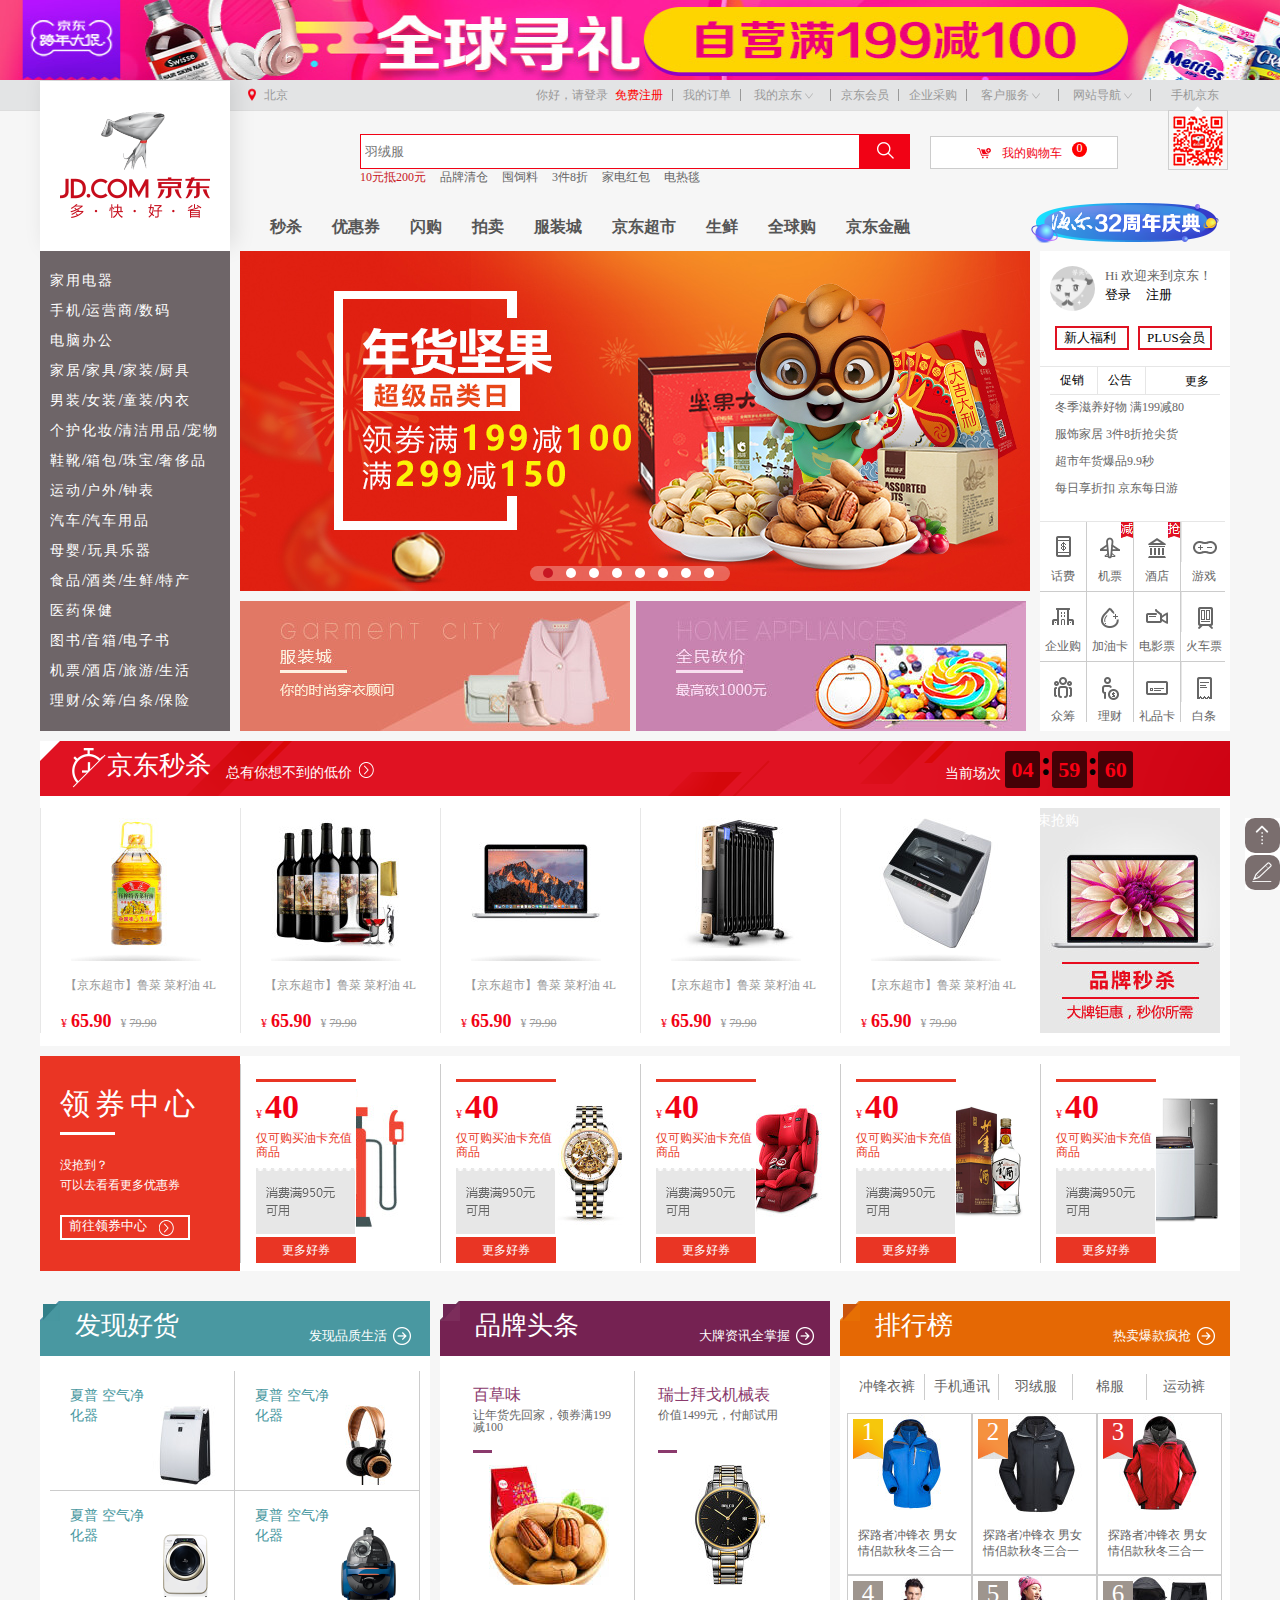
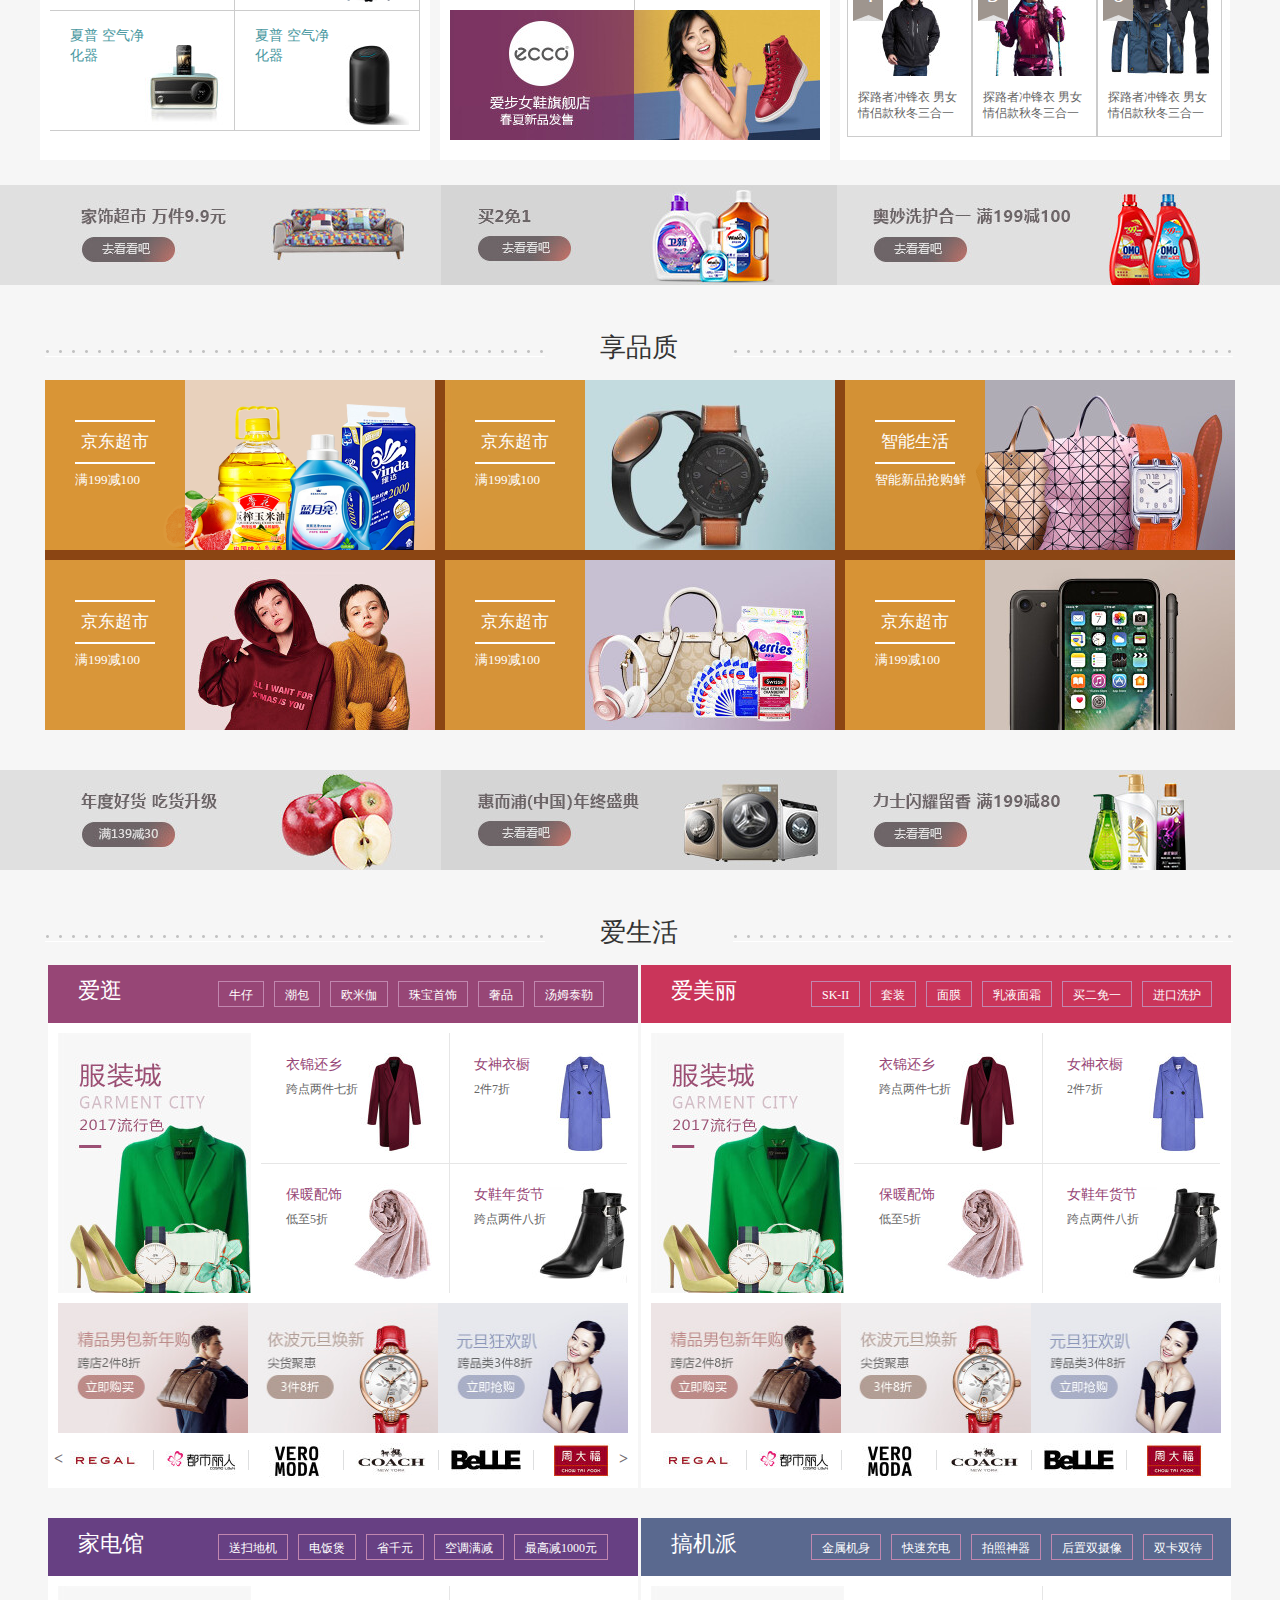
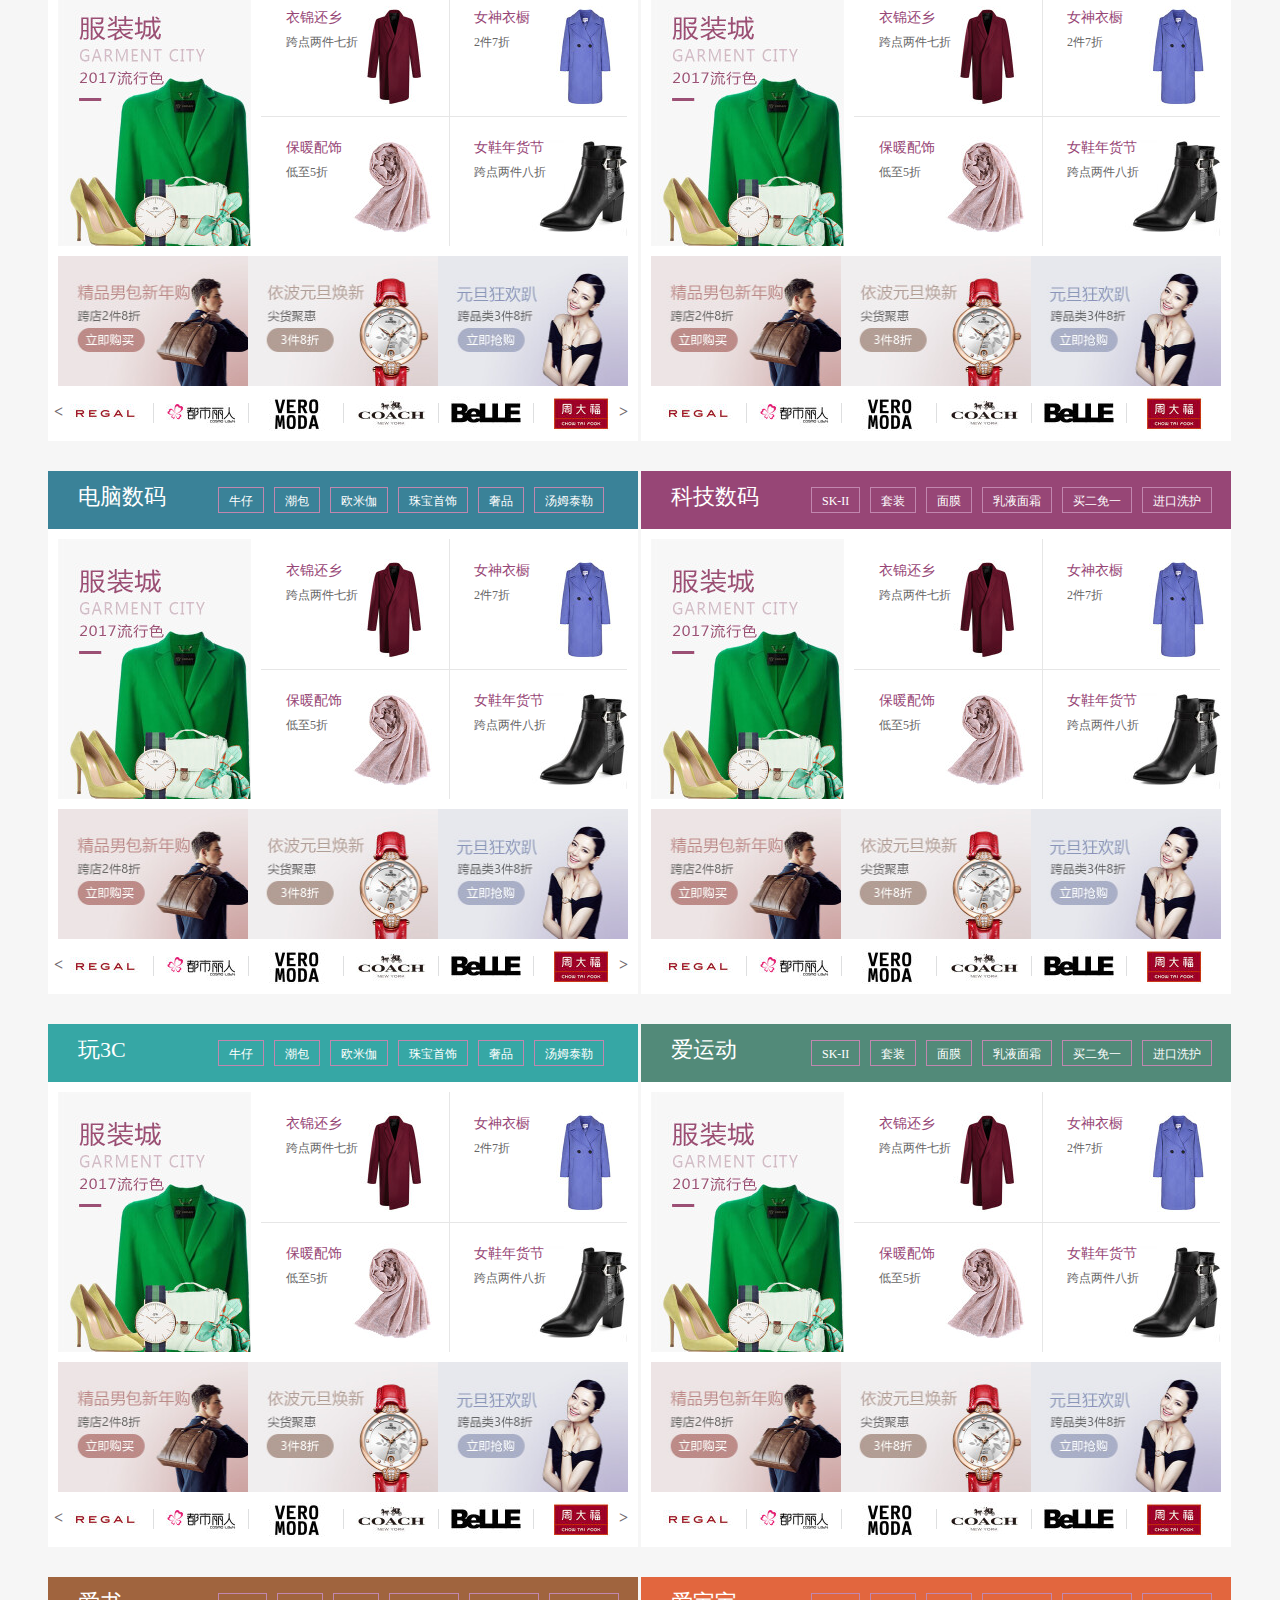
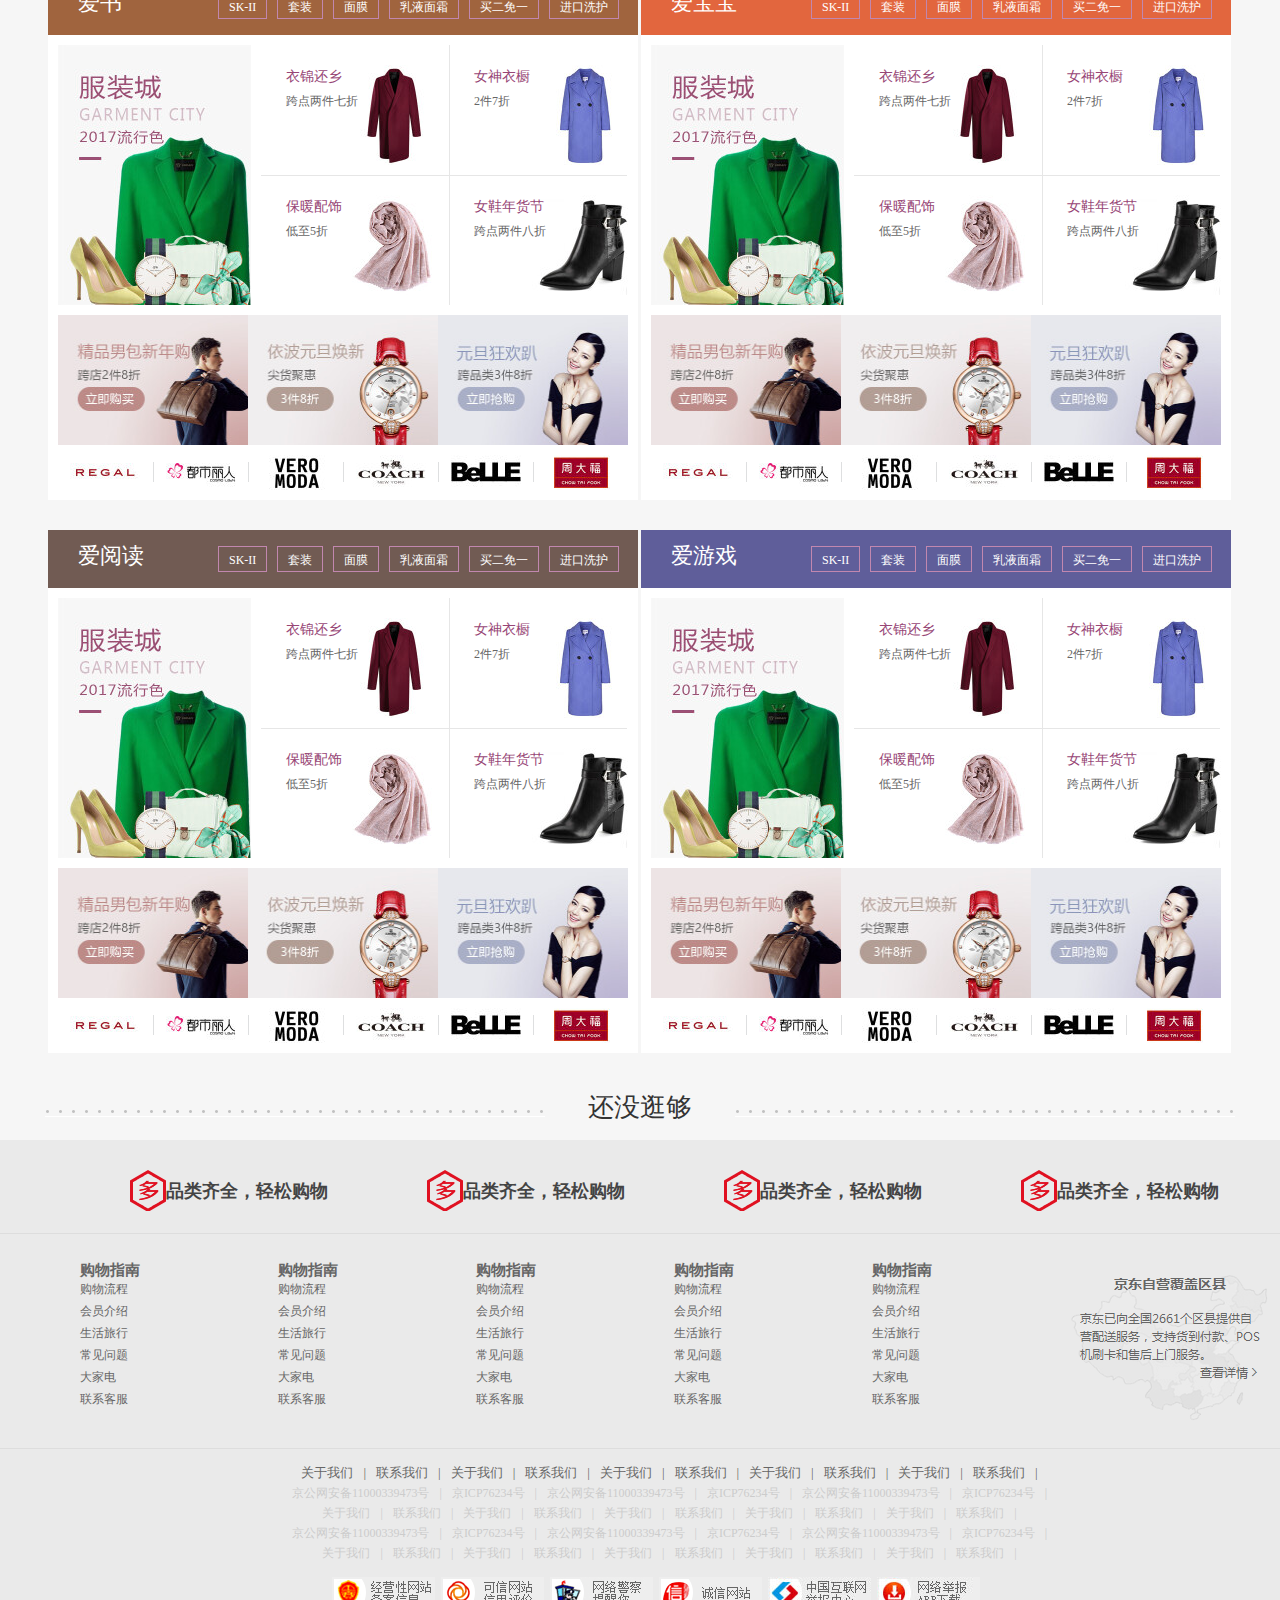
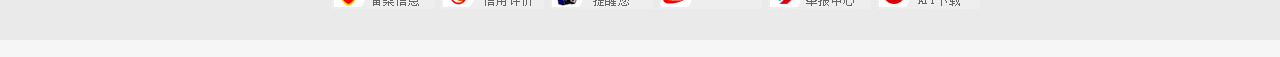
<file: 京东/index.html>
<!DOCTYPE html>
<html>
	<head>
		<meta charset="utf-8" />
		<title>京东商城</title>
		<link rel="stylesheet" type="text/css" href="css/new_file.css"/>
		<script src="js/new_file.js" type="text/javascript" charset="utf-8"></script>
	</head>
	<body>
		<div class="sco">
			<div class="scor">
				<div class="scor_left"></div>
				<input type="text" placeholder="平板电脑" class="form1_text" />
				<button><img src="img/shousuo(1).png"></button>
			</div>
		</div>
		<div class="container">
			<div class="immm">
				<img src="img-banner/58646f32Nee89df33.jpg" />
				<span class="immm_span">X</span>
			</div>
			<div class="body_top">
				<a href="#"><img src="img-banner/向上箭头.png"></a>
				<a><img src="img/bi.png"></a>
			</div>
			<div class="shortcut">
				<div class="w">
					<div class="beijing">
						<img src="img/zuobiao.png" />
						<span>北京</span>
						<div class="Bjing">
							<div class="hrr"></div>
							<div class="beijing_x">
								<ul class="item">
									<li>北京</li>
									<li>上海</li>
									<li>天津</li>
									<li>重庆</li>
									<li>河北</li>
									<li>山西</li>
									<li>河南</li>
									<li>辽宁</li>
									<li>吉林</li>
									<li>黑龙江</li>
									<li>内蒙古</li>
									<li>江苏</li>
									<li>山东</li>
									<li>安徽</li>
									<li>浙江</li>
									<li>福建</li>
									<li>湖北</li>
									<li>湖南</li>
									<li>广东</li>
									<li>广西</li>
									<li>江西</li>
									<li>四川</li>
									<li>海南</li>
									<li>贵州</li>
									<li>云南</li>
									<li>西藏</li>
									<li>陕西</li>
									<li>甘肃</li>
									<li>青海</li>
									<li>宁夏</li>
									<li>新疆</li>
									<li>港澳</li>
									<li>台湾</li>
									<li>钓鱼岛</li>
									<li>海外</li>
								</ul>
							</div>
						</div>
					</div>
					<div class="fr">
						<div class="ttbar">
							<a class="ttbar_a1">你好，请登录</a><a class="ttbar_a2">免费注册</a>
						</div>
						<div class="spacer"></div>
						<div class="ttbar_one">
							<a class="ttbar_a1">我的订单</a>
						</div>
						<div class="spacer"></div>
						<div class="ttbar_two">
							<a class="ttbar_a1">我的京东</a>
							<img src="img/三角.png" />
							<div class="my_jd">
								<div class="hr1"></div>
								<div class="my_jd_item">待处理订单</div>
								<div class="my_jd_item">消息</div>
								<div class="my_jd_item">返修退换货</div>
								<div class="my_jd_item">我的问答</div>
								<div class="my_jd_item">降价商品</div>
								<div class="my_jd_item">我的关注</div>
								<div class="my_jd_item">我的京东</div>
								<div class="my_jd_item">我的我的优惠券</div>
								<div class="my_jd_item">我的白条</div>
								<div class="my_jd_item">我的理财</div>
							</div>
						</div>
						<div class="spacer"></div>
						<div class="ttbar_three">
							<a class="ttbar_a1">京东会员</a>
						</div>
						<div class="spacer"></div>
						<div class="ttbar_four">
							<a class="ttbar_a1">企业采购</a>
						</div>
						<div class="spacer"></div>
						<div class="ttbar_five">
							<a class="ttbar_a1">客户服务</a>
							<img src="img/三角.png" />
							<div class="ttbar_five_kh">
								<div class="hr2"></div>
								<h3>客户</h3>
								<div class="ttbar_five_kh_item">帮助中心</div>
								<div class="ttbar_five_kh_item">售后服务</div>
								<div class="ttbar_five_kh_item">在线客服</div>
								<div class="ttbar_five_kh_item">意见建议</div>
								<div class="ttbar_five_kh_item">电话客服</div>
								<div class="ttbar_five_kh_item">客服邮箱</div>
								<div class="ttbar_five_kh_item">金融咨询</div>
								<div class="ttbar_five_kh_item"></div>
								<div class="ttbar_five_kh_item"></div>
								<div class="ttbar_five_kh_item"></div>
								<h3>商户</h3>
								<div class="ttbar_five_kh_item">京东学院</div>
								<div class="ttbar_five_kh_item">商家入驻</div>
							</div>
						</div>
						<div class="spacer"></div>
						<div class="ttbar_six">
							<a class="ttbar_a1">网站导航</a>
							<img src="img/三角.png" />
							<div class="ttbar_six_nav">
								<div class="hr3"></div>
								<div class="ttbar_six_nav_1">
									<h3>特色主题</h3>
									<div class="ttbar_six_nav_one">品牌头条</div>
									<div class="ttbar_six_nav_one">发现好货</div>
									<div class="ttbar_six_nav_one">京东预售</div>
									<div class="ttbar_six_nav_one">尖er货</div>
									<div class="ttbar_six_nav_one">京东试用</div>
									<div class="ttbar_six_nav_one">今日团购</div>
									<div class="ttbar_six_nav_one">优惠券</div>
									<div class="ttbar_six_nav_one">闪购</div>
									<div class="ttbar_six_nav_one">京东会员</div>
									<div class="ttbar_six_nav_one">秒杀</div>
									<div class="ttbar_six_nav_one">定期送</div>
									<div class="ttbar_six_nav_one">装机大师</div>
									<div class="ttbar_six_nav_one">新奇特</div>
									<div class="ttbar_six_nav_one">企业金融服</div>
									<div class="ttbar_six_nav_one">礼品购</div>
									<div class="ttbar_six_nav_one">智能馆</div>
									<div class="ttbar_six_nav_one">0元评测</div>
									<div class="ttbar_six_nav_one">In货推荐</div>
									<div class="ttbar_six_nav_one">北京老字号</div>
									<div class="ttbar_six_nav_one">买什么</div>
								</div>
								<div class="ttbar_six_nav_2">
									<h3>行业频道</h3>
									<div class="ttbar_six_nav_one">服装城</div>
									<div class="ttbar_six_nav_one">家用电器</div>
									<div class="ttbar_six_nav_one">电脑办公</div>
									<div class="ttbar_six_nav_one">手机</div>
									<div class="ttbar_six_nav_one">美妆馆</div>
									<div class="ttbar_six_nav_one">食品</div>
									<div class="ttbar_six_nav_one">数码</div>
									<div class="ttbar_six_nav_one">母婴</div>
									<div class="ttbar_six_nav_one">家装城</div>
									<div class="ttbar_six_nav_one">户外运动</div>
									<div class="ttbar_six_nav_one">整车</div>
									<div class="ttbar_six_nav_one">图书</div>
									<div class="ttbar_six_nav_one">农资频道</div>
									<div class="ttbar_six_nav_one">京东智能</div>
									<div class="ttbar_six_nav_one">玩3C</div>
								</div>
								<div class="ttbar_six_nav_3">
									<h3>生活服务</h3>
									<div class="ttbar_six_nav_one">京东众筹</div>
									<div class="ttbar_six_nav_one">白条</div>
									<div class="ttbar_six_nav_one">京东金融APP</div>
									<div class="ttbar_six_nav_one">京东小金库</div>
									<div class="ttbar_six_nav_one">理财</div>
									<div class="ttbar_six_nav_one">话费</div>
									<div class="ttbar_six_nav_one">旅行</div>
									<div class="ttbar_six_nav_one">彩票</div>
									<div class="ttbar_six_nav_one">游戏</div>
									<div class="ttbar_six_nav_one">机票酒店</div>
									<div class="ttbar_six_nav_one">电影票</div>
									<div class="ttbar_six_nav_one">水电煤</div>
									<div class="ttbar_six_nav_one">京东到家</div>
									<div class="ttbar_six_nav_one">京东微商</div>
									<div class="ttbar_six_nav_one">京东众测</div>
								</div>
								<div class="ttbar_six_nav_4">
									<h3>更多精品</h3>
									<div class="ttbar_six_nav_one">京东社区</div>
									<div class="ttbar_six_nav_one">京东通信</div>
									<div class="ttbar_six_nav_one">在线读书</div>
									<div class="ttbar_six_nav_one">京东E卡</div>
									<div class="ttbar_six_nav_one">智能社区</div>
									<div class="ttbar_six_nav_one">游戏社区</div>
									<div class="ttbar_six_nav_one">京友邦</div>
									<div class="ttbar_six_nav_one">卖家入驻</div>
									<div class="ttbar_six_nav_one">企业采购</div>
									<div class="ttbar_six_nav_one">服务市场</div>
									<div class="ttbar_six_nav_one">乡村招募</div>
									<div class="ttbar_six_nav_one">校园加盟</div>
									<div class="ttbar_six_nav_one">办公生活馆</div>
									<div class="ttbar_six_nav_one">知识产维权</div>
									<div class="ttbar_six_nav_one">English Site</div>
								</div>
							</div>
						</div>
						<div class="spacer"></div>
						<div class="ttbar_seven">
							<a class="ttbar_a1">手机京东</a>
							<img src="img/2016-12-26_162744.png" class="ttbar_seven_img1" />
							<img src="img/三角(1).png" class="ttbar_seven_img2"/>
							<div class="erweima">
								<img src="img/2016-12-26_164002.png" />
								<img src="img/2016-12-26_164128.png" />
								<img src="img/2016-12-26_164143.png" />
							</div> 
						</div>
					</div>
				
				</div>
			</div>
			<div class="header">
				<div class="header_mar">
					<div class="logo">
						<img src="img/logo.v2.png" />
					</div>
					<div class="form">
						<input type="text" placeholder="羽绒服" class="form_text" />
						<button><img src="img/shousuo(1).png"></button>
						<div class="gwc">
							<img src="img/加入购物车.png" />
							<span>我的购物车</span>
							<a>0</a>
							<div class="gwc_xia">
								<div class="hr4"></div>
								 <img src="img/58004d6dN2927f0f7.png" />
								 <span>购物车中还没有商品，赶紧选购吧！</span>
							</div>
						</div>
					</div>
					<div class="form_buttom">
						<ul>
							<li>10元抵200元</li>
							<li>品牌清仓</li>
							<li>囤饲料</li>
							<li>3件8折</li>
							<li>家电红包</li>
							<li>电热毯</li>
						</ul>
					</div>
					<div class="header_nav">
						<ul>
							<li>秒杀</li>
							<li>优惠券</li>
							<li>闪购</li>
							<li>拍卖</li>
							<li>服装城</li>
							<li>京东超市</li>
							<li>生鲜</li>
							<li>全球购</li>
							<li>京东金融</li>
						</ul>
					</div>
					<div class="haier"></div>
				</div>
			</div>
			<div class="fs">
				<div class="FS">	
                    <div class="cate">
						<ul>
							<li><a>家用电器</a>
								<div>
									<div class="cate_one">
										<div class="cate_one_top"><a>狂欢盛宴</a><img src="img/右三角.png"></div>
										<div class="cate_one_top"><a>家电城</a><img src="img/右三角.png"></div>
										<div class="cate_one_top"><a>品牌日</a><img src="img/右三角.png"></div>
										<div class="cate_one_top"><a>智能生活馆</a><img src="img/右三角.png"></div>
										<div class="cate_one_top"><a>京东净化管</a><img src="img/右三角.png"></div>
										<div class="cate_one_top"><a>京东服务店</a><img src="img/右三角.png"></div>
										<div class="cate_one_top"><a>家电众筹馆</a><img src="img/右三角.png"></div>
									</div>
									<div class="cate_one_body">
										
										<dl>
											<dt><a>电视</a><img src="img/sanjiao.png"></dt>
											<dd>
												<a>巅峰24H</a>
												<a>合资品牌</a>
												<a>国产产品</a>
												<a>互联网品牌</a>
											</dd>
										</dl>
										<dl>
											<dt><a>空调</a><img src="img/sanjiao.png"></dt>
											<dd>
											<a>壁挂式空调</a>
											<a>柜式空调</a>
											<a>中央空调</a>
											<a>空调配件</a>
											</dd>
										</dl>
										<dl>
											<dt><a>洗衣机</a><img src="img/sanjiao.png"></dt>
											<dd>
											<a>年终盛典</a>
											<a>滚筒洗衣机</a>
											<a>洗烘一体机</a>
											<a>波轮洗衣机</a>
											<a>迷你洗衣机</a>
											<a>洗衣机配件</a>
											</dd>
										</dl>
										<dl>
											<dt><a>冰箱</a><img src="img/sanjiao.png"></dt>
											<dd>
											<a>多门</a>
											<a>对开门</a>
											<a>三门</a>
											<a>双门</a>
											<a>冰柜/冰吧</a>
											<a>酒柜</a>
											<a>冰箱配件</a>
											</dd>
										</dl>
										<dl>
											<dt><a>厨卫大电</a><img src="img/sanjiao.png"></dt>
											<dd>
											<a>油烟机</a>
											<a>燃气灶</a>
											<a>烟灶套装</a>
											<a>消毒柜</a>
											<a>洗碗机</a>
											<a>电热水器</a>
											<a>燃气热水器</a>
											<a>嵌入式厨电</a>
											</dd>
										</dl>
										<dl style="height: 72px;">
											<dt><a>厨卫小电</a><img src="img/sanjiao.png"></dt>
											<dd>
											<a>小家电狂欢</a>
											<a>电饭煲</a>
											<a>微波炉</a>
											<a>电烤箱</a>
											<a>电磁炉</a>
											<a>电压力锅</a>
											<a>豆浆机</a>
											<a>咖啡机</a>
											<a>面包机</a>
											<a>榨汁机</a>
											<a>料理机</a>
											<a>电饼铛</1300>
											<a>养生壶/煎药壶</a>
											<a>酸奶机</a>
											<a>煮蛋机</a>
											<a>电水壶/热水器</a>
											<a>电炖锅</a>
											<a>多用途锅</a>
											<a>电烧烤炉</a>
											<a>电热饭盒</a>
											<a>其他厨房家电</a>
											</dd>
										</dl>
										<dl style="height: 72px;">
											<dt><a>生活电器</a><img src="img/sanjiao.png"></dt>
											<dd>
											<a>取暖电器</a>
											<a>除尘机</a>
											<a>净水器</a>
											<a>扫地机器人</a>
											<a>加湿机</a>
											<a>挂烫机/熨斗</a>
											<a>电风扇</a>
											<a>冷风扇</a>
											<a>插座</a>
											<a>电话机</a>
											<a>饮水机</a>
											<a>净水器</a>
											<a>除湿机</a>
											<a>干衣机</a>
											<a>清洁机</a>
											<a>录音机</a>
											<a>其他生活电器</a>
											<a>生活电器配件</a>
											</dd>
										</dl>
										<dl>
											<dt><a>个护健康</a><img src="img/sanjiao.png"></dt>
											<dd>
											<a>剃须刀</a>
											<a>口腔护理</a>
											<a>电吹风</a>
											<a>美容机</a>
											<a>卷/直发机</a>
											<a>理发器</a>
											<a>剃/脱毛机</a>
											<a>足浴盆</a>
											<a>健康秤/厨房秤</a>
											<a>按摩器</a>
											<a>按摩椅</a>
											<a>计步器/脂肪检测仪</a>
											<a>其他健康器</a>
											</dd>
										</dl>
										<dl>
											<dt><a>家庭影音</a><img src="img/sanjiao.png"></dt>
											<dd>
											<a>家庭影院</a>
											<a>迷你音箱</a>
											<a>DVD</a>
											<a>电视影音配件</a>
											</dd>
										</dl>
										<dl>
											<dt><a>进口电器</a><img src="img/sanjiao.png"></dt>
											<dd><a>进口电器</a></dd>
										</dl>
									</div>
									<div class="cate_one_head">
										<div class="cate_one_head_top">
											<img src="img/54d9ef34N7cc61f4c.jpg!q90.jpg" />
											<img src="img/562f4971Na5379aba.jpg!q90.jpg" />
											<img src="img/573c0ed1Nee530fec.jpg!q90.jpg" />
											<img src="img/574c0755Nc8f19944.jpg!q90.jpg" />
											<img src="img/57a075b6Nd3e293c2.jpg!q90.jpg" />
											<img src="img/57d6820aN3ebcb677.jpg!q90.jpg" />
											<img src="img/57f9fa89N6ddb14fc.jpg!q90.jpg" />
											<img src=" img/5849095eN731c083a.jpg!q90.jpg" />
										</div>
										<img src="img/580d6309N3dc31886.jpg!q90.jpg" />
										<img src="img/5861450dN815c8b60.jpg!q90.jpg" />
									</div>
								</div>
							</li>
							<li><a>手机</a>/<a>运营商</a>/<a>数码</a>
								<div>
									<div class="cate_one">
										<div class="cate_one_top"><a>玩3C</a><img src="img/右三角.png"></div>
										<div class="cate_one_top"><a>手机频道</a><img src="img/右三角.png"></div>
										<div class="cate_one_top"><a>网上营业厅</a><img src="img/右三角.png"></div>
										<div class="cate_one_top"><a>配件选购中心</a><img src="img/右三角.png"></div>
										<div class="cate_one_top"><a>影像Club</a><img src="img/右三角.png"></div>
										<div class="cate_one_top"><a>以旧换新</a><img src="img/右三角.png"></div>
									</div>
									<div class="cate_one_body">
										<dl>
											<dt><a>手机通讯</a><img src="img/sanjiao.png"></dt>
											<dd>
												<a>手机</a>
												<a>对讲机</a>
												<a>以旧换新</a>
												<a>手机维修</a>
											</dd>
										</dl>
										<dl>
											<dt><a>运营商</a><img src="img/sanjiao.png"></dt>
											<dd>
											<a>充话费/流量</a>
											<a>170选号</a>
											<a>合约机</a>
											<a>办套餐</a>
											<a>选号码</a>
											<a>固定宽带</a>
											<a>京东通信</a>
											<a>中国移动</a>
											<a>中国联通</a>
											<a>中国电信</a>
											</dd>
										</dl>
										<dl style="height: 72px;">
											<dt><a>手机配件</a><img src="img/sanjiao.png"></dt>
											<dd>
											<a>手机壳</a>
											<a>贴膜</a>
											<a>手机储存卡</a>
											<a>数据线</a>
											<a>充电器</a>
											<a>手机耳机</a>
											<a>创意配件</a>
											<a>手机饰品</a>
											<a>手机电池</a>
											<a>苹果周边</a>
											<a>移动电源</a>
											<a>蓝牙耳机</a>
											<a>手机支架</a>
											<a>车载配件</a>
											<a>拍照配件</a>
											</dd>
										</dl>
										<dl style="height: 72px;">
											<dt><a>摄影摄像</a><img src="img/sanjiao.png"></dt>
											<dd>
											<a>数码相机</a>
											<a>单电/微单相机</a>
											<a>单反相机</a>
											<a>拍立得</a>
											<a>运动相机</a>
											<a>摄像机</a>
											<a>镜头</a>
											<a>户外器材</a>
											<a>影棚器材</a>
											<a>冲印服务</a>
											<a>数码相框</a>
											</dd>
										</dl>
										<dl style="height: 72px;">
											<dt><a>数码配件</a><img src="img/sanjiao.png"></dt>
											<dd>
											<a>存储卡</a>
											<a>三脚架/云台</a>
											<a>相机包</a>
											<a>滤镜</a>
											<a>闪光灯/手柄</a>
											<a>相机清洁/贴膜</a>
											<a>相机附身</a>
											<a>镜头附件</a>
											<a>读卡器</a>
											<a>支架</a>
											<a>电池/充电器</a>
											</dd>
										</dl>
										<dl>
											<dt><a>影音娱乐</a><img src="img/sanjiao.png"></dt>
											<dd>
											<a>耳机/耳麦</a>
											<a>音箱/音响</a>
											<a>便携/无线音箱</a>
											<a>收音机</a>
											<a>麦克风</a>
											<a>MP3/MP4</a>
											<a>专业音频</a>
											</dd>
										</dl>
										<dl style="height: 72px;">
											<dt><a>智能设备</a><img src="img/sanjiao.png"></dt>
											<dd>
											<a>智能手环</a>
											<a>智能手表</a>
											<a>智能眼睛</a>
											<a>智能机器人</a>
											<a>运动跟踪器</a>
											<a>健康检测</a>
											<a>智能配饰</a>
											<a>智能家居</a>
											<a>体感车</a>
											<a>无人机</a>
											<a>其他配件</a>
											</dd>
										</dl>
										<dl>
											<dt><a>电子教育</a><img src="img/sanjiao.png"></dt>
											<dd>
											<a>学生平板</a>
											<a>点读机/笔</a>
											<a>早教益智</a>
											<a>录音笔</a>
											<a>电子书</a>
											<a>电子词典</a>
											<a>复读机</a>
											</dd>
										</dl>
									</div>
									<div class="cate_one_head">
										<div class="cate_one_head_top">
											<img src="img/54d9ef34N7cc61f4c.jpg!q90.jpg" />
											<img src="img/562f4971Na5379aba.jpg!q90.jpg" />
											<img src="img/573c0ed1Nee530fec.jpg!q90.jpg" />
											<img src="img/574c0755Nc8f19944.jpg!q90.jpg" />
											<img src="img/57a075b6Nd3e293c2.jpg!q90.jpg" />
											<img src="img/57d6820aN3ebcb677.jpg!q90.jpg" />
											<img src="img/57f9fa89N6ddb14fc.jpg!q90.jpg" />
											<img src=" img/5849095eN731c083a.jpg!q90.jpg" />
										</div>
										<img src="img/580d6309N3dc31886.jpg!q90.jpg" />
										<img src="img/5861450dN815c8b60.jpg!q90.jpg" />
									</div>
								</div>
							</li>
							<li><a>电脑办公</a>
								<div>
									<div class="cate_one">
										<div class="cate_one_top"><a>玩3C</a><img src="img/右三角.png"></div>
										<div class="cate_one_top"><a>本周热卖</a><img src="img/右三角.png"></div>
										<div class="cate_one_top"><a>游戏部落</a><img src="img/右三角.png"></div>
										<div class="cate_one_top"><a>GAME+</a><img src="img/右三角.png"></div>
										<div class="cate_one_top"><a>装机大师</a><img src="img/右三角.png"></div>
										<div class="cate_one_top"><a>办公生活馆</a><img src="img/右三角.png"></div>
									</div>
									<div class="cate_one_body">
										<dl>
											<dt><a>电脑热卖</a><img src="img/sanjiao.png"></dt>
											<dd>
												<a>笔记本</a>
												<a>游戏本</a>
												<a>平板电脑</a>
												<a>平板电脑配件</a>
												<a>台式机</a>
												<a>一体机</a>
												<a>服务器/工作站</a>
												<a>笔记本配件</a>
											</dd>
										</dl>
										<dl style="height: 72px;">
											<dt><a>电脑配件</a><img src="img/sanjiao.png"></dt>
											<dd>
											<a>显示器</a>
											<a>CPU</a>
											<a>主板</a>
											<a>显卡</a>
											<a>硬盘</a>
											<a>内存</a>
											<a>机箱</a>
											<a>电源</a>
											<a>散热器</a>
											<a>刻录机/光驱</a>
											<a>声卡/扩展卡</a>
											<a>装机配件</a>
											<a>SSD固态硬盘</a>
											<a>组装电脑</a>
											</dd>
										</dl>
										<dl style="height: 72px;">
											<dt><a>外设产品</a><img src="img/sanjiao.png"></dt>
											<dd>
											<a>鼠标</a>
											<a>键盘</a>
											<a>键鼠套装</a>
											<a>网络仪表仪器</a>
											<a>U盘</a>
											<a>移动硬盘</a>
											<a>鼠标垫</a>
											<a>摄像头</a>
											<a>线缆</a>
											<a>手写板</a>
											<a>硬盘盒</a>
											<a>电脑工具</a>
											<a>电脑清洁</a>
											<a>UPS电源</a>
											<a>插座</a>
											</dd>
										</dl>
										<dl>
											<dt><a>游戏设备</a><img src="img/sanjiao.png"></dt>
											<dd>
											<a>游戏机</a>
											<a>游戏耳机</a>
											<a>手柄/方向盘</a>
											<a>游戏软件</a>
											<a>游戏周边</a>
											</dd>
										</dl>
										<dl>
											<dt><a>网络产品</a><img src="img/sanjiao.png"></dt>
											<dd>
											<a>路由器</a>
											<a>网络机顶盒</a>
											<a>交换机</a>
											<a>网络存储</a>
											<a>网卡</a>
											<a>4G/3G上网</a>
											<a>网络配件</a>
											</dd>
										</dl>
										<dl style="height: 72px;">
											<dt><a>办公设备</a><img src="img/sanjiao.png"></dt>
											<dd>
											<a>投影机</a>
											<a>投影配件</a>
											<a>多功能一体机</a>
											<a>打印机</a>
											<a>传真设备</a>
											<a>验钞/点钞机</a>
											<a>扫描设备</a>
											<a>复合机</a>
											<a>碎纸机</a>
											<a>考勤机</a>
											<a>收银机</a>
											<a>会议音频视频</a>
											<a>保险柜</a>
											<a>装订/封装机</a>
											<a>安防监控</a>
											<a>办公家具</a>
											<a>白板</a>
											</dd>
										</dl>
										<dl style="height: 72px;">
											<dt><a>文具耗材</a><img src="img/sanjiao.png"></dt>
											<dd>
											<a>硒鼓/墨粉</a>
											<a>墨盒</a>
											<a>色带</a>
											<a>纸类</a>
											<a>办公文具</a>
											<a>学生文具</a>
											<a>文件管理</a>
											<a>本册/便签</a>
											<a>计算器</a>
											<a>笔类</a>
											<a>画具画材</a>
											<a>财会用品</a>
											<a>刻录碟片/附件</a>
											</dd>
										</dl>
										<dl>
											<dt><a>服务产品</a><img src="img/sanjiao.png"></dt>
											<dd>
											<a>延保服务</a>
											<a>上门安装</a>
											<a>维修保养</a>
											<a>电脑软件</a>
											</dd>
										</dl>
									</div>
									<div class="cate_one_head">
										<div class="cate_one_head_top">
											<img src="img/54d9ef34N7cc61f4c.jpg!q90.jpg" />
											<img src="img/562f4971Na5379aba.jpg!q90.jpg" />
											<img src="img/573c0ed1Nee530fec.jpg!q90.jpg" />
											<img src="img/574c0755Nc8f19944.jpg!q90.jpg" />
											<img src="img/57a075b6Nd3e293c2.jpg!q90.jpg" />
											<img src="img/57d6820aN3ebcb677.jpg!q90.jpg" />
											<img src="img/57f9fa89N6ddb14fc.jpg!q90.jpg" />
											<img src=" img/5849095eN731c083a.jpg!q90.jpg" />
										</div>
										<img src="img/580d6309N3dc31886.jpg!q90.jpg" />
										<img src="img/5861450dN815c8b60.jpg!q90.jpg" />
									</div>
								</div>
							</li>
							<li><a>家居</a>/<a>家具</a>/<a>家装</a>/<a>厨具</a>
								<div>
									<div class="cate_one">
										<div class="cate_one_top"><a>家装城</a><img src="img/右三角.png"></div>
										<div class="cate_one_top"><a>居家日用</a><img src="img/右三角.png"></div>
										<div class="cate_one_top"><a>精品家具</a><img src="img/右三角.png"></div>
										<div class="cate_one_top"><a>家装建材</a><img src="img/右三角.png"></div>
										<div class="cate_one_top"><a>厨房达人</a><img src="img/右三角.png"></div>
										<div class="cate_one_top"><a>维修服务</a><img src="img/右三角.png"></div>
									</div>
									<div class="cate_one_body">
										<dl>
											<dt><a>厨具</a><img src="img/sanjiao.png"></dt>
											<dd>
												<a>烹饪锅具</a>
												<a>刀剪菜板</a>
												<a>厨房配件</a>
												<a>水具酒具</a>
												<a>餐具</a>
												<a>茶具/咖啡机</a>
											</dd>
										</dl>
										<dl style="height: 72px;">
											<dt><a>家纺</a><img src="img/sanjiao.png"></dt>
											<dd>
											<a>床品套件</a>
											<a>被子</a>
											<a>枕芯</a>
											<a>蚊帐</a>
											<a>凉席</a>
											<a>毛巾浴巾</a>
											<a>床单被罩</a>
											<a>床垫/床褥</a>
											<a>毯子</a>
											<a>抱枕靠垫</a>
											<a>窗帘/窗纱</a>
											<a>电热毯</a>
											<a>布艺软饰</a>
											</dd>
										</dl>
										<dl>
											<dt><a>生活用品</a><img src="img/sanjiao.png"></dt>
											<dd>
											<a>收纳用品</a>
											<a>雨伞雨具</a>
											<a>净化除味</a>
											<a>浴室用品</a>
											<a>洗晒/熨烫</a>
											<a>缝纫/针织用品</a>
											<a>清洁工具</a>
											</dd>
										</dl>
										<dl>
											<dt><a>游戏设备</a><img src="img/sanjiao.png"></dt>
											<dd>
											<a>游戏机</a>
											<a>游戏耳机</a>
											<a>手柄/方向盘</a>
											<a>游戏软件</a>
											<a>游戏周边</a>
											</dd>
										</dl>
										<dl style="height: 72px;">
											<dt><a>家装软饰</a><img src="img/sanjiao.png"></dt>
											<dd>
											<a>桌布/罩件</a>
											<a>地毯地垫</a>
											<a>沙发垫套/座椅</a>
											<a>装饰字画</a>
											<a>装饰摆件</a>
											<a>手工/十字绣</a>
											<a>相框/照片墙</a>
											<a>墙贴/装饰贴</a>
											<a>水瓶花艺</a>
											<a>香薰蜡烛</a>
											<a>节庆饰品</a>
											<a>钟饰</a>
											<a>帘艺隔断</a>
											<a>创意家居</a>
											<a>保暖防护</a>
											</dd>
										</dl>
										<dl>
											<dt><a>灯具</a><img src="img/sanjiao.png"></dt>
											<dd>
											<a>台灯</a>
											<a>吸顶灯</a>
											<a>微灯射灯</a>
											<a>LED灯</a>
											<a>节能灯</a>
											<a>落地灯</a>
											<a>五金电器</a>
											<a>应急灯/手电</a>
											<a>装饰灯</a>
											<a>吊灯</a>
											<a>氛围照明</a>
											</dd>
										</dl>
										<dl style="height: 72px;">
											<dt><a>家具</a><img src="img/sanjiao.png"></dt>
											<dd>
											<a>卧室家具</a>
											<a>客厅家具</a>
											<a>餐厅家具</a>
											<a>书房家具</a>
											<a>儿童家具</a>
											<a>储物家具</a>
											<a>阳台/户外</a>
											<a>商业办公</a>
											<a>床</a>
											<a>床垫</a>
											<a>沙发</a>
											<a>电脑椅</a>
											<a>衣柜</a>
											<a>茶几</a>
											<a>电视柜</a>
											<a>餐桌</a>
											<a>电脑桌</a>
											<a>鞋架/衣帽架</a>
											</dd>
										</dl>
										<dl>
											<dt><a>家装建材</a><img src="img/sanjiao.png"></dt>
											<dd>
											<a>灯饰照明</a>
											<a>厨房卫浴</a>
											<a>五金工具</a>
											<a>电工电料</a>
											<a>墙地面/材料</a>
											<a>装饰材料</a>
											<a>维修服务</a>
											<a>吸顶灯</a>
											<a>淋浴花洒</a>
											<a>开关插座</a>
											<a>油漆涂料</a>
											<a>龙头</a>
											<a>智能马桶盖</a>
											<a>监控安防</a>
											<a>门铃</a>
											</dd>
										</dl>
									</div>
									<div class="cate_one_head">
										<div class="cate_one_head_top">
											<img src="img/54d9ef34N7cc61f4c.jpg!q90.jpg" />
											<img src="img/562f4971Na5379aba.jpg!q90.jpg" />
											<img src="img/573c0ed1Nee530fec.jpg!q90.jpg" />
											<img src="img/574c0755Nc8f19944.jpg!q90.jpg" />
											<img src="img/57a075b6Nd3e293c2.jpg!q90.jpg" />
											<img src="img/57d6820aN3ebcb677.jpg!q90.jpg" />
											<img src="img/57f9fa89N6ddb14fc.jpg!q90.jpg" />
											<img src=" img/5849095eN731c083a.jpg!q90.jpg" />
										</div>
										<img src="img/580d6309N3dc31886.jpg!q90.jpg" />
										<img src="img/5861450dN815c8b60.jpg!q90.jpg" />
									</div>
								</div>
							</li>
							<li><a>男装</a>/<a>女装</a>/<a>童装</a>/<a>内衣</a>
								<div>
									<div class="cate_one">
										<div class="cate_one_top"><a>男装</a><img src="img/右三角.png"></div>
										<div class="cate_one_top"><a>女装</a><img src="img/右三角.png"></div>
										<div class="cate_one_top"><a>内衣</a><img src="img/右三角.png"></div>
										<div class="cate_one_top"><a>童装童鞋</a><img src="img/右三角.png"></div>
										<div class="cate_one_top"><a>国际品牌</a><img src="img/右三角.png"></div>
										<div class="cate_one_top"><a>自营服装</a><img src="img/右三角.png"></div>
									</div>
									<div class="cate_one_body">
										<dl style="height: 108px;">
											<dt><a>女装</a><img src="img/sanjiao.png"></dt>
											<dd>
												<a>毛呢大衣</a>
												<a>羽绒服</a>
												<a>连衣裙</a>
												<a>针织衫</a>
												<a>卫衣</a>
												<a>牛仔裤</a>
												<a>风衣</a>
												<a>T恤</a>
												<a>衬衫</a>
												<a>短外套</a>
												<a>打底衫</a>
												<a>打底裤</a>
												<a>棉服</a>
												<a>皮草</a>
												<a>羊毛衫</a>
												<a>羊绒衫</a>
												<a>真皮皮衣</a>
												<a>小西装</a>
												<a>休闲裤</a>
												<a>大码女装</a>
												<a>中老年女装</a>
												<a>设计师/潮牌</a>
												<a>半身裙</a>
												<a>仿皮皮衣</a>
												<a>马甲</a>
												<a>正装裤</a>
												<a>加绒裤</a>
												<a>婚纱</a>
												<a>礼服</a>
												<a>旗袍/唐装</a>
												<a>雪纺衫</a>
												<a>吊带背心</a>
												<a>短裤</a>
											</dd>
										</dl>
										<dl style="height: 108px;">
											<dt><a>男装</a><img src="img/sanjiao.png"></dt>
											<dd>
											<a>羽绒服</a>
											<a>棉服</a>
											<a>针织衫</a>
											<a>夹克</a>
											<a>羊毛衫</a>
											<a>加绒裤</a>
											<a>真皮皮衣</a>
											<a>卫衣</a>
											<a>T恤</a>
											<a>马甲/背心</a>
											<a>西装套装</a>
											<a>牛仔裤</a>
											<a>休闲服</a>
											<a>衬衫</a>
											<a>毛呢大衣</a>
											<a>风衣</a>
											<a>仿皮皮衣</a>
											<a>西服</a>
											<a>西裤</a>
											<a>卫裤/运动裤</a>
											<a>POLO衫</a>
											<a>短裤</a>
											<a>中老年男装</a>
											<a>大码男装</a>
											<a>羊绒衫</a>
											<a>设计师/潮牌</a>
											<a>工牌</a>
											<a>唐装/中山装</a>
											
											</dd>
										</dl>
										<dl style="height: 108px;">
											<dt><a>内衣</a><img src="img/sanjiao.png"></dt>
											<dd>
											<a>保暖内衣</a>
											<a>球衣秋裤</a>
											<a>男士男裤</a>
											<a>女士内裤</a>
											<a>休闲棉袄</a>
											<a>上午男装</a>
											<a>吊带/背心</a>
											<a>大码内衣</a>
											<a>打底衫</a>
											<a>睡衣/家具服</a>
											<a>文胸</a>
											<a>打底裤袜</a>
											<a>连裤袜/丝袜</a>
											<a>文胸套装</a>
											<a>情侣睡衣</a>
											<a>少年女文胸</a>
											<a>抹胸</a>
											<a>内衣配饰</a>
											<a>塑身美体</a>
											<a>美腿袜</a>
											<a>泳衣</a>
											<a>情趣内衣</a>
											
											</dd>
										</dl>
										<dl style="height: 108px;">
											<dt><a>配饰</a><img src="img/sanjiao.png"></dt>
											<dd>
											<a>女士丝巾/围巾/披肩</a>
											<a>男士腰带/礼盒</a>
											<a>太阳镜</a>
											<a>光学镜架/镜片</a>
											<a>防辐射眼睛</a>
											<a>棒球帽</a>
											<a>贝雷帽</a>
											<a>鸭舌帽</a>
											<a>男士丝巾/围巾</a>
											<a>真皮手套</a>
											<a>毛线手套</a>
											<a>围巾/手套/帽子/套装</a>
											<a>老花镜</a>
											<a>礼貌</a>
											<a>遮阳帽</a>
											<a>口罩</a>
											<a>游泳镜</a>
											<a>毛线帽</a>
											<a>女士腰带/礼盒</a>
											<a>遮阳伞/雨伞</a>
											<a>毛线/布面料</a>
											<a>领带/领结/领带夹</a>
											<a>耳罩/耳包</a>
											<a>袖口</a>
											<a>钥匙扣</a>
											</dd>
										</dl>
										<dl>
											<dt><a>童装童鞋</a><img src="img/sanjiao.png"></dt>
											<dd>
											<a>羽绒服</a>
											<a>套装</a>
											<a>上衣</a>
											<a>裤子</a>
											<a>内衣</a>
											<a>配饰</a>
											<a>运动鞋</a>
											<a>靴子</a>
											<a>皮鞋/帆布鞋</a>
											<a>功能鞋</a>
											<a>亲子装</a>
											<a>运动服</a>
											<a>演出服</a>
											<a>裙子</a>
											</dd>
										</dl>
										<dl style="height: 72px;">
											<dt><a>办公设备</a><img src="img/sanjiao.png"></dt>
											<dd>
											<a>投影机</a>
											<a>投影配件</a>
											<a>多功能一体机</a>
											<a>打印机</a>
											<a>传真设备</a>
											<a>验钞/点钞机</a>
											<a>扫描设备</a>
											<a>复合机</a>
											<a>碎纸机</a>
											<a>考勤机</a>
											<a>收银机</a>
											<a>会议音频视频</a>
											<a>保险柜</a>
											<a>装订/封装机</a>
											<a>安防监控</a>
											<a>办公家具</a>
											<a>白板</a>
											</dd>
										</dl>
										<dl style="height: 72px;">
											<dt><a>文具耗材</a><img src="img/sanjiao.png"></dt>
											<dd>
											<a>硒鼓/墨粉</a>
											<a>墨盒</a>
											<a>色带</a>
											<a>纸类</a>
											<a>办公文具</a>
											<a>学生文具</a>
											<a>文件管理</a>
											<a>本册/便签</a>
											<a>计算器</a>
											<a>笔类</a>
											<a>画具画材</a>
											<a>财会用品</a>
											<a>刻录碟片/附件</a>
											</dd>
										</dl>
										<dl>
											<dt><a>服务产品</a><img src="img/sanjiao.png"></dt>
											<dd>
											<a>延保服务</a>
											<a>上门安装</a>
											<a>维修保养</a>
											<a>电脑软件</a>
											</dd>
										</dl>
									</div>
									<div class="cate_one_head">
										<div class="cate_one_head_top">
											<img src="img/54d9ef34N7cc61f4c.jpg!q90.jpg" />
											<img src="img/562f4971Na5379aba.jpg!q90.jpg" />
											<img src="img/573c0ed1Nee530fec.jpg!q90.jpg" />
											<img src="img/574c0755Nc8f19944.jpg!q90.jpg" />
											<img src="img/57a075b6Nd3e293c2.jpg!q90.jpg" />
											<img src="img/57d6820aN3ebcb677.jpg!q90.jpg" />
											<img src="img/57f9fa89N6ddb14fc.jpg!q90.jpg" />
											<img src=" img/5849095eN731c083a.jpg!q90.jpg" />
										</div>
										<img src="img/580d6309N3dc31886.jpg!q90.jpg" />
										<img src="img/5861450dN815c8b60.jpg!q90.jpg" />
									</div>
								</div>
							</li>
							<li><a>个护化妆</a>/<a>清洁用品</a>/<a>宠物</a>
								<div>
									<div class="cate_one">
										<div class="cate_one_top"><a>京东超市</a><img src="img/右三角.png"></div>
										<div class="cate_one_top"><a>清洁用品</a><img src="img/右三角.png"></div>
										<div class="cate_one_top"><a>美妆商城</a><img src="img/右三角.png"></div>
										<div class="cate_one_top"><a>官方旗舰店</a><img src="img/右三角.png"></div>
										<div class="cate_one_top"><a>美妆特卖</a><img src="img/右三角.png"></div>
										<div class="cate_one_top"><a>妆比社</a><img src="img/右三角.png"></div>
									</div>
									<div class="cate_one_body">
										<dl>
											<dt><a>面部护肤</a><img src="img/sanjiao.png"></dt>
											<dd>
												<a>美妆狂欢</a>
												<a>卸妆</a>
												<a>洁面</a>
												<a>爽肤水</a>
												<a>乳液面霜</a>
												<a>精华</a>
												<a>眼霜</a>
												<a>防晒</a>
											</dd>
										</dl>
										<dl>
											<dt><a>洗发护发</a><img src="img/sanjiao.png"></dt>
											<dd>
											<a>个护大牌</a>
											<a>洗发</a>
											<a>护发</a>
											<a>染发</a>
											<a>造型</a>
											<a>假发</a>
											<a>美发</a>
											<a>套装</a>
											</dd>
										</dl>
										<dl>
											<dt><a>身体护理</a><img src="img/sanjiao.png"></dt>
											<dd>
											<a>沐浴</a>
											<a>润肤</a>
											<a>精油</a>
											<a>颈部</a>
											<a>手足</a>
											<a>纤体塑性</a>
											<a>美胸</a>
											<a>套装</a>
											</dd>
										</dl>
										<dl>
											<dt><a>空腔护理</a><img src="img/sanjiao.png"></dt>
											<dd>
											<a>牙膏/牙粉</a>
											<a>牙刷/牙线</a>
											<a>漱口水</a>
											<a>套装</a>
											</dd>
										</dl>
										<dl>
											<dt><a>女性护理</a><img src="img/sanjiao.png"></dt>
											<dd>
											<a>卫生巾</a>
											<a>卫生护垫</a>
											<a>私密护理</a>
											<a>脱毛膏</a>
											</dd>
										</dl>
										<dl>
											<dt><a>香水彩妆</a><img src="img/sanjiao.png"></dt>
											<dd>
											<a>女士香水</a>
											<a>男士香水</a>
											<a>底妆</a>
											<a>眉笔</a>
											<a>睫毛膏</a>
											<a>眼线</a>
											<a>眼影</a>
											<a>唇膏/彩</a>
											<a>晒红</a>
											</dd>
										</dl>
										<dl>
											<dt><a>清洁用品</a><img src="img/sanjiao.png"></dt>
											<dd>
											<a>家洁团圆</a>
											<a>纸品湿巾</a>
											<a>衣物清洁</a>
											<a>清洁工具</a>
											<a>家庭清洁</a>
											<a>一次性用品</a>
											<a>除虫用品</a>
											<a>皮具护理</a>
											</dd>
										</dl>
										<dl>
											<dt><a>服务产品</a><img src="img/sanjiao.png"></dt>
											<dd>
											<a>延保服务</a>
											<a>上门安装</a>
											<a>维修保养</a>
											<a>电脑软件</a>
											</dd>
										</dl>
									</div>
									<div class="cate_one_head">
										<div class="cate_one_head_top">
											<img src="img/54d9ef34N7cc61f4c.jpg!q90.jpg" />
											<img src="img/562f4971Na5379aba.jpg!q90.jpg" />
											<img src="img/573c0ed1Nee530fec.jpg!q90.jpg" />
											<img src="img/574c0755Nc8f19944.jpg!q90.jpg" />
											<img src="img/57a075b6Nd3e293c2.jpg!q90.jpg" />
											<img src="img/57d6820aN3ebcb677.jpg!q90.jpg" />
											<img src="img/57f9fa89N6ddb14fc.jpg!q90.jpg" />
											<img src=" img/5849095eN731c083a.jpg!q90.jpg" />
										</div>
										<img src="img/580d6309N3dc31886.jpg!q90.jpg" />
										<img src="img/5861450dN815c8b60.jpg!q90.jpg" />
									</div>
								</div>
							</li>
							<li><a>鞋靴</a>/<a>箱包</a>/<a>珠宝</a>/<a>奢侈品</a>
								<div>
									<div class="cate_one">
										<div class="cate_one_top"><a>玩3C</a><img src="img/右三角.png"></div>
										<div class="cate_one_top"><a>手机频道</a><img src="img/右三角.png"></div>
										<div class="cate_one_top"><a>网上营业厅</a><img src="img/右三角.png"></div>
										<div class="cate_one_top"><a>配件选购中心</a><img src="img/右三角.png"></div>
										<div class="cate_one_top"><a>影像Club</a><img src="img/右三角.png"></div>
										<div class="cate_one_top"><a>以旧换新</a><img src="img/右三角.png"></div>
									</div>
									<div class="cate_one_body">
										<dl>
											<dt><a>手机通讯</a><img src="img/sanjiao.png"></dt>
											<dd>
												<a>手机</a>
												<a>对讲机</a>
												<a>以旧换新</a>
												<a>手机维修</a>
											</dd>
										</dl>
										<dl>
											<dt><a>运营商</a><img src="img/sanjiao.png"></dt>
											<dd>
											<a>充话费/流量</a>
											<a>170选号</a>
											<a>合约机</a>
											<a>办套餐</a>
											<a>选号码</a>
											<a>固定宽带</a>
											<a>京东通信</a>
											<a>中国移动</a>
											<a>中国联通</a>
											<a>中国电信</a>
											</dd>
										</dl>
										<dl style="height: 72px;">
											<dt><a>手机配件</a><img src="img/sanjiao.png"></dt>
											<dd>
											<a>手机壳</a>
											<a>贴膜</a>
											<a>手机储存卡</a>
											<a>数据线</a>
											<a>充电器</a>
											<a>手机耳机</a>
											<a>创意配件</a>
											<a>手机饰品</a>
											<a>手机电池</a>
											<a>苹果周边</a>
											<a>移动电源</a>
											<a>蓝牙耳机</a>
											<a>手机支架</a>
											<a>车载配件</a>
											<a>拍照配件</a>
											</dd>
										</dl>
										<dl style="height: 72px;">
											<dt><a>摄影摄像</a><img src="img/sanjiao.png"></dt>
											<dd>
											<a>数码相机</a>
											<a>单电/微单相机</a>
											<a>单反相机</a>
											<a>拍立得</a>
											<a>运动相机</a>
											<a>摄像机</a>
											<a>镜头</a>
											<a>户外器材</a>
											<a>影棚器材</a>
											<a>冲印服务</a>
											<a>数码相框</a>
											</dd>
										</dl>
										<dl style="height: 72px;">
											<dt><a>数码配件</a><img src="img/sanjiao.png"></dt>
											<dd>
											<a>存储卡</a>
											<a>三脚架/云台</a>
											<a>相机包</a>
											<a>滤镜</a>
											<a>闪光灯/手柄</a>
											<a>相机清洁/贴膜</a>
											<a>相机附身</a>
											<a>镜头附件</a>
											<a>读卡器</a>
											<a>支架</a>
											<a>电池/充电器</a>
											</dd>
										</dl>
										<dl>
											<dt><a>影音娱乐</a><img src="img/sanjiao.png"></dt>
											<dd>
											<a>耳机/耳麦</a>
											<a>音箱/音响</a>
											<a>便携/无线音箱</a>
											<a>收音机</a>
											<a>麦克风</a>
											<a>MP3/MP4</a>
											<a>专业音频</a>
											</dd>
										</dl>
										<dl style="height: 72px;">
											<dt><a>智能设备</a><img src="img/sanjiao.png"></dt>
											<dd>
											<a>智能手环</a>
											<a>智能手表</a>
											<a>智能眼睛</a>
											<a>智能机器人</a>
											<a>运动跟踪器</a>
											<a>健康检测</a>
											<a>智能配饰</a>
											<a>智能家居</a>
											<a>体感车</a>
											<a>无人机</a>
											<a>其他配件</a>
											</dd>
										</dl>
										<dl>
											<dt><a>电子教育</a><img src="img/sanjiao.png"></dt>
											<dd>
											<a>学生平板</a>
											<a>点读机/笔</a>
											<a>早教益智</a>
											<a>录音笔</a>
											<a>电子书</a>
											<a>电子词典</a>
											<a>复读机</a>
											</dd>
										</dl>
									</div>
									<div class="cate_one_head">
										<div class="cate_one_head_top">
											<img src="img/54d9ef34N7cc61f4c.jpg!q90.jpg" />
											<img src="img/562f4971Na5379aba.jpg!q90.jpg" />
											<img src="img/573c0ed1Nee530fec.jpg!q90.jpg" />
											<img src="img/574c0755Nc8f19944.jpg!q90.jpg" />
											<img src="img/57a075b6Nd3e293c2.jpg!q90.jpg" />
											<img src="img/57d6820aN3ebcb677.jpg!q90.jpg" />
											<img src="img/57f9fa89N6ddb14fc.jpg!q90.jpg" />
											<img src=" img/5849095eN731c083a.jpg!q90.jpg" />
										</div>
										<img src="img/580d6309N3dc31886.jpg!q90.jpg" />
										<img src="img/5861450dN815c8b60.jpg!q90.jpg" />
									</div>
								</div>
							</li>
							<li><a>运动</a>/<a>户外</a>/<a>钟表</a>
								<div>
									<div class="cate_one">
										<div class="cate_one_top"><a>玩3C</a><img src="img/右三角.png"></div>
										<div class="cate_one_top"><a>手机频道</a><img src="img/右三角.png"></div>
										<div class="cate_one_top"><a>网上营业厅</a><img src="img/右三角.png"></div>
										<div class="cate_one_top"><a>配件选购中心</a><img src="img/右三角.png"></div>
										<div class="cate_one_top"><a>影像Club</a><img src="img/右三角.png"></div>
										<div class="cate_one_top"><a>以旧换新</a><img src="img/右三角.png"></div>
									</div>
									<div class="cate_one_body">
										<dl>
											<dt><a>手机通讯</a><img src="img/sanjiao.png"></dt>
											<dd>
												<a>手机</a>
												<a>对讲机</a>
												<a>以旧换新</a>
												<a>手机维修</a>
											</dd>
										</dl>
										<dl>
											<dt><a>运营商</a><img src="img/sanjiao.png"></dt>
											<dd>
											<a>充话费/流量</a>
											<a>170选号</a>
											<a>合约机</a>
											<a>办套餐</a>
											<a>选号码</a>
											<a>固定宽带</a>
											<a>京东通信</a>
											<a>中国移动</a>
											<a>中国联通</a>
											<a>中国电信</a>
											</dd>
										</dl>
										<dl style="height: 72px;">
											<dt><a>手机配件</a><img src="img/sanjiao.png"></dt>
											<dd>
											<a>手机壳</a>
											<a>贴膜</a>
											<a>手机储存卡</a>
											<a>数据线</a>
											<a>充电器</a>
											<a>手机耳机</a>
											<a>创意配件</a>
											<a>手机饰品</a>
											<a>手机电池</a>
											<a>苹果周边</a>
											<a>移动电源</a>
											<a>蓝牙耳机</a>
											<a>手机支架</a>
											<a>车载配件</a>
											<a>拍照配件</a>
											</dd>
										</dl>
										<dl style="height: 72px;">
											<dt><a>摄影摄像</a><img src="img/sanjiao.png"></dt>
											<dd>
											<a>数码相机</a>
											<a>单电/微单相机</a>
											<a>单反相机</a>
											<a>拍立得</a>
											<a>运动相机</a>
											<a>摄像机</a>
											<a>镜头</a>
											<a>户外器材</a>
											<a>影棚器材</a>
											<a>冲印服务</a>
											<a>数码相框</a>
											</dd>
										</dl>
										<dl style="height: 72px;">
											<dt><a>数码配件</a><img src="img/sanjiao.png"></dt>
											<dd>
											<a>存储卡</a>
											<a>三脚架/云台</a>
											<a>相机包</a>
											<a>滤镜</a>
											<a>闪光灯/手柄</a>
											<a>相机清洁/贴膜</a>
											<a>相机附身</a>
											<a>镜头附件</a>
											<a>读卡器</a>
											<a>支架</a>
											<a>电池/充电器</a>
											</dd>
										</dl>
										<dl>
											<dt><a>影音娱乐</a><img src="img/sanjiao.png"></dt>
											<dd>
											<a>耳机/耳麦</a>
											<a>音箱/音响</a>
											<a>便携/无线音箱</a>
											<a>收音机</a>
											<a>麦克风</a>
											<a>MP3/MP4</a>
											<a>专业音频</a>
											</dd>
										</dl>
										<dl style="height: 72px;">
											<dt><a>智能设备</a><img src="img/sanjiao.png"></dt>
											<dd>
											<a>智能手环</a>
											<a>智能手表</a>
											<a>智能眼睛</a>
											<a>智能机器人</a>
											<a>运动跟踪器</a>
											<a>健康检测</a>
											<a>智能配饰</a>
											<a>智能家居</a>
											<a>体感车</a>
											<a>无人机</a>
											<a>其他配件</a>
											</dd>
										</dl>
										<dl>
											<dt><a>电子教育</a><img src="img/sanjiao.png"></dt>
											<dd>
											<a>学生平板</a>
											<a>点读机/笔</a>
											<a>早教益智</a>
											<a>录音笔</a>
											<a>电子书</a>
											<a>电子词典</a>
											<a>复读机</a>
											</dd>
										</dl>
									</div>
									<div class="cate_one_head">
										<div class="cate_one_head_top">
											<img src="img/54d9ef34N7cc61f4c.jpg!q90.jpg" />
											<img src="img/562f4971Na5379aba.jpg!q90.jpg" />
											<img src="img/573c0ed1Nee530fec.jpg!q90.jpg" />
											<img src="img/574c0755Nc8f19944.jpg!q90.jpg" />
											<img src="img/57a075b6Nd3e293c2.jpg!q90.jpg" />
											<img src="img/57d6820aN3ebcb677.jpg!q90.jpg" />
											<img src="img/57f9fa89N6ddb14fc.jpg!q90.jpg" />
											<img src=" img/5849095eN731c083a.jpg!q90.jpg" />
										</div>
										<img src="img/580d6309N3dc31886.jpg!q90.jpg" />
										<img src="img/5861450dN815c8b60.jpg!q90.jpg" />
									</div>
								</div>
							</li>
							<li><a>汽车</a>/<a>汽车用品</a>
								<div>
									<div class="cate_one">
										<div class="cate_one_top"><a>玩3C</a><img src="img/右三角.png"></div>
										<div class="cate_one_top"><a>手机频道</a><img src="img/右三角.png"></div>
										<div class="cate_one_top"><a>网上营业厅</a><img src="img/右三角.png"></div>
										<div class="cate_one_top"><a>配件选购中心</a><img src="img/右三角.png"></div>
										<div class="cate_one_top"><a>影像Club</a><img src="img/右三角.png"></div>
										<div class="cate_one_top"><a>以旧换新</a><img src="img/右三角.png"></div>
									</div>
									<div class="cate_one_body">
										<dl>
											<dt><a>手机通讯</a><img src="img/sanjiao.png"></dt>
											<dd>
												<a>手机</a>
												<a>对讲机</a>
												<a>以旧换新</a>
												<a>手机维修</a>
											</dd>
										</dl>
										<dl>
											<dt><a>运营商</a><img src="img/sanjiao.png"></dt>
											<dd>
											<a>充话费/流量</a>
											<a>170选号</a>
											<a>合约机</a>
											<a>办套餐</a>
											<a>选号码</a>
											<a>固定宽带</a>
											<a>京东通信</a>
											<a>中国移动</a>
											<a>中国联通</a>
											<a>中国电信</a>
											</dd>
										</dl>
										<dl style="height: 72px;">
											<dt><a>手机配件</a><img src="img/sanjiao.png"></dt>
											<dd>
											<a>手机壳</a>
											<a>贴膜</a>
											<a>手机储存卡</a>
											<a>数据线</a>
											<a>充电器</a>
											<a>手机耳机</a>
											<a>创意配件</a>
											<a>手机饰品</a>
											<a>手机电池</a>
											<a>苹果周边</a>
											<a>移动电源</a>
											<a>蓝牙耳机</a>
											<a>手机支架</a>
											<a>车载配件</a>
											<a>拍照配件</a>
											</dd>
										</dl>
										<dl style="height: 72px;">
											<dt><a>摄影摄像</a><img src="img/sanjiao.png"></dt>
											<dd>
											<a>数码相机</a>
											<a>单电/微单相机</a>
											<a>单反相机</a>
											<a>拍立得</a>
											<a>运动相机</a>
											<a>摄像机</a>
											<a>镜头</a>
											<a>户外器材</a>
											<a>影棚器材</a>
											<a>冲印服务</a>
											<a>数码相框</a>
											</dd>
										</dl>
										<dl style="height: 72px;">
											<dt><a>数码配件</a><img src="img/sanjiao.png"></dt>
											<dd>
											<a>存储卡</a>
											<a>三脚架/云台</a>
											<a>相机包</a>
											<a>滤镜</a>
											<a>闪光灯/手柄</a>
											<a>相机清洁/贴膜</a>
											<a>相机附身</a>
											<a>镜头附件</a>
											<a>读卡器</a>
											<a>支架</a>
											<a>电池/充电器</a>
											</dd>
										</dl>
										<dl>
											<dt><a>影音娱乐</a><img src="img/sanjiao.png"></dt>
											<dd>
											<a>耳机/耳麦</a>
											<a>音箱/音响</a>
											<a>便携/无线音箱</a>
											<a>收音机</a>
											<a>麦克风</a>
											<a>MP3/MP4</a>
											<a>专业音频</a>
											</dd>
										</dl>
										<dl style="height: 72px;">
											<dt><a>智能设备</a><img src="img/sanjiao.png"></dt>
											<dd>
											<a>智能手环</a>
											<a>智能手表</a>
											<a>智能眼睛</a>
											<a>智能机器人</a>
											<a>运动跟踪器</a>
											<a>健康检测</a>
											<a>智能配饰</a>
											<a>智能家居</a>
											<a>体感车</a>
											<a>无人机</a>
											<a>其他配件</a>
											</dd>
										</dl>
										<dl>
											<dt><a>电子教育</a><img src="img/sanjiao.png"></dt>
											<dd>
											<a>学生平板</a>
											<a>点读机/笔</a>
											<a>早教益智</a>
											<a>录音笔</a>
											<a>电子书</a>
											<a>电子词典</a>
											<a>复读机</a>
											</dd>
										</dl>
									</div>
									<div class="cate_one_head">
										<div class="cate_one_head_top">
											<img src="img/54d9ef34N7cc61f4c.jpg!q90.jpg" />
											<img src="img/562f4971Na5379aba.jpg!q90.jpg" />
											<img src="img/573c0ed1Nee530fec.jpg!q90.jpg" />
											<img src="img/574c0755Nc8f19944.jpg!q90.jpg" />
											<img src="img/57a075b6Nd3e293c2.jpg!q90.jpg" />
											<img src="img/57d6820aN3ebcb677.jpg!q90.jpg" />
											<img src="img/57f9fa89N6ddb14fc.jpg!q90.jpg" />
											<img src=" img/5849095eN731c083a.jpg!q90.jpg" />
										</div>
										<img src="img/580d6309N3dc31886.jpg!q90.jpg" />
										<img src="img/5861450dN815c8b60.jpg!q90.jpg" />
									</div>
								</div>
							</li>
							<li><a>母婴/玩具乐器</a>
								<div>
									<div class="cate_one">
										<div class="cate_one_top"><a>玩3C</a><img src="img/右三角.png"></div>
										<div class="cate_one_top"><a>手机频道</a><img src="img/右三角.png"></div>
										<div class="cate_one_top"><a>网上营业厅</a><img src="img/右三角.png"></div>
										<div class="cate_one_top"><a>配件选购中心</a><img src="img/右三角.png"></div>
										<div class="cate_one_top"><a>影像Club</a><img src="img/右三角.png"></div>
										<div class="cate_one_top"><a>以旧换新</a><img src="img/右三角.png"></div>
									</div>
									<div class="cate_one_body">
										<dl>
											<dt><a>手机通讯</a><img src="img/sanjiao.png"></dt>
											<dd>
												<a>手机</a>
												<a>对讲机</a>
												<a>以旧换新</a>
												<a>手机维修</a>
											</dd>
										</dl>
										<dl>
											<dt><a>运营商</a><img src="img/sanjiao.png"></dt>
											<dd>
											<a>充话费/流量</a>
											<a>170选号</a>
											<a>合约机</a>
											<a>办套餐</a>
											<a>选号码</a>
											<a>固定宽带</a>
											<a>京东通信</a>
											<a>中国移动</a>
											<a>中国联通</a>
											<a>中国电信</a>
											</dd>
										</dl>
										<dl style="height: 72px;">
											<dt><a>手机配件</a><img src="img/sanjiao.png"></dt>
											<dd>
											<a>手机壳</a>
											<a>贴膜</a>
											<a>手机储存卡</a>
											<a>数据线</a>
											<a>充电器</a>
											<a>手机耳机</a>
											<a>创意配件</a>
											<a>手机饰品</a>
											<a>手机电池</a>
											<a>苹果周边</a>
											<a>移动电源</a>
											<a>蓝牙耳机</a>
											<a>手机支架</a>
											<a>车载配件</a>
											<a>拍照配件</a>
											</dd>
										</dl>
										<dl style="height: 72px;">
											<dt><a>摄影摄像</a><img src="img/sanjiao.png"></dt>
											<dd>
											<a>数码相机</a>
											<a>单电/微单相机</a>
											<a>单反相机</a>
											<a>拍立得</a>
											<a>运动相机</a>
											<a>摄像机</a>
											<a>镜头</a>
											<a>户外器材</a>
											<a>影棚器材</a>
											<a>冲印服务</a>
											<a>数码相框</a>
											</dd>
										</dl>
										<dl style="height: 72px;">
											<dt><a>数码配件</a><img src="img/sanjiao.png"></dt>
											<dd>
											<a>存储卡</a>
											<a>三脚架/云台</a>
											<a>相机包</a>
											<a>滤镜</a>
											<a>闪光灯/手柄</a>
											<a>相机清洁/贴膜</a>
											<a>相机附身</a>
											<a>镜头附件</a>
											<a>读卡器</a>
											<a>支架</a>
											<a>电池/充电器</a>
											</dd>
										</dl>
										<dl>
											<dt><a>影音娱乐</a><img src="img/sanjiao.png"></dt>
											<dd>
											<a>耳机/耳麦</a>
											<a>音箱/音响</a>
											<a>便携/无线音箱</a>
											<a>收音机</a>
											<a>麦克风</a>
											<a>MP3/MP4</a>
											<a>专业音频</a>
											</dd>
										</dl>
										<dl style="height: 72px;">
											<dt><a>智能设备</a><img src="img/sanjiao.png"></dt>
											<dd>
											<a>智能手环</a>
											<a>智能手表</a>
											<a>智能眼睛</a>
											<a>智能机器人</a>
											<a>运动跟踪器</a>
											<a>健康检测</a>
											<a>智能配饰</a>
											<a>智能家居</a>
											<a>体感车</a>
											<a>无人机</a>
											<a>其他配件</a>
											</dd>
										</dl>
										<dl>
											<dt><a>电子教育</a><img src="img/sanjiao.png"></dt>
											<dd>
											<a>学生平板</a>
											<a>点读机/笔</a>
											<a>早教益智</a>
											<a>录音笔</a>
											<a>电子书</a>
											<a>电子词典</a>
											<a>复读机</a>
											</dd>
										</dl>
									</div>
									<div class="cate_one_head">
										<div class="cate_one_head_top">
											<img src="img/54d9ef34N7cc61f4c.jpg!q90.jpg" />
											<img src="img/562f4971Na5379aba.jpg!q90.jpg" />
											<img src="img/573c0ed1Nee530fec.jpg!q90.jpg" />
											<img src="img/574c0755Nc8f19944.jpg!q90.jpg" />
											<img src="img/57a075b6Nd3e293c2.jpg!q90.jpg" />
											<img src="img/57d6820aN3ebcb677.jpg!q90.jpg" />
											<img src="img/57f9fa89N6ddb14fc.jpg!q90.jpg" />
											<img src=" img/5849095eN731c083a.jpg!q90.jpg" />
										</div>
										<img src="img/580d6309N3dc31886.jpg!q90.jpg" />
										<img src="img/5861450dN815c8b60.jpg!q90.jpg" />
									</div>
								</div>
							</li>
							<li><a>食品</a>/<a>酒类</a>/<a>生鲜</a>/<a>特产</a>
								<div>
									<div class="cate_one">
										<div class="cate_one_top"><a>玩3C</a><img src="img/右三角.png"></div>
										<div class="cate_one_top"><a>手机频道</a><img src="img/右三角.png"></div>
										<div class="cate_one_top"><a>网上营业厅</a><img src="img/右三角.png"></div>
										<div class="cate_one_top"><a>配件选购中心</a><img src="img/右三角.png"></div>
										<div class="cate_one_top"><a>影像Club</a><img src="img/右三角.png"></div>
										<div class="cate_one_top"><a>以旧换新</a><img src="img/右三角.png"></div>
									</div>
									<div class="cate_one_body">
										<dl>
											<dt><a>手机通讯</a><img src="img/sanjiao.png"></dt>
											<dd>
												<a>手机</a>
												<a>对讲机</a>
												<a>以旧换新</a>
												<a>手机维修</a>
											</dd>
										</dl>
										<dl>
											<dt><a>运营商</a><img src="img/sanjiao.png"></dt>
											<dd>
											<a>充话费/流量</a>
											<a>170选号</a>
											<a>合约机</a>
											<a>办套餐</a>
											<a>选号码</a>
											<a>固定宽带</a>
											<a>京东通信</a>
											<a>中国移动</a>
											<a>中国联通</a>
											<a>中国电信</a>
											</dd>
										</dl>
										<dl style="height: 72px;">
											<dt><a>手机配件</a><img src="img/sanjiao.png"></dt>
											<dd>
											<a>手机壳</a>
											<a>贴膜</a>
											<a>手机储存卡</a>
											<a>数据线</a>
											<a>充电器</a>
											<a>手机耳机</a>
											<a>创意配件</a>
											<a>手机饰品</a>
											<a>手机电池</a>
											<a>苹果周边</a>
											<a>移动电源</a>
											<a>蓝牙耳机</a>
											<a>手机支架</a>
											<a>车载配件</a>
											<a>拍照配件</a>
											</dd>
										</dl>
										<dl style="height: 72px;">
											<dt><a>摄影摄像</a><img src="img/sanjiao.png"></dt>
											<dd>
											<a>数码相机</a>
											<a>单电/微单相机</a>
											<a>单反相机</a>
											<a>拍立得</a>
											<a>运动相机</a>
											<a>摄像机</a>
											<a>镜头</a>
											<a>户外器材</a>
											<a>影棚器材</a>
											<a>冲印服务</a>
											<a>数码相框</a>
											</dd>
										</dl>
										<dl style="height: 72px;">
											<dt><a>数码配件</a><img src="img/sanjiao.png"></dt>
											<dd>
											<a>存储卡</a>
											<a>三脚架/云台</a>
											<a>相机包</a>
											<a>滤镜</a>
											<a>闪光灯/手柄</a>
											<a>相机清洁/贴膜</a>
											<a>相机附身</a>
											<a>镜头附件</a>
											<a>读卡器</a>
											<a>支架</a>
											<a>电池/充电器</a>
											</dd>
										</dl>
										<dl>
											<dt><a>影音娱乐</a><img src="img/sanjiao.png"></dt>
											<dd>
											<a>耳机/耳麦</a>
											<a>音箱/音响</a>
											<a>便携/无线音箱</a>
											<a>收音机</a>
											<a>麦克风</a>
											<a>MP3/MP4</a>
											<a>专业音频</a>
											</dd>
										</dl>
										<dl style="height: 72px;">
											<dt><a>智能设备</a><img src="img/sanjiao.png"></dt>
											<dd>
											<a>智能手环</a>
											<a>智能手表</a>
											<a>智能眼睛</a>
											<a>智能机器人</a>
											<a>运动跟踪器</a>
											<a>健康检测</a>
											<a>智能配饰</a>
											<a>智能家居</a>
											<a>体感车</a>
											<a>无人机</a>
											<a>其他配件</a>
											</dd>
										</dl>
										<dl>
											<dt><a>电子教育</a><img src="img/sanjiao.png"></dt>
											<dd>
											<a>学生平板</a>
											<a>点读机/笔</a>
											<a>早教益智</a>
											<a>录音笔</a>
											<a>电子书</a>
											<a>电子词典</a>
											<a>复读机</a>
											</dd>
										</dl>
									</div>
									<div class="cate_one_head">
										<div class="cate_one_head_top">
											<img src="img/54d9ef34N7cc61f4c.jpg!q90.jpg" />
											<img src="img/562f4971Na5379aba.jpg!q90.jpg" />
											<img src="img/573c0ed1Nee530fec.jpg!q90.jpg" />
											<img src="img/574c0755Nc8f19944.jpg!q90.jpg" />
											<img src="img/57a075b6Nd3e293c2.jpg!q90.jpg" />
											<img src="img/57d6820aN3ebcb677.jpg!q90.jpg" />
											<img src="img/57f9fa89N6ddb14fc.jpg!q90.jpg" />
											<img src=" img/5849095eN731c083a.jpg!q90.jpg" />
										</div>
										<img src="img/580d6309N3dc31886.jpg!q90.jpg" />
										<img src="img/5861450dN815c8b60.jpg!q90.jpg" />
									</div>
								</div>
							</li>
							<li><a>医药保健</a>
								<div>
									<div class="cate_one">
										<div class="cate_one_top"><a>玩3C</a><img src="img/右三角.png"></div>
										<div class="cate_one_top"><a>手机频道</a><img src="img/右三角.png"></div>
										<div class="cate_one_top"><a>网上营业厅</a><img src="img/右三角.png"></div>
										<div class="cate_one_top"><a>配件选购中心</a><img src="img/右三角.png"></div>
										<div class="cate_one_top"><a>影像Club</a><img src="img/右三角.png"></div>
										<div class="cate_one_top"><a>以旧换新</a><img src="img/右三角.png"></div>
									</div>
									<div class="cate_one_body">
										<dl>
											<dt><a>手机通讯</a><img src="img/sanjiao.png"></dt>
											<dd>
												<a>手机</a>
												<a>对讲机</a>
												<a>以旧换新</a>
												<a>手机维修</a>
											</dd>
										</dl>
										<dl>
											<dt><a>运营商</a><img src="img/sanjiao.png"></dt>
											<dd>
											<a>充话费/流量</a>
											<a>170选号</a>
											<a>合约机</a>
											<a>办套餐</a>
											<a>选号码</a>
											<a>固定宽带</a>
											<a>京东通信</a>
											<a>中国移动</a>
											<a>中国联通</a>
											<a>中国电信</a>
											</dd>
										</dl>
										<dl style="height: 72px;">
											<dt><a>手机配件</a><img src="img/sanjiao.png"></dt>
											<dd>
											<a>手机壳</a>
											<a>贴膜</a>
											<a>手机储存卡</a>
											<a>数据线</a>
											<a>充电器</a>
											<a>手机耳机</a>
											<a>创意配件</a>
											<a>手机饰品</a>
											<a>手机电池</a>
											<a>苹果周边</a>
											<a>移动电源</a>
											<a>蓝牙耳机</a>
											<a>手机支架</a>
											<a>车载配件</a>
											<a>拍照配件</a>
											</dd>
										</dl>
										<dl style="height: 72px;">
											<dt><a>摄影摄像</a><img src="img/sanjiao.png"></dt>
											<dd>
											<a>数码相机</a>
											<a>单电/微单相机</a>
											<a>单反相机</a>
											<a>拍立得</a>
											<a>运动相机</a>
											<a>摄像机</a>
											<a>镜头</a>
											<a>户外器材</a>
											<a>影棚器材</a>
											<a>冲印服务</a>
											<a>数码相框</a>
											</dd>
										</dl>
										<dl style="height: 72px;">
											<dt><a>数码配件</a><img src="img/sanjiao.png"></dt>
											<dd>
											<a>存储卡</a>
											<a>三脚架/云台</a>
											<a>相机包</a>
											<a>滤镜</a>
											<a>闪光灯/手柄</a>
											<a>相机清洁/贴膜</a>
											<a>相机附身</a>
											<a>镜头附件</a>
											<a>读卡器</a>
											<a>支架</a>
											<a>电池/充电器</a>
											</dd>
										</dl>
										<dl>
											<dt><a>影音娱乐</a><img src="img/sanjiao.png"></dt>
											<dd>
											<a>耳机/耳麦</a>
											<a>音箱/音响</a>
											<a>便携/无线音箱</a>
											<a>收音机</a>
											<a>麦克风</a>
											<a>MP3/MP4</a>
											<a>专业音频</a>
											</dd>
										</dl>
										<dl style="height: 72px;">
											<dt><a>智能设备</a><img src="img/sanjiao.png"></dt>
											<dd>
											<a>智能手环</a>
											<a>智能手表</a>
											<a>智能眼睛</a>
											<a>智能机器人</a>
											<a>运动跟踪器</a>
											<a>健康检测</a>
											<a>智能配饰</a>
											<a>智能家居</a>
											<a>体感车</a>
											<a>无人机</a>
											<a>其他配件</a>
											</dd>
										</dl>
										<dl>
											<dt><a>电子教育</a><img src="img/sanjiao.png"></dt>
											<dd>
											<a>学生平板</a>
											<a>点读机/笔</a>
											<a>早教益智</a>
											<a>录音笔</a>
											<a>电子书</a>
											<a>电子词典</a>
											<a>复读机</a>
											</dd>
										</dl>
									</div>
									<div class="cate_one_head">
										<div class="cate_one_head_top">
											<img src="img/54d9ef34N7cc61f4c.jpg!q90.jpg" />
											<img src="img/562f4971Na5379aba.jpg!q90.jpg" />
											<img src="img/573c0ed1Nee530fec.jpg!q90.jpg" />
											<img src="img/574c0755Nc8f19944.jpg!q90.jpg" />
											<img src="img/57a075b6Nd3e293c2.jpg!q90.jpg" />
											<img src="img/57d6820aN3ebcb677.jpg!q90.jpg" />
											<img src="img/57f9fa89N6ddb14fc.jpg!q90.jpg" />
											<img src=" img/5849095eN731c083a.jpg!q90.jpg" />
										</div>
										<img src="img/580d6309N3dc31886.jpg!q90.jpg" />
										<img src="img/5861450dN815c8b60.jpg!q90.jpg" />
									</div>
								</div>
							</li>
							<li><a>图书</a>/<a>音箱</a>/<a>电子书</a>
								<div>
									<div class="cate_one">
										<div class="cate_one_top"><a>玩3C</a><img src="img/右三角.png"></div>
										<div class="cate_one_top"><a>手机频道</a><img src="img/右三角.png"></div>
										<div class="cate_one_top"><a>网上营业厅</a><img src="img/右三角.png"></div>
										<div class="cate_one_top"><a>配件选购中心</a><img src="img/右三角.png"></div>
										<div class="cate_one_top"><a>影像Club</a><img src="img/右三角.png"></div>
										<div class="cate_one_top"><a>以旧换新</a><img src="img/右三角.png"></div>
									</div>
									<div class="cate_one_body">
										<dl>
											<dt><a>手机通讯</a><img src="img/sanjiao.png"></dt>
											<dd>
												<a>手机</a>
												<a>对讲机</a>
												<a>以旧换新</a>
												<a>手机维修</a>
											</dd>
										</dl>
										<dl>
											<dt><a>运营商</a><img src="img/sanjiao.png"></dt>
											<dd>
											<a>充话费/流量</a>
											<a>170选号</a>
											<a>合约机</a>
											<a>办套餐</a>
											<a>选号码</a>
											<a>固定宽带</a>
											<a>京东通信</a>
											<a>中国移动</a>
											<a>中国联通</a>
											<a>中国电信</a>
											</dd>
										</dl>
										<dl style="height: 72px;">
											<dt><a>手机配件</a><img src="img/sanjiao.png"></dt>
											<dd>
											<a>手机壳</a>
											<a>贴膜</a>
											<a>手机储存卡</a>
											<a>数据线</a>
											<a>充电器</a>
											<a>手机耳机</a>
											<a>创意配件</a>
											<a>手机饰品</a>
											<a>手机电池</a>
											<a>苹果周边</a>
											<a>移动电源</a>
											<a>蓝牙耳机</a>
											<a>手机支架</a>
											<a>车载配件</a>
											<a>拍照配件</a>
											</dd>
										</dl>
										<dl style="height: 72px;">
											<dt><a>摄影摄像</a><img src="img/sanjiao.png"></dt>
											<dd>
											<a>数码相机</a>
											<a>单电/微单相机</a>
											<a>单反相机</a>
											<a>拍立得</a>
											<a>运动相机</a>
											<a>摄像机</a>
											<a>镜头</a>
											<a>户外器材</a>
											<a>影棚器材</a>
											<a>冲印服务</a>
											<a>数码相框</a>
											</dd>
										</dl>
										<dl style="height: 72px;">
											<dt><a>数码配件</a><img src="img/sanjiao.png"></dt>
											<dd>
											<a>存储卡</a>
											<a>三脚架/云台</a>
											<a>相机包</a>
											<a>滤镜</a>
											<a>闪光灯/手柄</a>
											<a>相机清洁/贴膜</a>
											<a>相机附身</a>
											<a>镜头附件</a>
											<a>读卡器</a>
											<a>支架</a>
											<a>电池/充电器</a>
											</dd>
										</dl>
										<dl>
											<dt><a>影音娱乐</a><img src="img/sanjiao.png"></dt>
											<dd>
											<a>耳机/耳麦</a>
											<a>音箱/音响</a>
											<a>便携/无线音箱</a>
											<a>收音机</a>
											<a>麦克风</a>
											<a>MP3/MP4</a>
											<a>专业音频</a>
											</dd>
										</dl>
										<dl style="height: 72px;">
											<dt><a>智能设备</a><img src="img/sanjiao.png"></dt>
											<dd>
											<a>智能手环</a>
											<a>智能手表</a>
											<a>智能眼睛</a>
											<a>智能机器人</a>
											<a>运动跟踪器</a>
											<a>健康检测</a>
											<a>智能配饰</a>
											<a>智能家居</a>
											<a>体感车</a>
											<a>无人机</a>
											<a>其他配件</a>
											</dd>
										</dl>
										<dl>
											<dt><a>电子教育</a><img src="img/sanjiao.png"></dt>
											<dd>
											<a>学生平板</a>
											<a>点读机/笔</a>
											<a>早教益智</a>
											<a>录音笔</a>
											<a>电子书</a>
											<a>电子词典</a>
											<a>复读机</a>
											</dd>
										</dl>
									</div>
									<div class="cate_one_head">
										<div class="cate_one_head_top">
											<img src="img/54d9ef34N7cc61f4c.jpg!q90.jpg" />
											<img src="img/562f4971Na5379aba.jpg!q90.jpg" />
											<img src="img/573c0ed1Nee530fec.jpg!q90.jpg" />
											<img src="img/574c0755Nc8f19944.jpg!q90.jpg" />
											<img src="img/57a075b6Nd3e293c2.jpg!q90.jpg" />
											<img src="img/57d6820aN3ebcb677.jpg!q90.jpg" />
											<img src="img/57f9fa89N6ddb14fc.jpg!q90.jpg" />
											<img src=" img/5849095eN731c083a.jpg!q90.jpg" />
										</div>
										<img src="img/580d6309N3dc31886.jpg!q90.jpg" />
										<img src="img/5861450dN815c8b60.jpg!q90.jpg" />
									</div>
								</div>
							</li>
							<li><a>机票</a>/<a>酒店</a>/<a>旅游</a>/<a>生活</a>
								<div>
									<div class="cate_one">
										<div class="cate_one_top"><a>玩3C</a><img src="img/右三角.png"></div>
										<div class="cate_one_top"><a>手机频道</a><img src="img/右三角.png"></div>
										<div class="cate_one_top"><a>网上营业厅</a><img src="img/右三角.png"></div>
										<div class="cate_one_top"><a>配件选购中心</a><img src="img/右三角.png"></div>
										<div class="cate_one_top"><a>影像Club</a><img src="img/右三角.png"></div>
										<div class="cate_one_top"><a>以旧换新</a><img src="img/右三角.png"></div>
									</div>
									<div class="cate_one_body">
										<dl>
											<dt><a>手机通讯</a><img src="img/sanjiao.png"></dt>
											<dd>
												<a>手机</a>
												<a>对讲机</a>
												<a>以旧换新</a>
												<a>手机维修</a>
											</dd>
										</dl>
										<dl>
											<dt><a>运营商</a><img src="img/sanjiao.png"></dt>
											<dd>
											<a>充话费/流量</a>
											<a>170选号</a>
											<a>合约机</a>
											<a>办套餐</a>
											<a>选号码</a>
											<a>固定宽带</a>
											<a>京东通信</a>
											<a>中国移动</a>
											<a>中国联通</a>
											<a>中国电信</a>
											</dd>
										</dl>
										<dl style="height: 72px;">
											<dt><a>手机配件</a><img src="img/sanjiao.png"></dt>
											<dd>
											<a>手机壳</a>
											<a>贴膜</a>
											<a>手机储存卡</a>
											<a>数据线</a>
											<a>充电器</a>
											<a>手机耳机</a>
											<a>创意配件</a>
											<a>手机饰品</a>
											<a>手机电池</a>
											<a>苹果周边</a>
											<a>移动电源</a>
											<a>蓝牙耳机</a>
											<a>手机支架</a>
											<a>车载配件</a>
											<a>拍照配件</a>
											</dd>
										</dl>
										<dl style="height: 72px;">
											<dt><a>摄影摄像</a><img src="img/sanjiao.png"></dt>
											<dd>
											<a>数码相机</a>
											<a>单电/微单相机</a>
											<a>单反相机</a>
											<a>拍立得</a>
											<a>运动相机</a>
											<a>摄像机</a>
											<a>镜头</a>
											<a>户外器材</a>
											<a>影棚器材</a>
											<a>冲印服务</a>
											<a>数码相框</a>
											</dd>
										</dl>
										<dl style="height: 72px;">
											<dt><a>数码配件</a><img src="img/sanjiao.png"></dt>
											<dd>
											<a>存储卡</a>
											<a>三脚架/云台</a>
											<a>相机包</a>
											<a>滤镜</a>
											<a>闪光灯/手柄</a>
											<a>相机清洁/贴膜</a>
											<a>相机附身</a>
											<a>镜头附件</a>
											<a>读卡器</a>
											<a>支架</a>
											<a>电池/充电器</a>
											</dd>
										</dl>
										<dl>
											<dt><a>影音娱乐</a><img src="img/sanjiao.png"></dt>
											<dd>
											<a>耳机/耳麦</a>
											<a>音箱/音响</a>
											<a>便携/无线音箱</a>
											<a>收音机</a>
											<a>麦克风</a>
											<a>MP3/MP4</a>
											<a>专业音频</a>
											</dd>
										</dl>
										<dl style="height: 72px;">
											<dt><a>智能设备</a><img src="img/sanjiao.png"></dt>
											<dd>
											<a>智能手环</a>
											<a>智能手表</a>
											<a>智能眼睛</a>
											<a>智能机器人</a>
											<a>运动跟踪器</a>
											<a>健康检测</a>
											<a>智能配饰</a>
											<a>智能家居</a>
											<a>体感车</a>
											<a>无人机</a>
											<a>其他配件</a>
											</dd>
										</dl>
										<dl>
											<dt><a>电子教育</a><img src="img/sanjiao.png"></dt>
											<dd>
											<a>学生平板</a>
											<a>点读机/笔</a>
											<a>早教益智</a>
											<a>录音笔</a>
											<a>电子书</a>
											<a>电子词典</a>
											<a>复读机</a>
											</dd>
										</dl>
									</div>
									<div class="cate_one_head">
										<div class="cate_one_head_top">
											<img src="img/54d9ef34N7cc61f4c.jpg!q90.jpg" />
											<img src="img/562f4971Na5379aba.jpg!q90.jpg" />
											<img src="img/573c0ed1Nee530fec.jpg!q90.jpg" />
											<img src="img/574c0755Nc8f19944.jpg!q90.jpg" />
											<img src="img/57a075b6Nd3e293c2.jpg!q90.jpg" />
											<img src="img/57d6820aN3ebcb677.jpg!q90.jpg" />
											<img src="img/57f9fa89N6ddb14fc.jpg!q90.jpg" />
											<img src=" img/5849095eN731c083a.jpg!q90.jpg" />
										</div>
										<img src="img/580d6309N3dc31886.jpg!q90.jpg" />
										<img src="img/5861450dN815c8b60.jpg!q90.jpg" />
									</div>
								</div></li>
							<li><a>理财</a>/<a>众筹</a>/<a>白条</a>/<a>保险</a>
								<div>
									<div class="cate_one">
										<div class="cate_one_top"><a>玩3C</a><img src="img/右三角.png"></div>
										<div class="cate_one_top"><a>手机频道</a><img src="img/右三角.png"></div>
										<div class="cate_one_top"><a>网上营业厅</a><img src="img/右三角.png"></div>
										<div class="cate_one_top"><a>配件选购中心</a><img src="img/右三角.png"></div>
										<div class="cate_one_top"><a>影像Club</a><img src="img/右三角.png"></div>
										<div class="cate_one_top"><a>以旧换新</a><img src="img/右三角.png"></div>
									</div>
									<div class="cate_one_body">
										<dl>
											<dt><a>手机通讯</a><img src="img/sanjiao.png"></dt>
											<dd>
												<a>手机</a>
												<a>对讲机</a>
												<a>以旧换新</a>
												<a>手机维修</a>
											</dd>
										</dl>
										<dl>
											<dt><a>运营商</a><img src="img/sanjiao.png"></dt>
											<dd>
											<a>充话费/流量</a>
											<a>170选号</a>
											<a>合约机</a>
											<a>办套餐</a>
											<a>选号码</a>
											<a>固定宽带</a>
											<a>京东通信</a>
											<a>中国移动</a>
											<a>中国联通</a>
											<a>中国电信</a>
											</dd>
										</dl>
										<dl style="height: 72px;">
											<dt><a>手机配件</a><img src="img/sanjiao.png"></dt>
											<dd>
											<a>手机壳</a>
											<a>贴膜</a>
											<a>手机储存卡</a>
											<a>数据线</a>
											<a>充电器</a>
											<a>手机耳机</a>
											<a>创意配件</a>
											<a>手机饰品</a>
											<a>手机电池</a>
											<a>苹果周边</a>
											<a>移动电源</a>
											<a>蓝牙耳机</a>
											<a>手机支架</a>
											<a>车载配件</a>
											<a>拍照配件</a>
											</dd>
										</dl>
										<dl style="height: 72px;">
											<dt><a>摄影摄像</a><img src="img/sanjiao.png"></dt>
											<dd>
											<a>数码相机</a>
											<a>单电/微单相机</a>
											<a>单反相机</a>
											<a>拍立得</a>
											<a>运动相机</a>
											<a>摄像机</a>
											<a>镜头</a>
											<a>户外器材</a>
											<a>影棚器材</a>
											<a>冲印服务</a>
											<a>数码相框</a>
											</dd>
										</dl>
										<dl style="height: 72px;">
											<dt><a>数码配件</a><img src="img/sanjiao.png"></dt>
											<dd>
											<a>存储卡</a>
											<a>三脚架/云台</a>
											<a>相机包</a>
											<a>滤镜</a>
											<a>闪光灯/手柄</a>
											<a>相机清洁/贴膜</a>
											<a>相机附身</a>
											<a>镜头附件</a>
											<a>读卡器</a>
											<a>支架</a>
											<a>电池/充电器</a>
											</dd>
										</dl>
										<dl>
											<dt><a>影音娱乐</a><img src="img/sanjiao.png"></dt>
											<dd>
											<a>耳机/耳麦</a>
											<a>音箱/音响</a>
											<a>便携/无线音箱</a>
											<a>收音机</a>
											<a>麦克风</a>
											<a>MP3/MP4</a>
											<a>专业音频</a>
											</dd>
										</dl>
										<dl style="height: 72px;">
											<dt><a>智能设备</a><img src="img/sanjiao.png"></dt>
											<dd>
											<a>智能手环</a>
											<a>智能手表</a>
											<a>智能眼睛</a>
											<a>智能机器人</a>
											<a>运动跟踪器</a>
											<a>健康检测</a>
											<a>智能配饰</a>
											<a>智能家居</a>
											<a>体感车</a>
											<a>无人机</a>
											<a>其他配件</a>
											</dd>
										</dl>
										<dl>
											<dt><a>电子教育</a><img src="img/sanjiao.png"></dt>
											<dd>
											<a>学生平板</a>
											<a>点读机/笔</a>
											<a>早教益智</a>
											<a>录音笔</a>
											<a>电子书</a>
											<a>电子词典</a>
											<a>复读机</a>
											</dd>
										</dl>
									</div>
									<div class="cate_one_head">
										<div class="cate_one_head_top">
											<img src="img/54d9ef34N7cc61f4c.jpg!q90.jpg" />
											<img src="img/562f4971Na5379aba.jpg!q90.jpg" />
											<img src="img/573c0ed1Nee530fec.jpg!q90.jpg" />
											<img src="img/574c0755Nc8f19944.jpg!q90.jpg" />
											<img src="img/57a075b6Nd3e293c2.jpg!q90.jpg" />
											<img src="img/57d6820aN3ebcb677.jpg!q90.jpg" />
											<img src="img/57f9fa89N6ddb14fc.jpg!q90.jpg" />
											<img src=" img/5849095eN731c083a.jpg!q90.jpg" />
										</div>
										<img src="img/580d6309N3dc31886.jpg!q90.jpg" />
										<img src="img/5861450dN815c8b60.jpg!q90.jpg" />
									</div>
								</div>
							</li>
						</ul>
					</div>
					<div class="BANNER">
					<div  class="wrapper">
						<ul class="banner">
							<li><img src="img-banner/1.jpg"></li>
							<li><img src="img-banner/2.jpg"></li>
							<li><img src="img-banner/3.jpg"></li>
							<li><img src="img-banner/4.jpg"></li>
							<li><img src="img-banner/5.jpg"></li>
							<li><img src="img-banner/6.jpg"></li>
							<li><img src="img-banner/7.jpg"></li>
							<li><img src="img-banner/8.jpg"></li>
						</ul>
						<div class="btn">
						<div class="left_btn"><</div>
						<div class="right_btn">></div>
						</div>
						<div class="list">
							<ul>
								<li></li>
								<li></li>
								<li></li>
								<li></li>
								<li></li>
								<li></li>
								<li></li>
								<li></li>
							</ul>
						</div>
					</div>
					<div class="banner_head">
						<img src="img/58380809N19952277.jpg!q90.jpg" />
						<img src="img/58380d64N94e44113.jpg!q90.jpg" />
					</div>
					</div>
					<div class="banner_right">
						<div class="banner_right_user">
							<div class="banner_right_user_top">
								<img src="img/no_login.jpg" />
								<div class="banner_right_user_to">
									<p>Hi 欢迎来到京东！</p>
									<p><a>登录</a><a>注册</a></p>
								</div>
							</div>
							<div class="banner_right_user_head">
								<a>新人福利</a>
								<a>PLUS会员</a>
							</div>
						</div>
						<div class="banner_right_news">
							<div class="banner_right_news_top">
								<ul>
									<li>促销
										<div class="div11"  style="display: block;">
											<p>冬季滋养好物 满199减80</p>
											<p>服饰家居 3件8折抢尖货</p>
											<p>超市年货爆品9.9秒</p>
											<p>每日享折扣 京东每日游</p>
										</div>
									</li>
									<li>公告
										<div style="display: none;">
											<p>京东生鲜丰富华北</p>
											<p>服饰家居 3件8折抢尖货</p>
											<p>超市年货爆品9.9秒</p>
											<p>每日享折扣 京东每日游</p>
										</div>
									</li>
									<span class="ul_p">更多</span>
								</ul>
							</div>
						</div>
						<div class="banner_right_nine">
							<ul class="ul11">
								<li class="lists"><img src="img/x1.png"><span>话费</span></li>
								<li class="lists"><img src="img/x2.png"><span>机票</span></li>
								<li class="lists"><img src="img/x3.png"><span>酒店</span></li>
								<li><img src="img/x4.png"><span>游戏</span></li>
								<li><img src="img/x5.png"><span>企业购</span></li>
								<li><img src="img/x6.png"><span>加油卡</span></li>
								<li><img src="img/x7.png"><span>电影票</span></li>
								<li><img src="img/x8.png"><span>火车票</span></li>
								<li><img src="img/x9.png"><span>众筹</span></li>
								<li><img src="img/x10.png"><span>理财</span></li>
								<li><img src="img/x11.png"><span>礼品卡</span></li>
								<li><img src="img/x12.png"><span>白条</span></li>
							</ul>
							<div class="ul22">
								<ul>
									<li>话费</li>
									<li>机票</li>
									<li>酒店</li>
									<li>游戏</li>
								</ul>
								<p class="ull_p1"><a>话费充值</a><a>流量充值</a><a>套餐变更</a></p>
								<label>号码：</label><input type="text" placeholder="移动/联通/电信"/><br /><br />
								<label>面值：</label><select>
														<option>100元</option>
														<option>10元</option>
														<option>50元</option>
													</select>
								<button>快速充值</button>
								<span class="soan">X</span>
							</div>
						</div>
					</div>
				</div>
			</div>
			<div class="MIAOS">
				<div class="MIAOS_DIV">
					<div class="miaos">
						<div class="miaos_top">
							<i class="left_top"></i>
							<img src="img/2016-12-27_215530.png" class="miaos_top_img1" />
							<h3>京东秒杀</h3>
							<a>总有你想不到的低价</a>
							<img src="img/2016-12-27_221235.png" class="miaos_top_img2" />
							<div class="timer">
								<a>当前场次</a>
								<span class="houer">04</span>
								<i>:</i>
								<span class="mins">59</span>
								<i>:</i>
								<span class="ss">60</span>
								<a>后结束抢购</a>
							</div>
						</div>
						<div class="miaos_body">
							<ul>
								<li><img src="img/583d38abNc7d3847d.jpg!q90.jpg" class="miaos_body_img"><img src="img/2016-12-27_232354.png" class="miaos_body_im1">
									<p class="miaos_p1">【京东超市】鲁菜 菜籽油 4L</p>
									<p class="miaos_p2">
										<span class="miaos_p2_sp1">
											<i>¥</i>
											<span>65.90</span>
										</span>
										<span class="miaos_p2_sp2">
											<i>¥</i>
											<del>79.90</del>
										</span>
									</p>
								</li>
								<li><img src="img/56fe2081Nb37db972.jpg!q90.jpg" class="miaos_body_img"><img src="img/2016-12-27_232354.png" class="miaos_body_im1">
								<p class="miaos_p1">【京东超市】鲁菜 菜籽油 4L</p>
									<p class="miaos_p2">
										<span class="miaos_p2_sp1">
											<i>¥</i>
											<span>65.90</span>
										</span>
										<span class="miaos_p2_sp2">
											<i>¥</i>
											<del>79.90</del>
										</span>
									</p>
								</li>
								<li><img src="img/5812672eN61ec2de7.jpg!q90.jpg" class="miaos_body_img"><img src="img/2016-12-27_232354.png" class="miaos_body_im1">
									<p class="miaos_p1">【京东超市】鲁菜 菜籽油 4L</p>
									<p class="miaos_p2">
										<span class="miaos_p2_sp1">
											<i>¥</i>
											<span>65.90</span>
										</span>
										<span class="miaos_p2_sp2">
											<i>¥</i>
											<del>79.90</del>
										</span>
									</p>
								</li>
								<li><img src="img/581b2296Na3b4f4d5.jpg!q90.jpg" class="miaos_body_img"><img src="img/2016-12-27_232354.png" class="miaos_body_im1">
									<p class="miaos_p1">【京东超市】鲁菜 菜籽油 4L</p>
									<p class="miaos_p2">
										<span class="miaos_p2_sp1">
											<i>¥</i>
											<span>65.90</span>
										</span>
										<span class="miaos_p2_sp2">
											<i>¥</i>
											<del>79.90</del>
										</span>
									</p>
								</li>
								<li><img src="img/57904815N70bf9d43.jpg!q90.jpg" class="miaos_body_img"><img src="img/2016-12-27_232354.png" class="miaos_body_im1">
									<p class="miaos_p1">【京东超市】鲁菜 菜籽油 4L</p>
									<p class="miaos_p2">
										<span class="miaos_p2_sp1">
											<i>¥</i>
											<span>65.90</span>
										</span>
										<span class="miaos_p2_sp2">
											<i>¥</i>
											<del>79.90</del>
										</span>
									</p>
								</li>
							</ul>
							<img src="img/58607a57N8fc26644.jpg!q90.jpg" />
						</div>
					</div>
				</div>
			
			</div>
			<div class="CONPON">
				<div class="conpon">
					<div class="conpon_left">
						<h3>领券中心</h3>
						<span class="conpon_left_hr"></span>
						<p>没抢到？</p>
						<p>可以去看看更多优惠券</p>
						<span class="conpon_left_spa">
							前往领券中心
							<img src="img/2016-12-28_094230.png" />
						</span>
					</div>					
					<div class="conpon_right">
						<ul>
							<li>
								<div class="conpon_right_lidiv">
									<p class="conpon_right_lidiv_p1"><i>¥</i>40</p>
									<p class="conpon_right_lidiv_p2">仅可购买油卡充值商品</p>
									<p class="conpon_right_lidiv_p3"><img src="img/2016-12-28_101413.png"></p>
									<p class="conpon_right_lidiv_p4">更多好券</p>
								</div>
								<img src="img/c1.jpg" class="conpon_right_lidiv_img" />
							</li>
							<li>
								<div class="conpon_right_lidiv">
									<p class="conpon_right_lidiv_p1"><i>¥</i>40</p>
									<p class="conpon_right_lidiv_p2">仅可购买油卡充值商品</p>
									<p class="conpon_right_lidiv_p3"><img src="img/2016-12-28_101413.png"></p>
									<p class="conpon_right_lidiv_p4">更多好券</p>
								</div>
								<img src="img/c2.jpg" class="conpon_right_lidiv_img" />
							</li>
							<li>
								<div class="conpon_right_lidiv">
									<p class="conpon_right_lidiv_p1"><i>¥</i>40</p>
									<p class="conpon_right_lidiv_p2">仅可购买油卡充值商品</p>
									<p class="conpon_right_lidiv_p3"><img src="img/2016-12-28_101413.png"></p>
									<p class="conpon_right_lidiv_p4">更多好券</p>
								</div>
								<img src="img/c3.jpg" class="conpon_right_lidiv_img" />
							</li>
							<li>
								<div class="conpon_right_lidiv">
									<p class="conpon_right_lidiv_p1"><i>¥</i>40</p>
									<p class="conpon_right_lidiv_p2">仅可购买油卡充值商品</p>
									<p class="conpon_right_lidiv_p3"><img src="img/2016-12-28_101413.png"></p>
									<p class="conpon_right_lidiv_p4">更多好券</p>
								</div>
								<img src="img/c4.png" class="conpon_right_lidiv_img" />
							</li>
							<li style="width: 190px;"><div class="conpon_right_lidiv">
									<p class="conpon_right_lidiv_p1"><i>¥</i>40</p>
									<p class="conpon_right_lidiv_p2">仅可购买油卡充值商品</p>
									<p class="conpon_right_lidiv_p3"><img src="img/2016-12-28_101413.png"></p>
									<p class="conpon_right_lidiv_p4">更多好券</p>
								</div>
								<img src="img/c5.png" class="conpon_right_lidiv_img" />
							</li>
						</ul>
					</div>
				</div>
			</div>
			<div class="F_P_P">
				<div class="f_p_p">
					<div class="fh">
						<div class="fh_top">
							<div class="fh_top_left"></div>
							<h3>发现好货</h3>
							<a>发现品质生活</a>
							<img src="img/右箭头.png">
						</div>
						<div class="fh_body">
							<!--<hr class="fh_hr1"/>
							<hr class="fh_hr2"/>
							<hr class="fh_hr3"/>-->
							<ul>
								<li>
									<p>夏普 空气净化器</p>
									<img src="img/f1.jpg" />
								</li>
								<li><p>夏普 空气净化器</p>
									<img src="img/f2.jpg" />
								</li>
								<li><p>夏普 空气净化器</p>
									<img src="img/f3.png" />
								</li>
								<li><p>夏普 空气净化器</p>
									<img src="img/f4.png" />
								</li>
								<li><p>夏普 空气净化器</p>
									<img src="img/f5.jpg" />
								</li>
								<li><p>夏普 空气净化器</p>
									<img src="img/f6.jpg" />
								</li>
							</ul>
						</div>
					</div>
					<div class="ph">
						<div class="ph_top">
							<div class="ph_top_left"></div>
							<h3>品牌头条</h3>
							<a>大牌资讯全掌握</a>
							<img src="img/右箭头.png">
						</div>
						<div class="ph_body">
							<ul>
								<li>
									<p class="ph_body_p1">百草味</p>
									<p class="ph_body_p2">让年货先回家，领券满199减100</p>
									<div class="ph_body_div"></div>
									<img src="img/58624ee1Ne16d3b8b.jpg!q90.jpg" />
								</li>
								<li style="border: 0px;">
									<p class="ph_body_p1">瑞士拜戈机械表</p>
									<p class="ph_body_p2">价值1499元，付邮试用</p>
									<div class="ph_body_div"></div>
									<img src="img/5862558cNf402a1db.jpg!q90.jpg" />
								</li>
							</ul>
							<img src="img/58625565N4a80f46e.jpg!q90.jpg" />
						</div>
					</div>
					<div class="pb">
						<div class="pb_top">
							<div class="pb_top_left"></div>
							<h3>排行榜</h3>
							<a>热卖爆款疯抢</a>
							<img src="img/右箭头.png">
						</div>
						<div class="pb_body">
							<div class="pb_body_top">
								<ul>
									<li>冲锋衣裤</li>
									<li>手机通讯</li>
									<li>羽绒服</li>
									<li>棉服</li>
									<li>运动裤</li>
								</ul>
							</div>
							<div class="pb_body_head">
								<ul>
									<li><div class="pb_body_div1"><h3>1</h3></div><img src="img/p1.jpg"><p>探路者冲锋衣 男女情侣款秋冬三合一</p></li>
									<li><div class="pb_body_div2"><h3>2</h3></div><img src="img/p2.jpg"><p>探路者冲锋衣 男女情侣款秋冬三合一</p></li>
									<li><div class="pb_body_div3"><h3>3</h3></div><img src="img/p3.jpg"><p>探路者冲锋衣 男女情侣款秋冬三合一</p></li>
									<li><div class="pb_body_div4"><h3>4</h3></div><img src="img/p4.jpg"><p>探路者冲锋衣 男女情侣款秋冬三合一</p></li>
									<li><div class="pb_body_div4"><h3>5</h3></div><img src="img/p5.jpg"><p>探路者冲锋衣 男女情侣款秋冬三合一</p></li>
									<li><div class="pb_body_div4"><h3>6</h3></div><img src="img/p6.jpg"><p>探路者冲锋衣 男女情侣款秋冬三合一</p></li>
								</ul>
							</div>
						</div>
					</div>
				</div>
			</div>
			<div class="rec">
				<ul>
					<li><img src="img-banner/5859de0eN66bd87d0.jpg!q90.jpg"></li>
					<li><img src="img-banner/585c7e1eNb0dc79a9.jpg!q90.jpg"></li>
					<li><img src="img-banner/585a4ccbNb65257c2.jpg!q90.jpg"></li>
				</ul>
			</div>
			<div class="LIFE">
				<div class="life">
					<div class="life_top">
						<img src="img-banner/2016-12-28_160820.png" />
						<h3>享品质</h3>
						<img src="img-banner/2016-12-28_160820.png" />
					</div>
					<div class="life_body">
						<ul>
							<li>
								<div class="life_body_div">
									<h4>京东超市</h4>
									<p>满199减100</p>
								</div>
								<img src="img-banner/z1.png" />
							</li>
							<li>
								<div class="life_body_div">
									<h4>京东超市</h4>
									<p>满199减100</p>
								</div>
								<img src="img-banner/z2.jpg" />
							</li>
							<li>
								<div class="life_body_div">
									<h4>智能生活</h4>
									<p>智能新品抢购鲜</p>
								</div>
								<img src="img-banner/z3.jpg" />
							</li>
							<li>
								<div class="life_body_div">
									<h4>京东超市</h4>
									<p>满199减100</p>
								</div>
								<img src="img-banner/z4.jpg" />
							</li>
							<li>
								<div class="life_body_div">
									<h4>京东超市</h4>
									<p>满199减100</p>
								</div>
								<img src="img-banner/z5.jpg" />
							</li>
							<li>
								<div class="life_body_div">
									<h4>京东超市</h4>
									<p>满199减100</p>
								</div>
								<img src="img-banner/z6.jpg" />
							</li>
						</ul>
					</div>
				</div>
			</div>
			<div class="rec">
				<ul>
					<li><img src="img-banner/5861d2a0Ne1c11104.jpg!q90.jpg"></li>
					<li><img src="img-banner/5858fa6fNeaf64cc3.jpg!q90.jpg"></li>
					<li><img src="img-banner/585b34d6N557c48a0.jpg!q90.jpg"></li>
				</ul>
			</div>
			
			<div class="PRT">
				<div class="protal">
					<div class="life_top">
						<img src="img-banner/2016-12-28_160820.png" />
						<h3>爱生活</h3>
						<img src="img-banner/2016-12-28_160820.png" />
					</div>
					<div class="protal_body">
						<div class="protal_body_left">
							<div class="protal_body_left_top1">
								<h3 class="protal_h3">爱逛</h3>
								<ul class="protal_ul">
									<li>牛仔</li>
									<li>潮包</li>
									<li>欧米伽</li>
									<li>珠宝首饰</li>
									<li>奢品</li>
									<li>汤姆泰勒</li>
								</ul>
							</div>
							<div class="protal_body_left_body">
								<div class="protal_body_left_body_1">
									<div class="protal_div_left">
										<img src="img-banner/585d6f44N1218e4dc.jpg!q90.jpg" />
									</div>
									<div class="protal_div_right">
										<span class="hr5"></span>
										<span class="hr6"></span>
										<a>
											<p>衣锦还乡</p>
											<span>跨点两件七折</span>
											<img src="img-banner/585d6fe0Naf7133c8.jpg!q90.jpg" />
										</a>
										<a>
											<p>女神衣橱</p>
											<span>2件7折</span>
											<img src="img-banner/585d7045N489314ba.jpg!q90.jpg" />
										</a>
										<a>
											<p>保暖配饰</p>
											<span>低至5折</span>
											<img src="img-banner/585d70dcNa34e09a6.jpg!q90.jpg" />
										</a>
										<a>
											<p>女鞋年货节</p>
											<span>跨点两件八折</span>
											<img src="img-banner/586229bbN252c76bb.jpg!q90.jpg" />
										</a>
									</div>
								</div>
								<div class="protal_body_left_body_2">
								<a><img src="img-banner/585cda9eNd0fc4101.jpg!q90.jpg" /></a>	
								<a><img src="img-banner/5859e3b7Nc692687a.jpg!q90.jpg" /></a>	
								<a><img src="img-banner/5858fe57N22e9b5a5.jpg!q90.jpg" /></a>	
								</div>
								<div class="protal_body_left_body_3">
									<a class="pa1">></a><a class="pa2"><</a>
									<ul class="ull1">
										<li><img src="img-banner/w1.jpg"></li>
										<li><img src="img-banner/w2.jpg"></li>
										<li><img src="img-banner/w3.jpg"></li>
										<li><img src="img-banner/w4.jpg"></li>
										<li><img src="img-banner/w5.jpg"></li>
										<li><img src="img-banner/w6.jpg"></li>
									</ul>
									<ul class="ull2">
										<li><img src="img-banner/w7.jpg"></li>
										<li><img src="img-banner/w8.jpg"></li>
										<li><img src="img-banner/w9.jpg"></li>
										<li><img src="img-banner/w10.jpg"></li>
										<li><img src="img-banner/w11.jpg"></li>
										<li><img src="img-banner/w12.jpg"></li>
									</ul>
								</div>
							</div>
						</div>
						<div class="protal_body_left">
							<div class="protal_body_left_top2">
								<h3 class="protal_h3">爱美丽</h3>
								<ul class="protal_ul">
									<li>SK-II</li>
									<li>套装</li>
									<li>面膜</li>
									<li>乳液面霜</li>
									<li>买二免一</li>
									<li>进口洗护</li>
								</ul>
							</div>
							<div class="protal_body_left_body">
								<div class="protal_body_left_body_1">
									<div class="protal_div_left">
										<img src="img-banner/585d6f44N1218e4dc.jpg!q90.jpg" />
									</div>
									<div class="protal_div_right">
										<span class="hr5"></span>
										<span class="hr6"></span>
										<a>
											<p>衣锦还乡</p>
											<span>跨点两件七折</span>
											<img src="img-banner/585d6fe0Naf7133c8.jpg!q90.jpg" />
										</a>
										<a>
											<p>女神衣橱</p>
											<span>2件7折</span>
											<img src="img-banner/585d7045N489314ba.jpg!q90.jpg" />
										</a>
										<a>
											<p>保暖配饰</p>
											<span>低至5折</span>
											<img src="img-banner/585d70dcNa34e09a6.jpg!q90.jpg" />
										</a>
										<a>
											<p>女鞋年货节</p>
											<span>跨点两件八折</span>
											<img src="img-banner/586229bbN252c76bb.jpg!q90.jpg" />
										</a>
									</div>
								</div>
								<div class="protal_body_left_body_2">
								<a><img src="img-banner/585cda9eNd0fc4101.jpg!q90.jpg" /></a>	
								<a><img src="img-banner/5859e3b7Nc692687a.jpg!q90.jpg" /></a>	
								<a><img src="img-banner/5858fe57N22e9b5a5.jpg!q90.jpg" /></a>	
								</div>
								<div class="protal_body_left_body_3">
									<ul class="ull1">
										<li><img src="img-banner/w1.jpg"></li>
										<li><img src="img-banner/w2.jpg"></li>
										<li><img src="img-banner/w3.jpg"></li>
										<li><img src="img-banner/w4.jpg"></li>
										<li><img src="img-banner/w5.jpg"></li>
										<li><img src="img-banner/w6.jpg"></li>
									</ul>
								</div>
							</div>
						</div>
						
						<div class="protal_body_left">
							<div class="protal_body_left_top3">
								<h3 class="protal_h3">家电馆</h3>
								<ul class="protal_ul">
									<li>送扫地机</li>
									<li>电饭煲</li>
									<li>省千元</li>
									<li>空调满减</li>
									<li>最高减1000元</li>
								</ul>
							</div>
							<div class="protal_body_left_body">
								<div class="protal_body_left_body_1">
									<div class="protal_div_left">
										<img src="img-banner/585d6f44N1218e4dc.jpg!q90.jpg" />
									</div>
									<div class="protal_div_right">
										<span class="hr5"></span>
										<span class="hr6"></span>
										<a>
											<p>衣锦还乡</p>
											<span>跨点两件七折</span>
											<img src="img-banner/585d6fe0Naf7133c8.jpg!q90.jpg" />
										</a>
										<a>
											<p>女神衣橱</p>
											<span>2件7折</span>
											<img src="img-banner/585d7045N489314ba.jpg!q90.jpg" />
										</a>
										<a>
											<p>保暖配饰</p>
											<span>低至5折</span>
											<img src="img-banner/585d70dcNa34e09a6.jpg!q90.jpg" />
										</a>
										<a>
											<p>女鞋年货节</p>
											<span>跨点两件八折</span>
											<img src="img-banner/586229bbN252c76bb.jpg!q90.jpg" />
										</a>
									</div>
								</div>
								<div class="protal_body_left_body_2">
								<a><img src="img-banner/585cda9eNd0fc4101.jpg!q90.jpg" /></a>	
								<a><img src="img-banner/5859e3b7Nc692687a.jpg!q90.jpg" /></a>	
								<a><img src="img-banner/5858fe57N22e9b5a5.jpg!q90.jpg" /></a>	
								</div>
								<div class="protal_body_left_body_3">
									<a class="pa1">></a><a class="pa2"><</a>
									<ul class="ull1">
										<li><img src="img-banner/w1.jpg"></li>
										<li><img src="img-banner/w2.jpg"></li>
										<li><img src="img-banner/w3.jpg"></li>
										<li><img src="img-banner/w4.jpg"></li>
										<li><img src="img-banner/w5.jpg"></li>
										<li><img src="img-banner/w6.jpg"></li>
									</ul>
								</div>
							</div>
						</div>
						<div class="protal_body_left">
							<div class="protal_body_left_top4">
								<h3 class="protal_h3">搞机派</h3>
								<ul class="protal_ul">
									<li>金属机身</li>
									<li>快速充电</li>
									<li>拍照神器</li>
									<li>后置双摄像</li>
									<li>双卡双待</li>
									
								</ul>
							</div>
							<div class="protal_body_left_body">
								<div class="protal_body_left_body_1">
									<div class="protal_div_left">
										<img src="img-banner/585d6f44N1218e4dc.jpg!q90.jpg" />
									</div>
									<div class="protal_div_right">
										<span class="hr5"></span>
										<span class="hr6"></span>
										<a>
											<p>衣锦还乡</p>
											<span>跨点两件七折</span>
											<img src="img-banner/585d6fe0Naf7133c8.jpg!q90.jpg" />
										</a>
										<a>
											<p>女神衣橱</p>
											<span>2件7折</span>
											<img src="img-banner/585d7045N489314ba.jpg!q90.jpg" />
										</a>
										<a>
											<p>保暖配饰</p>
											<span>低至5折</span>
											<img src="img-banner/585d70dcNa34e09a6.jpg!q90.jpg" />
										</a>
										<a>
											<p>女鞋年货节</p>
											<span>跨点两件八折</span>
											<img src="img-banner/586229bbN252c76bb.jpg!q90.jpg" />
										</a>
									</div>
								</div>
								<div class="protal_body_left_body_2">
								<a><img src="img-banner/585cda9eNd0fc4101.jpg!q90.jpg" /></a>	
								<a><img src="img-banner/5859e3b7Nc692687a.jpg!q90.jpg" /></a>	
								<a><img src="img-banner/5858fe57N22e9b5a5.jpg!q90.jpg" /></a>	
								</div>
								<div class="protal_body_left_body_3">
									<ul class="ull1">
										<li><img src="img-banner/w1.jpg"></li>
										<li><img src="img-banner/w2.jpg"></li>
										<li><img src="img-banner/w3.jpg"></li>
										<li><img src="img-banner/w4.jpg"></li>
										<li><img src="img-banner/w5.jpg"></li>
										<li><img src="img-banner/w6.jpg"></li>
									</ul>
								</div>
							</div>
						</div>
						<div class="protal_body_left">
							<div class="protal_body_left_top5">
								<h3 class="protal_h3">电脑数码</h3>
								<ul class="protal_ul">
									<li>牛仔</li>
									<li>潮包</li>
									<li>欧米伽</li>
									<li>珠宝首饰</li>
									<li>奢品</li>
									<li>汤姆泰勒</li>
								</ul>
							</div>
							<div class="protal_body_left_body">
								<div class="protal_body_left_body_1">
									<div class="protal_div_left">
										<img src="img-banner/585d6f44N1218e4dc.jpg!q90.jpg" />
									</div>
									<div class="protal_div_right">
										<span class="hr5"></span>
										<span class="hr6"></span>
										<a>
											<p>衣锦还乡</p>
											<span>跨点两件七折</span>
											<img src="img-banner/585d6fe0Naf7133c8.jpg!q90.jpg" />
										</a>
										<a>
											<p>女神衣橱</p>
											<span>2件7折</span>
											<img src="img-banner/585d7045N489314ba.jpg!q90.jpg" />
										</a>
										<a>
											<p>保暖配饰</p>
											<span>低至5折</span>
											<img src="img-banner/585d70dcNa34e09a6.jpg!q90.jpg" />
										</a>
										<a>
											<p>女鞋年货节</p>
											<span>跨点两件八折</span>
											<img src="img-banner/586229bbN252c76bb.jpg!q90.jpg" />
										</a>
									</div>
								</div>
								<div class="protal_body_left_body_2">
								<a><img src="img-banner/585cda9eNd0fc4101.jpg!q90.jpg" /></a>	
								<a><img src="img-banner/5859e3b7Nc692687a.jpg!q90.jpg" /></a>	
								<a><img src="img-banner/5858fe57N22e9b5a5.jpg!q90.jpg" /></a>	
								</div>
								<div class="protal_body_left_body_3">
									<a class="pa1">></a><a class="pa2"><</a>
									<ul class="ull1">
										<li><img src="img-banner/w1.jpg"></li>
										<li><img src="img-banner/w2.jpg"></li>
										<li><img src="img-banner/w3.jpg"></li>
										<li><img src="img-banner/w4.jpg"></li>
										<li><img src="img-banner/w5.jpg"></li>
										<li><img src="img-banner/w6.jpg"></li>
									</ul>
								</div>
							</div>
						</div>
						<div class="protal_body_left">
							<div class="protal_body_left_top6">
								<h3 class="protal_h3">科技数码</h3>
								<ul class="protal_ul">
									<li>SK-II</li>
									<li>套装</li>
									<li>面膜</li>
									<li>乳液面霜</li>
									<li>买二免一</li>
									<li>进口洗护</li>
								</ul>
							</div>
							<div class="protal_body_left_body">
								<div class="protal_body_left_body_1">
									<div class="protal_div_left">
										<img src="img-banner/585d6f44N1218e4dc.jpg!q90.jpg" />
									</div>
									<div class="protal_div_right">
										<span class="hr5"></span>
										<span class="hr6"></span>
										<a>
											<p>衣锦还乡</p>
											<span>跨点两件七折</span>
											<img src="img-banner/585d6fe0Naf7133c8.jpg!q90.jpg" />
										</a>
										<a>
											<p>女神衣橱</p>
											<span>2件7折</span>
											<img src="img-banner/585d7045N489314ba.jpg!q90.jpg" />
										</a>
										<a>
											<p>保暖配饰</p>
											<span>低至5折</span>
											<img src="img-banner/585d70dcNa34e09a6.jpg!q90.jpg" />
										</a>
										<a>
											<p>女鞋年货节</p>
											<span>跨点两件八折</span>
											<img src="img-banner/586229bbN252c76bb.jpg!q90.jpg" />
										</a>
									</div>
								</div>
								<div class="protal_body_left_body_2">
								<a><img src="img-banner/585cda9eNd0fc4101.jpg!q90.jpg" /></a>	
								<a><img src="img-banner/5859e3b7Nc692687a.jpg!q90.jpg" /></a>	
								<a><img src="img-banner/5858fe57N22e9b5a5.jpg!q90.jpg" /></a>	
								</div>
								<div class="protal_body_left_body_3">
									<ul class="ull1">
										<li><img src="img-banner/w1.jpg"></li>
										<li><img src="img-banner/w2.jpg"></li>
										<li><img src="img-banner/w3.jpg"></li>
										<li><img src="img-banner/w4.jpg"></li>
										<li><img src="img-banner/w5.jpg"></li>
										<li><img src="img-banner/w6.jpg"></li>
									</ul>
								</div>
							</div>
						</div>
						<div class="protal_body_left">
							<div class="protal_body_left_top7">
								<h3 class="protal_h3">玩3C</h3>
								<ul class="protal_ul">
									<li>牛仔</li>
									<li>潮包</li>
									<li>欧米伽</li>
									<li>珠宝首饰</li>
									<li>奢品</li>
									<li>汤姆泰勒</li>
								</ul>
							</div>
							<div class="protal_body_left_body">
								<div class="protal_body_left_body_1">
									<div class="protal_div_left">
										<img src="img-banner/585d6f44N1218e4dc.jpg!q90.jpg" />
									</div>
									<div class="protal_div_right">
										<span class="hr5"></span>
										<span class="hr6"></span>
										<a>
											<p>衣锦还乡</p>
											<span>跨点两件七折</span>
											<img src="img-banner/585d6fe0Naf7133c8.jpg!q90.jpg" />
										</a>
										<a>
											<p>女神衣橱</p>
											<span>2件7折</span>
											<img src="img-banner/585d7045N489314ba.jpg!q90.jpg" />
										</a>
										<a>
											<p>保暖配饰</p>
											<span>低至5折</span>
											<img src="img-banner/585d70dcNa34e09a6.jpg!q90.jpg" />
										</a>
										<a>
											<p>女鞋年货节</p>
											<span>跨点两件八折</span>
											<img src="img-banner/586229bbN252c76bb.jpg!q90.jpg" />
										</a>
									</div>
								</div>
								<div class="protal_body_left_body_2">
								<a><img src="img-banner/585cda9eNd0fc4101.jpg!q90.jpg" /></a>	
								<a><img src="img-banner/5859e3b7Nc692687a.jpg!q90.jpg" /></a>	
								<a><img src="img-banner/5858fe57N22e9b5a5.jpg!q90.jpg" /></a>	
								</div>
								<div class="protal_body_left_body_3">
									<a class="pa1">></a><a class="pa2"><</a>
									<ul class="ull1">
										<li><img src="img-banner/w1.jpg"></li>
										<li><img src="img-banner/w2.jpg"></li>
										<li><img src="img-banner/w3.jpg"></li>
										<li><img src="img-banner/w4.jpg"></li>
										<li><img src="img-banner/w5.jpg"></li>
										<li><img src="img-banner/w6.jpg"></li>
									</ul>
								</div>
							</div>
						</div>
						<div class="protal_body_left">
							<div class="protal_body_left_top8">
								<h3 class="protal_h3">爱运动</h3>
								<ul class="protal_ul">
									<li>SK-II</li>
									<li>套装</li>
									<li>面膜</li>
									<li>乳液面霜</li>
									<li>买二免一</li>
									<li>进口洗护</li>
								</ul>
							</div>
							<div class="protal_body_left_body">
								<div class="protal_body_left_body_1">
									<div class="protal_div_left">
										<img src="img-banner/585d6f44N1218e4dc.jpg!q90.jpg" />
									</div>
									<div class="protal_div_right">
										<span class="hr5"></span>
										<span class="hr6"></span>
										<a>
											<p>衣锦还乡</p>
											<span>跨点两件七折</span>
											<img src="img-banner/585d6fe0Naf7133c8.jpg!q90.jpg" />
										</a>
										<a>
											<p>女神衣橱</p>
											<span>2件7折</span>
											<img src="img-banner/585d7045N489314ba.jpg!q90.jpg" />
										</a>
										<a>
											<p>保暖配饰</p>
											<span>低至5折</span>
											<img src="img-banner/585d70dcNa34e09a6.jpg!q90.jpg" />
										</a>
										<a>
											<p>女鞋年货节</p>
											<span>跨点两件八折</span>
											<img src="img-banner/586229bbN252c76bb.jpg!q90.jpg" />
										</a>
									</div>
								</div>
								<div class="protal_body_left_body_2">
								<a><img src="img-banner/585cda9eNd0fc4101.jpg!q90.jpg" /></a>	
								<a><img src="img-banner/5859e3b7Nc692687a.jpg!q90.jpg" /></a>	
								<a><img src="img-banner/5858fe57N22e9b5a5.jpg!q90.jpg" /></a>	
								</div>
								<div class="protal_body_left_body_3">
									<ul class="ull1">
										<li><img src="img-banner/w1.jpg"></li>
										<li><img src="img-banner/w2.jpg"></li>
										<li><img src="img-banner/w3.jpg"></li>
										<li><img src="img-banner/w4.jpg"></li>
										<li><img src="img-banner/w5.jpg"></li>
										<li><img src="img-banner/w6.jpg"></li>
									</ul>
								</div>
							</div>
						</div>
						<div class="protal_body_left">
							<div class="protal_body_left_top9">
								<h3 class="protal_h3">爱书</h3>
								<ul class="protal_ul">
									<li>SK-II</li>
									<li>套装</li>
									<li>面膜</li>
									<li>乳液面霜</li>
									<li>买二免一</li>
									<li>进口洗护</li>
								</ul>
							</div>
							<div class="protal_body_left_body">
								<div class="protal_body_left_body_1">
									<div class="protal_div_left">
										<img src="img-banner/585d6f44N1218e4dc.jpg!q90.jpg" />
									</div>
									<div class="protal_div_right">
										<span class="hr5"></span>
										<span class="hr6"></span>
										<a>
											<p>衣锦还乡</p>
											<span>跨点两件七折</span>
											<img src="img-banner/585d6fe0Naf7133c8.jpg!q90.jpg" />
										</a>
										<a>
											<p>女神衣橱</p>
											<span>2件7折</span>
											<img src="img-banner/585d7045N489314ba.jpg!q90.jpg" />
										</a>
										<a>
											<p>保暖配饰</p>
											<span>低至5折</span>
											<img src="img-banner/585d70dcNa34e09a6.jpg!q90.jpg" />
										</a>
										<a>
											<p>女鞋年货节</p>
											<span>跨点两件八折</span>
											<img src="img-banner/586229bbN252c76bb.jpg!q90.jpg" />
										</a>
									</div>
								</div>
								<div class="protal_body_left_body_2">
								<a><img src="img-banner/585cda9eNd0fc4101.jpg!q90.jpg" /></a>	
								<a><img src="img-banner/5859e3b7Nc692687a.jpg!q90.jpg" /></a>	
								<a><img src="img-banner/5858fe57N22e9b5a5.jpg!q90.jpg" /></a>	
								</div>
								<div class="protal_body_left_body_3">
									<ul class="ull1">
										<li><img src="img-banner/w1.jpg"></li>
										<li><img src="img-banner/w2.jpg"></li>
										<li><img src="img-banner/w3.jpg"></li>
										<li><img src="img-banner/w4.jpg"></li>
										<li><img src="img-banner/w5.jpg"></li>
										<li><img src="img-banner/w6.jpg"></li>
									</ul>
								</div>
							</div>
						</div>
						
						
						<div class="protal_body_left">
							<div class="protal_body_left_top10">
								<h3 class="protal_h3">爱宝宝</h3>
								<ul class="protal_ul">
									<li>SK-II</li>
									<li>套装</li>
									<li>面膜</li>
									<li>乳液面霜</li>
									<li>买二免一</li>
									<li>进口洗护</li>
								</ul>
							</div>
							<div class="protal_body_left_body">
								<div class="protal_body_left_body_1">
									<div class="protal_div_left">
										<img src="img-banner/585d6f44N1218e4dc.jpg!q90.jpg" />
									</div>
									<div class="protal_div_right">
										<span class="hr5"></span>
										<span class="hr6"></span>
										<a>
											<p>衣锦还乡</p>
											<span>跨点两件七折</span>
											<img src="img-banner/585d6fe0Naf7133c8.jpg!q90.jpg" />
										</a>
										<a>
											<p>女神衣橱</p>
											<span>2件7折</span>
											<img src="img-banner/585d7045N489314ba.jpg!q90.jpg" />
										</a>
										<a>
											<p>保暖配饰</p>
											<span>低至5折</span>
											<img src="img-banner/585d70dcNa34e09a6.jpg!q90.jpg" />
										</a>
										<a>
											<p>女鞋年货节</p>
											<span>跨点两件八折</span>
											<img src="img-banner/586229bbN252c76bb.jpg!q90.jpg" />
										</a>
									</div>
								</div>
								<div class="protal_body_left_body_2">
								<a><img src="img-banner/585cda9eNd0fc4101.jpg!q90.jpg" /></a>	
								<a><img src="img-banner/5859e3b7Nc692687a.jpg!q90.jpg" /></a>	
								<a><img src="img-banner/5858fe57N22e9b5a5.jpg!q90.jpg" /></a>	
								</div>
								<div class="protal_body_left_body_3">
									<ul class="ull1">
										<li><img src="img-banner/w1.jpg"></li>
										<li><img src="img-banner/w2.jpg"></li>
										<li><img src="img-banner/w3.jpg"></li>
										<li><img src="img-banner/w4.jpg"></li>
										<li><img src="img-banner/w5.jpg"></li>
										<li><img src="img-banner/w6.jpg"></li>
									</ul>
								</div>
							</div>
						</div>
						
						<div class="protal_body_left">
							<div class="protal_body_left_top11">
								<h3 class="protal_h3">爱阅读</h3>
								<ul class="protal_ul">
									<li>SK-II</li>
									<li>套装</li>
									<li>面膜</li>
									<li>乳液面霜</li>
									<li>买二免一</li>
									<li>进口洗护</li>
								</ul>
							</div>
							<div class="protal_body_left_body">
								<div class="protal_body_left_body_1">
									<div class="protal_div_left">
										<img src="img-banner/585d6f44N1218e4dc.jpg!q90.jpg" />
									</div>
									<div class="protal_div_right">
										<span class="hr5"></span>
										<span class="hr6"></span>
										<a>
											<p>衣锦还乡</p>
											<span>跨点两件七折</span>
											<img src="img-banner/585d6fe0Naf7133c8.jpg!q90.jpg" />
										</a>
										<a>
											<p>女神衣橱</p>
											<span>2件7折</span>
											<img src="img-banner/585d7045N489314ba.jpg!q90.jpg" />
										</a>
										<a>
											<p>保暖配饰</p>
											<span>低至5折</span>
											<img src="img-banner/585d70dcNa34e09a6.jpg!q90.jpg" />
										</a>
										<a>
											<p>女鞋年货节</p>
											<span>跨点两件八折</span>
											<img src="img-banner/586229bbN252c76bb.jpg!q90.jpg" />
										</a>
									</div>
								</div>
								<div class="protal_body_left_body_2">
								<a><img src="img-banner/585cda9eNd0fc4101.jpg!q90.jpg" /></a>	
								<a><img src="img-banner/5859e3b7Nc692687a.jpg!q90.jpg" /></a>	
								<a><img src="img-banner/5858fe57N22e9b5a5.jpg!q90.jpg" /></a>	
								</div>
								<div class="protal_body_left_body_3">
									<ul class="ull1">
										<li><img src="img-banner/w1.jpg"></li>
										<li><img src="img-banner/w2.jpg"></li>
										<li><img src="img-banner/w3.jpg"></li>
										<li><img src="img-banner/w4.jpg"></li>
										<li><img src="img-banner/w5.jpg"></li>
										<li><img src="img-banner/w6.jpg"></li>
									</ul>
								</div>
							</div>
						</div>
						
						<div class="protal_body_left">
							<div class="protal_body_left_top12">
								<h3 class="protal_h3">爱游戏</h3>
								<ul class="protal_ul">
									<li>SK-II</li>
									<li>套装</li>
									<li>面膜</li>
									<li>乳液面霜</li>
									<li>买二免一</li>
									<li>进口洗护</li>
								</ul>
							</div>
							<div class="protal_body_left_body">
								<div class="protal_body_left_body_1">
									<div class="protal_div_left">
										<img src="img-banner/585d6f44N1218e4dc.jpg!q90.jpg" />
									</div>
									<div class="protal_div_right">
										<span class="hr5"></span>
										<span class="hr6"></span>
										<a>
											<p>衣锦还乡</p>
											<span>跨点两件七折</span>
											<img src="img-banner/585d6fe0Naf7133c8.jpg!q90.jpg" />
										</a>
										<a>
											<p>女神衣橱</p>
											<span>2件7折</span>
											<img src="img-banner/585d7045N489314ba.jpg!q90.jpg" />
										</a>
										<a>
											<p>保暖配饰</p>
											<span>低至5折</span>
											<img src="img-banner/585d70dcNa34e09a6.jpg!q90.jpg" />
										</a>
										<a>
											<p>女鞋年货节</p>
											<span>跨点两件八折</span>
											<img src="img-banner/586229bbN252c76bb.jpg!q90.jpg" />
										</a>
									</div>
								</div>
								<div class="protal_body_left_body_2">
								<a><img src="img-banner/585cda9eNd0fc4101.jpg!q90.jpg" /></a>	
								<a><img src="img-banner/5859e3b7Nc692687a.jpg!q90.jpg" /></a>	
								<a><img src="img-banner/5858fe57N22e9b5a5.jpg!q90.jpg" /></a>	
								</div>
								<div class="protal_body_left_body_3">
									<ul class="ull1">
										<li><img src="img-banner/w1.jpg"></li>
										<li><img src="img-banner/w2.jpg"></li>
										<li><img src="img-banner/w3.jpg"></li>
										<li><img src="img-banner/w4.jpg"></li>
										<li><img src="img-banner/w5.jpg"></li>
										<li><img src="img-banner/w6.jpg"></li>
									</ul>
								</div>
							</div>
						</div>
					</div>
				<div class="life_top">
					<img src="img-banner/2016-12-28_160820.png" />
					<h3 style="padding: 0 43px;">还没逛够</h3>
					<img src="img-banner/2016-12-28_160820.png" />
				</div>
				</div>
			</div>
			<div class="footer">
				<div class="footer_center">
				<div class="footer-top">
					<ul>
						<li>
							<img src="img-banner/du1.png" />
							<p>品类齐全，轻松购物</p>
						</li>
						<li>
							<img src="img-banner/du1.png" />
							<p>品类齐全，轻松购物</p>
						</li>
						<li>
							<img src="img-banner/du1.png" />
							<p>品类齐全，轻松购物</p>
						</li>
						<li>
							<img src="img-banner/du1.png" />
							<p>品类齐全，轻松购物</p>
						</li>
					</ul>
				</div>
				<div class="footer_body">
					<dl>
						<dt>购物指南</dt>
						<dd>购物流程</dd>
						<dd>会员介绍</dd>
						<dd>生活旅行</dd>
						<dd>常见问题</dd>
						<dd>大家电</dd>
						<dd>联系客服</dd>
					</dl>
					<dl>
						<dt>购物指南</dt>
						<dd>购物流程</dd>
						<dd>会员介绍</dd>
						<dd>生活旅行</dd>
						<dd>常见问题</dd>
						<dd>大家电</dd>
						<dd>联系客服</dd>
					</dl>
					<dl>
						<dt>购物指南</dt>
						<dd>购物流程</dd>
						<dd>会员介绍</dd>
						<dd>生活旅行</dd>
						<dd>常见问题</dd>
						<dd>大家电</dd>
						<dd>联系客服</dd>
					</dl>
					<dl>
						<dt>购物指南</dt>
						<dd>购物流程</dd>
						<dd>会员介绍</dd>
						<dd>生活旅行</dd>
						<dd>常见问题</dd>
						<dd>大家电</dd>
						<dd>联系客服</dd>
					</dl>
					<dl>
						<dt>购物指南</dt>
						<dd>购物流程</dd>
						<dd>会员介绍</dd>
						<dd>生活旅行</dd>
						<dd>常见问题</dd>
						<dd>大家电</dd>
						<dd>联系客服</dd>
					</dl>
					<div class="footer_body_cover">
						<img src="img-banner/2016-12-30_143338.png" />
					</div>
					
				</div>
				<hr class="hr7" />
				<hr class="hr8" />
				<hr class="hr9" />
				
				<div class="footer_foot">
					<p class="footer_p">关于我们<a>|</a>联系我们<a>|</a>关于我们<a>|</a>联系我们<a>|</a>关于我们<a>|</a>联系我们<a>|</a>关于我们<a>|</a>联系我们<a>|</a>关于我们<a>|</a>联系我们<a>|</a></p>
					<p class="footer_p1">京公网安备11000339473号<a>|</a>京ICP76234号<a>|</a>京公网安备11000339473号<a>|</a>京ICP76234号<a>|</a>京公网安备11000339473号<a>|</a>京ICP76234号<a>|</a></p>
					<p class="footer_p1">关于我们<a>|</a>联系我们<a>|</a>关于我们<a>|</a>联系我们<a>|</a>关于我们<a>|</a>联系我们<a>|</a>关于我们<a>|</a>联系我们<a>|</a>关于我们<a>|</a>联系我们<a>|</a></p>
					<p class="footer_p1">京公网安备11000339473号<a>|</a>京ICP76234号<a>|</a>京公网安备11000339473号<a>|</a>京ICP76234号<a>|</a>京公网安备11000339473号<a>|</a>京ICP76234号<a>|</a></p>
					<p class="footer_p1">关于我们<a>|</a>联系我们<a>|</a>关于我们<a>|</a>联系我们<a>|</a>关于我们<a>|</a>联系我们<a>|</a>关于我们<a>|</a>联系我们<a>|</a>关于我们<a>|</a>联系我们<a>|</a></p>
					<img src="img-banner/2016-12-30_150409.png" />
				</div>
				</div>
			</div>
		</div>
	</body>
</html>
</file>
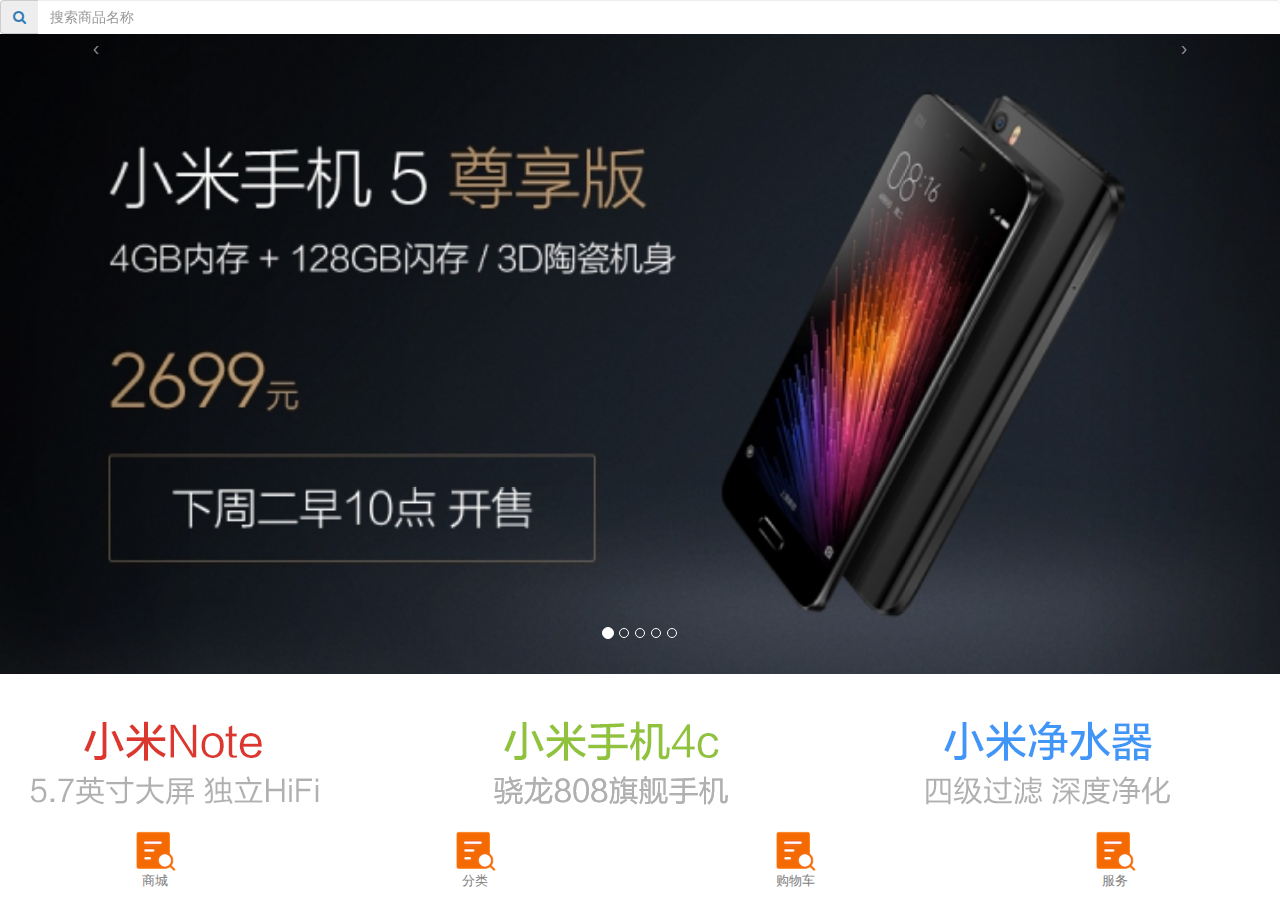
<file: 小米/frameset.html>
<!DOCTYPE html>
<html>

<head>
    <meta charset="utf-8">
    <meta name="author" content="  ">
    <link rel="shortcut icon" type="image/png" href="img/favicon.ico">
    <title>小米商城</title>
    <style>

    </style>
</head>
<frameset rows="*,70" frameborder="0">
    <frame src="商城.html" name="frame-top">
        <frame src="nav-bottom.html" noresize="noresize">
</frameset>
<html>
</file>
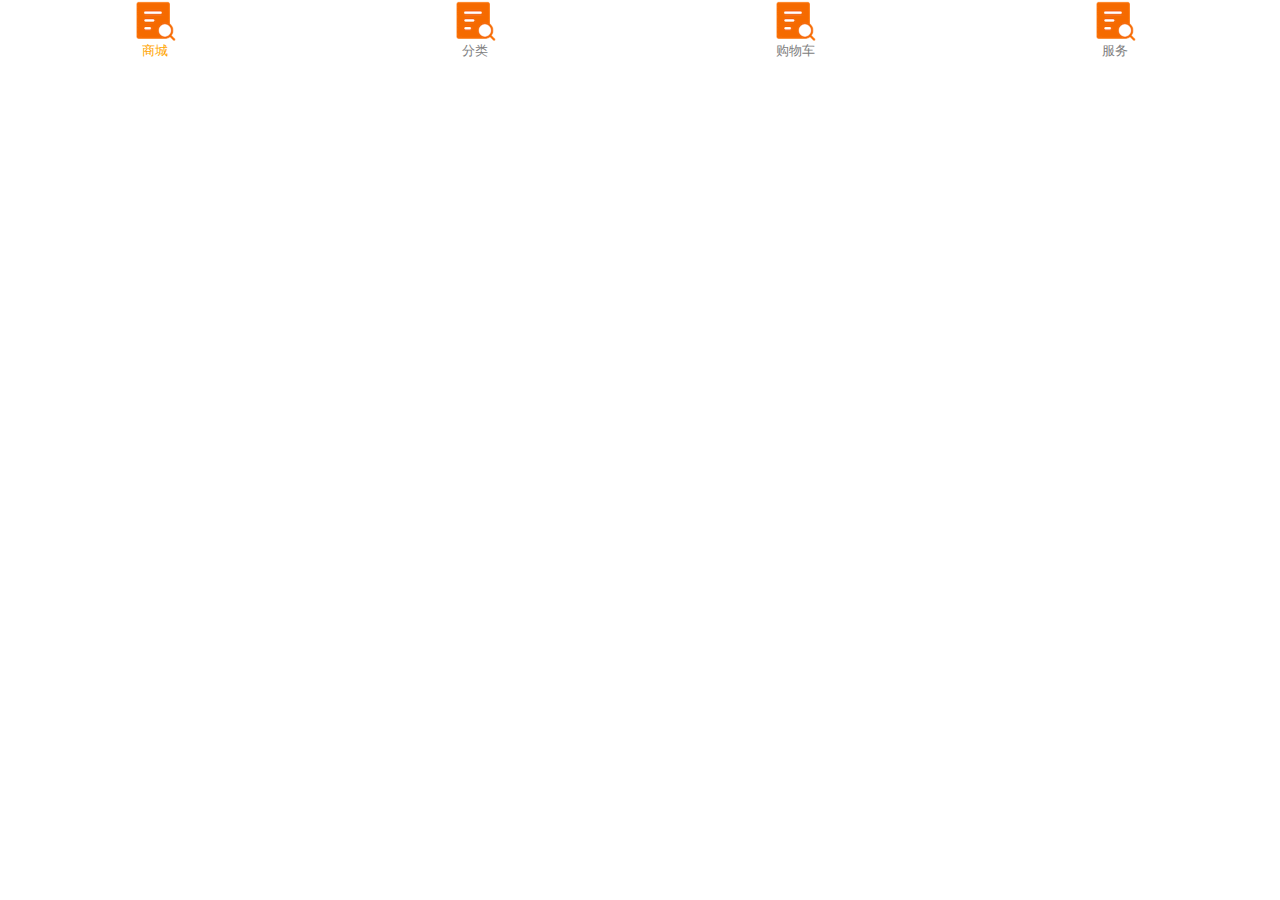
<file: 小米/nav-bottom.html>
<!DOCTYPE html>
<html>

<head>
    <meta charset="utf-8">
    <meta name="author" content="  ">
    <link rel="stylesheet" type="" href="font-awesome/css/font-awesome.min.css">
    <link rel="stylesheet" href="bootstrap/css/bootstrap.min.css">
    <link rel="shortcut icon" type="image/png" href="img/favicon.ico">
    <title>nav-top</title>
    <style>       
        ul {
            width: 100%;
            text-align: center;
            display: flex;
            list-style-type: none;
            padding: 0 0 0 0;
        }
        li {
            box-sizing: border-box;
            flex-basis: 400px;
        }
        a {
            color: gray;
            font-size: 1.3rem;
        }
        a:hover {
            color: orange;
            text-decoration: none;
        }
    </style>
</head>

<body>
    <ul class="list-inline">
        <li>
            <a href="商城.html" target="frame-top">
                <figure>
                    <img src="img/page-item.png" alt="">
                    <figcaption>商城</figcaption>
                </figure>
            </a>
        </li>
        <li>
            <a href="分类.html" target="frame-top">
                <figure>
                    <img src="img/page-item.png" alt="">
                    <figcaption>分类</figcaption>
                </figure>
            </a>
        </li>
        <li>
            <a href="购物车.html" target="frame-top">
                <figure>
                    <img src="img/page-item.png" alt="">
                    <figcaption>购物车</figcaption>
                </figure>
            </a>
        </li>
        <li>
            <a href="服务.html" target="frame-top">
                <figure>
                    <img src="img/page-item.png" alt="">
                    <figcaption>服务</figcaption>
                </figure>
            </a>
        </li>
    </ul>
    <script src="bootstrap/js/jquery.min.js"></script>
    <script src="bootstrap/js/bootstrap.min.js"></script>
</body>
<html>
</file>
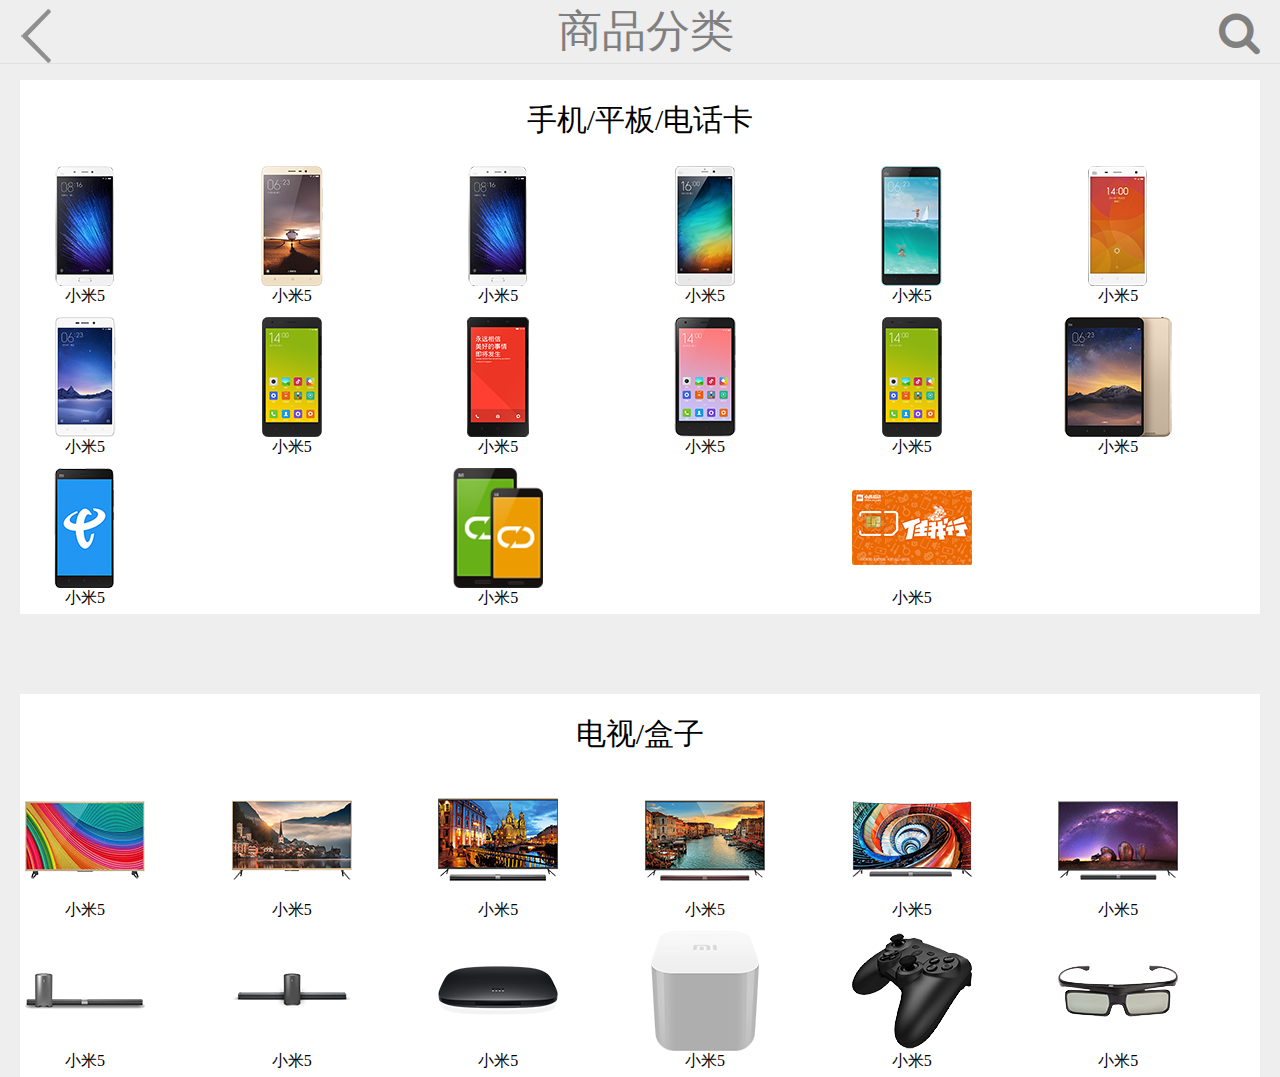
<file: 小米/分类.html>
<!DOCTYPE html>
<html>

<head>
    <meta charset="utf-8">
    <meta name="author" content="  ">
    <title>分类</title>
    <link rel="stylesheet" href="css/mi.css">
    <link rel="stylesheet" href="css/fl.css">
    <link rel="stylesheet" type="" href="font-awesome/css/font-awesome.min.css">
    <!--<link rel="stylesheet" href="bootstrap/css/bootstrap.min.css">-->
    <style>

    </style>
</head>

<body>
    <!--头-->
    <header>
        <a href="商城.html"><img src="img/icon-back.png" alt=""></a>
        <span>商品分类</span>
        <span class="fa fa-search"></span>
    </header>
    <!-- 手机/平板/电话卡-->
    <div id="lei">
        <div id="leis">手机/平板/电话卡</div>
        <main>
            <figure>
                <img src="img/fl1-1.png">
                <figcaption>小米5</figcaption>
            </figure>
            <figure>
                <img src="img/fl1-2.png">
                <figcaption>小米5</figcaption>
            </figure>
            <figure>
                <img src="img/fl1-1.png">
                <figcaption>小米5</figcaption>
            </figure>
            <figure>
                <img src="img/fl1-4.png">
                <figcaption>小米5</figcaption>
            </figure>
            <figure>
                <img src="img/fl1-5.png">
                <figcaption>小米5</figcaption>
            </figure>
            <figure>
                <img src="img/fl1-6.png">
                <figcaption>小米5</figcaption>
            </figure>
            <figure>
                <img src="img/fl1-7.png">
                <figcaption>小米5</figcaption>
            </figure>
            <figure>
                <img src="img/fl1-11.png">
                <figcaption>小米5</figcaption>
            </figure>
            <figure>
                <img src="img/fl1-9.png">
                <figcaption>小米5</figcaption>
            </figure>
            <figure>
                <img src="img/fl1-10.png">
                <figcaption>小米5</figcaption>
            </figure>
            <figure>
                <img src="img/fl1-11.png">
                <figcaption>小米5</figcaption>
            </figure>
            <figure>
                <img src="img/fl1-12.png">
                <figcaption>小米5</figcaption>
            </figure>
            <figure>
                <img src="img/fl1-13.png">
                <figcaption>小米5</figcaption>
            </figure>
            <figure>
                <img src="img/fl1-14.png">
                <figcaption>小米5</figcaption>
            </figure>
            <figure>
                <img src="img/fl1-15.png">
                <figcaption>小米5</figcaption>
            </figure>
        </main>
    </div>
    <!--电视/盒子-->
    <div id="lei">
        <div id="leis">电视/盒子</div>
        <main>
            <figure>
                <img src="img/fl2-1.png">
                <figcaption>小米5</figcaption>
            </figure>
            <figure>
                <img src="img/fl2-2.png">
                <figcaption>小米5</figcaption>
            </figure>
            <figure>
                <img src="img/fl2-3.png">
                <figcaption>小米5</figcaption>
            </figure>
            <figure>
                <img src="img/fl2-4.png">
                <figcaption>小米5</figcaption>
            </figure>
            <figure>
                <img src="img/fl2-5.png">
                <figcaption>小米5</figcaption>
            </figure>
            <figure>
                <img src="img/fl2-6.png">
                <figcaption>小米5</figcaption>
            </figure>
            <figure>
                <img src="img/fl2-7.png">
                <figcaption>小米5</figcaption>
            </figure>
            <figure>
                <img src="img/fl2-8.png">
                <figcaption>小米5</figcaption>
            </figure>
            <figure>
                <img src="img/fl2-9.png">
                <figcaption>小米5</figcaption>
            </figure>
            <figure>
                <img src="img/fl2-10.png">
                <figcaption>小米5</figcaption>
            </figure>
            <figure>
                <img src="img/fl2-11.png">
                <figcaption>小米5</figcaption>
            </figure>
            <figure>
                <img src="img/fl2-12.png">
                <figcaption>小米5</figcaption>
            </figure>
        </main>
    </div>

    <!--<script src="bootstrap/js/jquery.min.js">	</script>
    <script src="bootstrap/js/bootstrap.min.js">	</script>-->
</body>
<html>
</file>
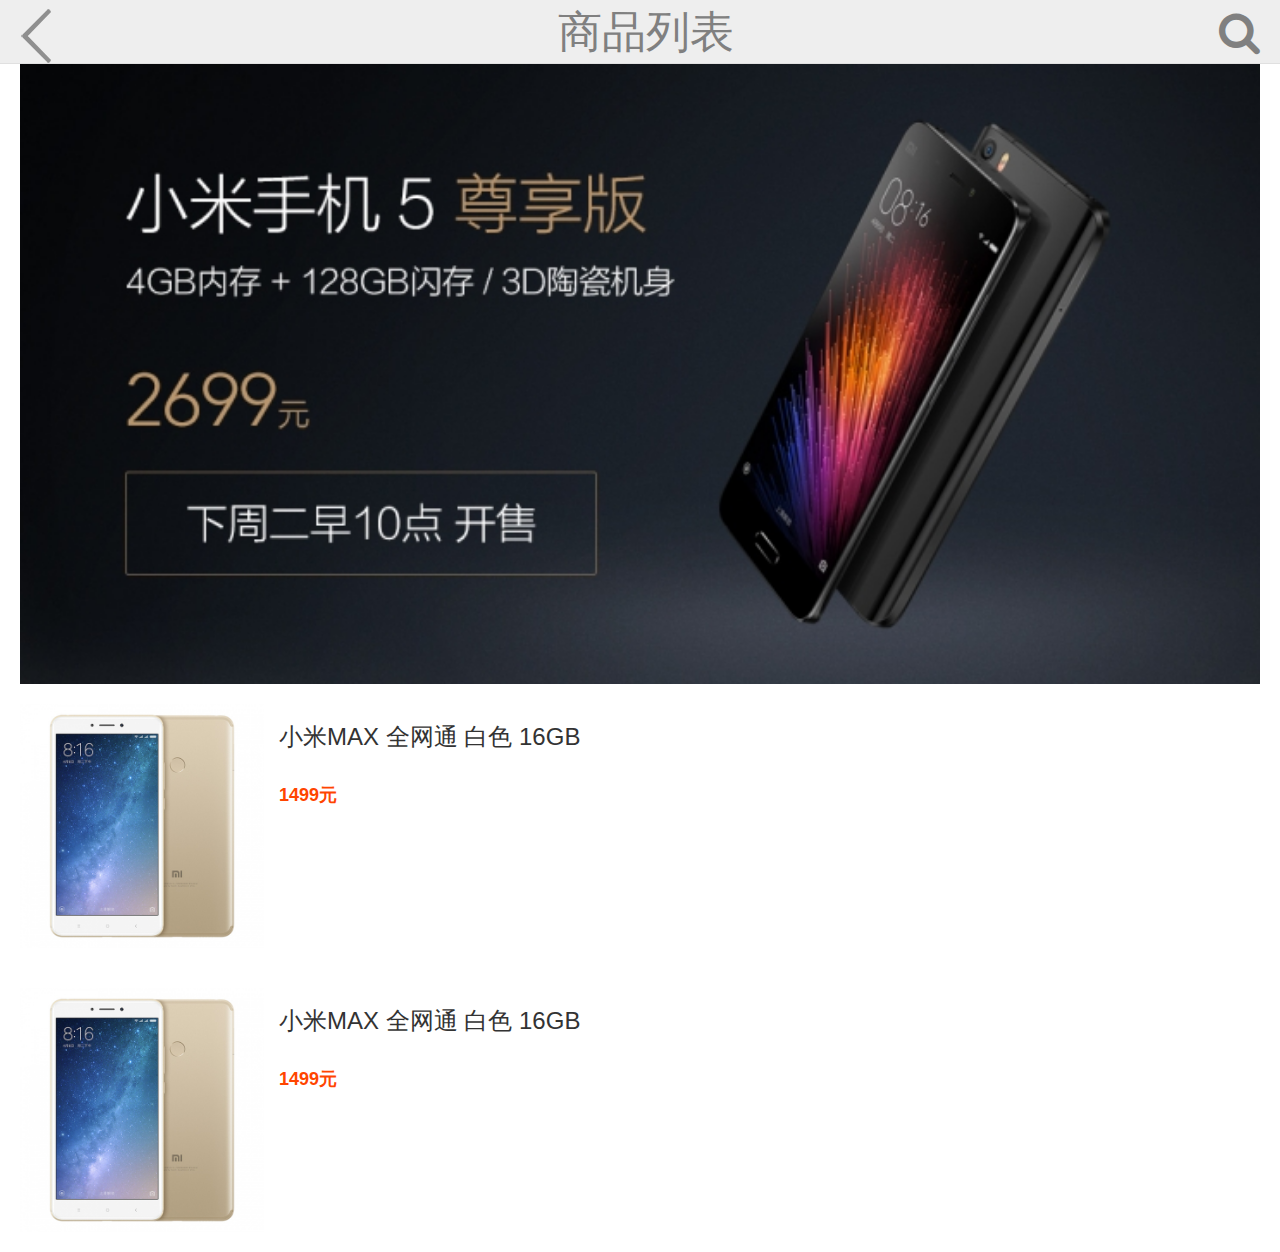
<file: 小米/商品列表.html>
<!DOCTYPE html>
<html>

<head>
    <meta charset="utf-8">
    <meta name="author" content="  ">
    <link rel="stylesheet" href="css/mi.css">
    <link rel="stylesheet" href="css/lb.css">
    <link rel="stylesheet" href="bootstrap/css/bootstrap.min.css">
    <link rel="stylesheet" type="" href="font-awesome/css/font-awesome.min.css">
    <title>商品列表</title>
    <style>

    </style>
</head>

<body>
    <!--头-->
    <header>
        <a href="商城.html"><img src="img/icon-back.png" alt=""></a>
        <span>商品列表</span>
        <span class="fa fa-search"></span>
    </header>
    <!--横幅-->
    <div class="" id="hf">
        <img src="img/lbt0.jpg" alt="">
    </div>
    <!--商品-->
    <div class="col-sm-8 col-xs-12 border" id="xmj">
        <img src="img/pms.jpg" alt="">
        <div>
            <h3>小米MAX 全网通 白色 16GB</h3>
            <p id="money">1499元</p>
        </div>
    </div>
    <div class="col-sm-8 col-xs-12 border" id="xmj">
        <img src="img/pms.jpg" alt="">
        <div>
            <h3>小米MAX 全网通 白色 16GB</h3>
            <p id="money">1499元</p>
        </div>
    </div>





    <script src="bootstrap/js/jquery.min.js"></script>
    <script src="bootstrap/js/bootstrap.min.js">

    </script>
</body>

</html>
</file>
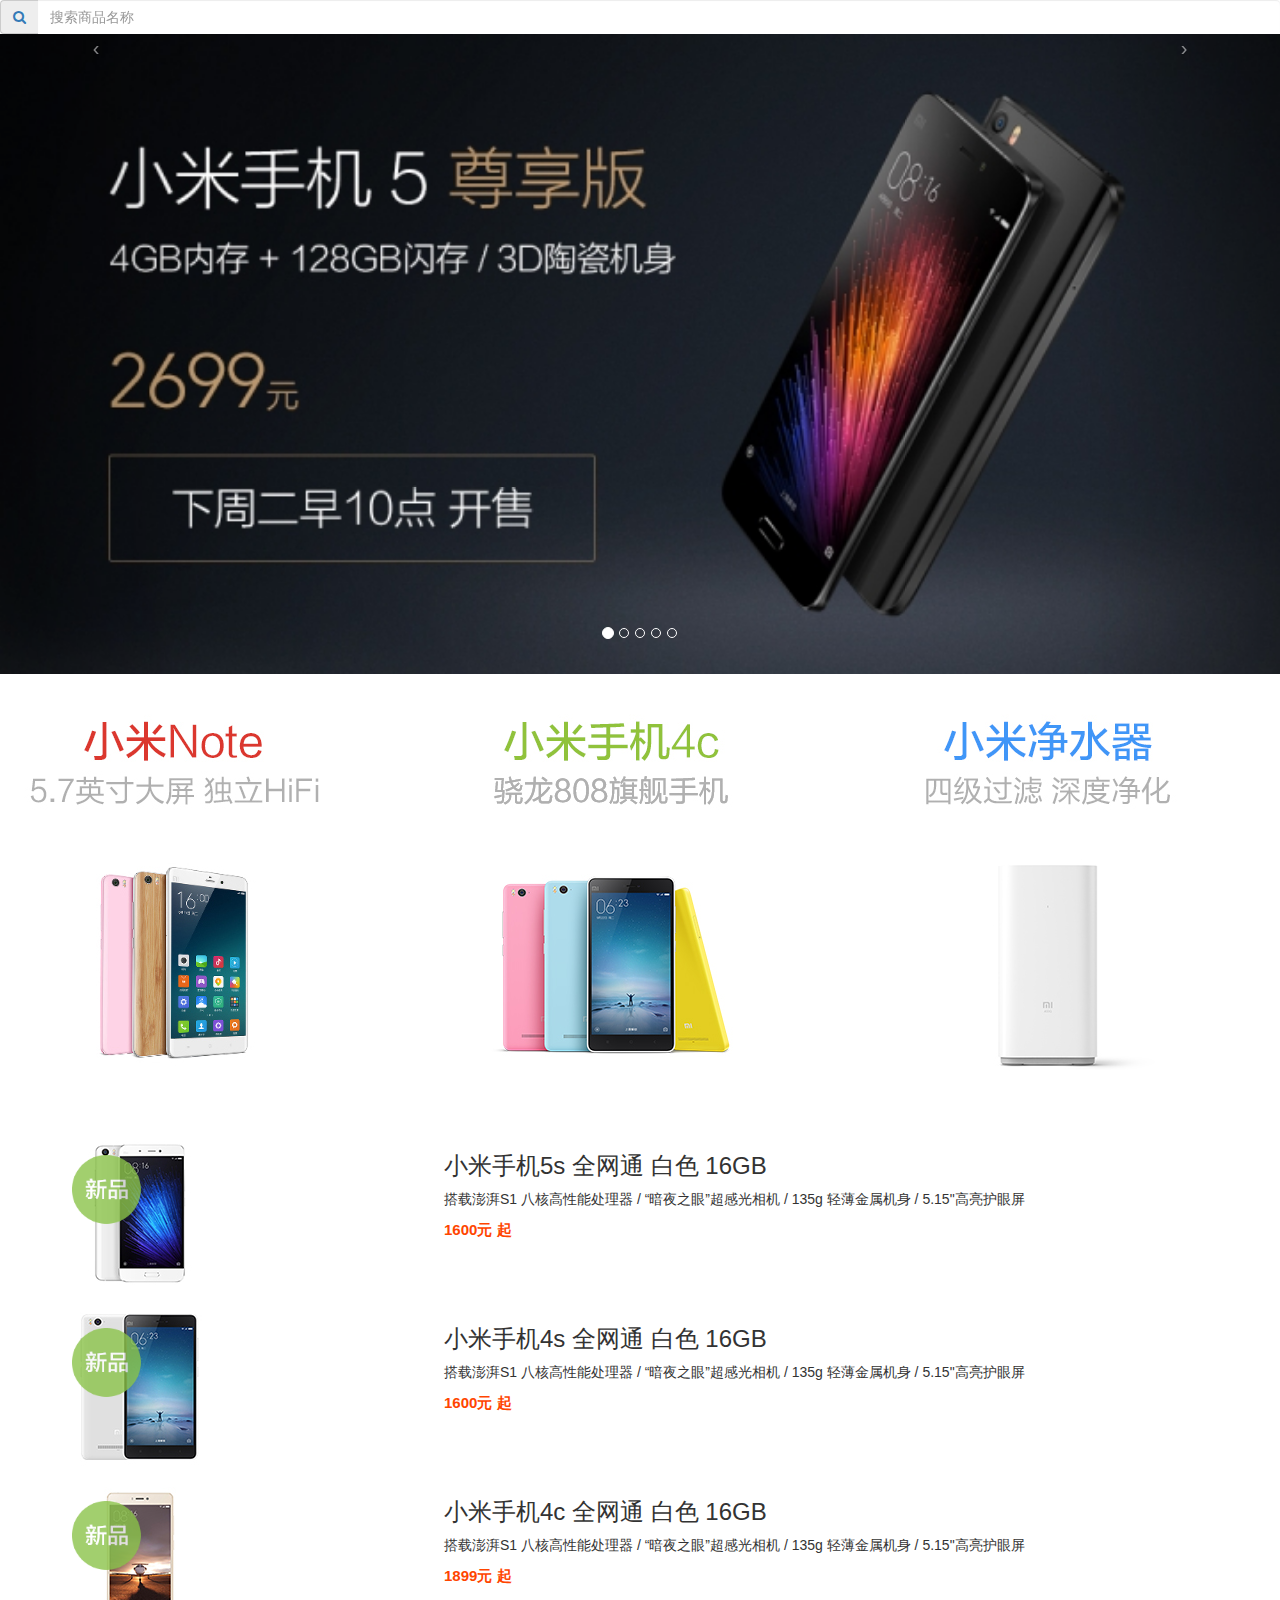
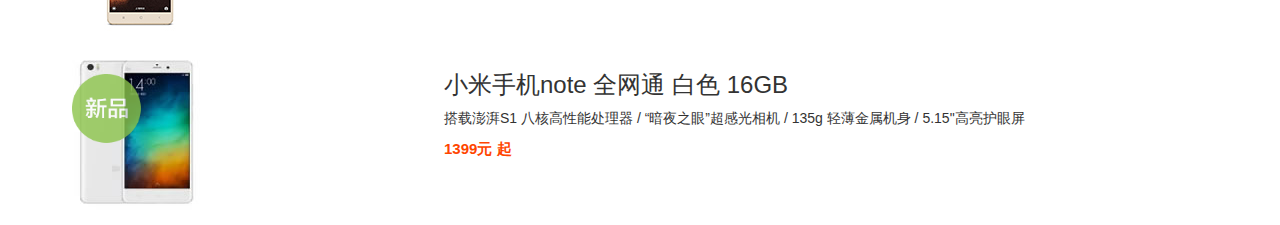
<file: 小米/商城.html>
<!DOCTYPE html>
<html>

<head>
    <meta charset="utf-8">
    <meta name="author" content="  ">
    <link rel="stylesheet" href="css/mall.css">
    <link rel="stylesheet" href="bootstrap/css/bootstrap.min.css">
    <link rel="stylesheet" type="" href="font-awesome/css/font-awesome.min.css">
    <title>小米商城</title>
    <style>

    </style>
</head>

<body>
    <!--搜索框-->
    <div class="input-group">
        <span class="input-group-addon"><a href="商品列表.html"><span class="fa fa-search"></span></a>
        </span>
        <input type="text" class="form-control" placeholder="搜索商品名称" id="ss">
    </div>
    <!--轮播-->
    <div id="myCarousel" class="carousel slide">
        <!-- 轮播（Carousel）指标 -->
        <ol class="carousel-indicators">
            <li data-target="#myCarousel" data-slide-to="0" class="active"></li>
            <li data-target="#myCarousel" data-slide-to="1"></li>
            <li data-target="#myCarousel" data-slide-to="2"></li>
            <li data-target="#myCarousel" data-slide-to="3"></li>
            <li data-target="#myCarousel" data-slide-to="4"></li>
        </ol>
        <!-- 轮播（Carousel）项目 -->
        <div class="carousel-inner" id="ca">
            <div class="item active">
                <img src="img/lbt0.jpg" alt="First slide">
            </div>
            <div class="item">
                <img src="img/lbt1.jpg" alt="Second slide">
            </div>
            <div class="item">
                <img src="img/lbt2.jpg" alt="Third slide">
            </div>
            <div class="item">
                <img src="img/lbt3.jpg" alt="Fourth slide">
            </div>
            <div class="item">
                <img src="img/lbt4.jpg" alt="Fifth slide">
            </div>
        </div>
        <!-- 轮播（Carousel）导航 -->
        <a class="carousel-control left" href="#myCarousel" data-slide="prev">&lsaquo;</a>
        <a class="carousel-control right" href="#myCarousel" data-slide="next">&rsaquo;</a>
    </div>


    <!--网格-->
    <div class="mainContent">
        <div class="row">
            <div class="col-sm-4 col-xs-4 border">
                <a href="#"><img src="img/cx0.jpg" alt=""></a>
            </div>
            <div class="col-sm-4 col-xs-4 border">
                <a href="#"><img src="img/cx1.jpg" alt=""></a>
            </div>
            <div class="col-sm-4 col-xs-4 border">
                <a href="#"><img src="img/cx2.jpg" alt=""></a>
            </div>
        </div>
    </div>
    <!--商品-->
    <div id="sp">
        <div id="xmj1">
            <img src="img/xp.png">
            <div>
                <h3>小米手机5s 全网通 白色 16GB</h3>
                <p>搭载澎湃S1 八核高性能处理器 / “暗夜之眼”超感光相机 / 135g 轻薄金属机身 / 5.15"高亮护眼屏</p>
                <p id="money">1600元 起</p>
            </div>
        </div>
        <div id="xmj2">
            <img src="img/xp.png">
            <div>
                <h3>小米手机4s 全网通 白色 16GB</h3>
                <p>搭载澎湃S1 八核高性能处理器 / “暗夜之眼”超感光相机 / 135g 轻薄金属机身 / 5.15"高亮护眼屏</p>
                <p id="money">1600元 起</p>
            </div>
        </div>
        <div id="xmj3">
            <img src="img/xp.png">
            <div>
                <h3>小米手机4c 全网通 白色 16GB</h3>
                <p>搭载澎湃S1 八核高性能处理器 / “暗夜之眼”超感光相机 / 135g 轻薄金属机身 / 5.15"高亮护眼屏</p>
                <p id="money">1899元 起</p>
            </div>
        </div>
        <div id="xmj4">
            <img src="img/xp.png">
            <div>
                <h3>小米手机note 全网通 白色 16GB</h3>
                <p>搭载澎湃S1 八核高性能处理器 / “暗夜之眼”超感光相机 / 135g 轻薄金属机身 / 5.15"高亮护眼屏</p>
                <p id="money">1399元 起</p>
            </div>
        </div>
    </div>


    <script src="bootstrap/js/jquery.min.js">

    </script>
    <script src="bootstrap/js/bootstrap.min.js">

    </script>
</body>
<html>
</file>
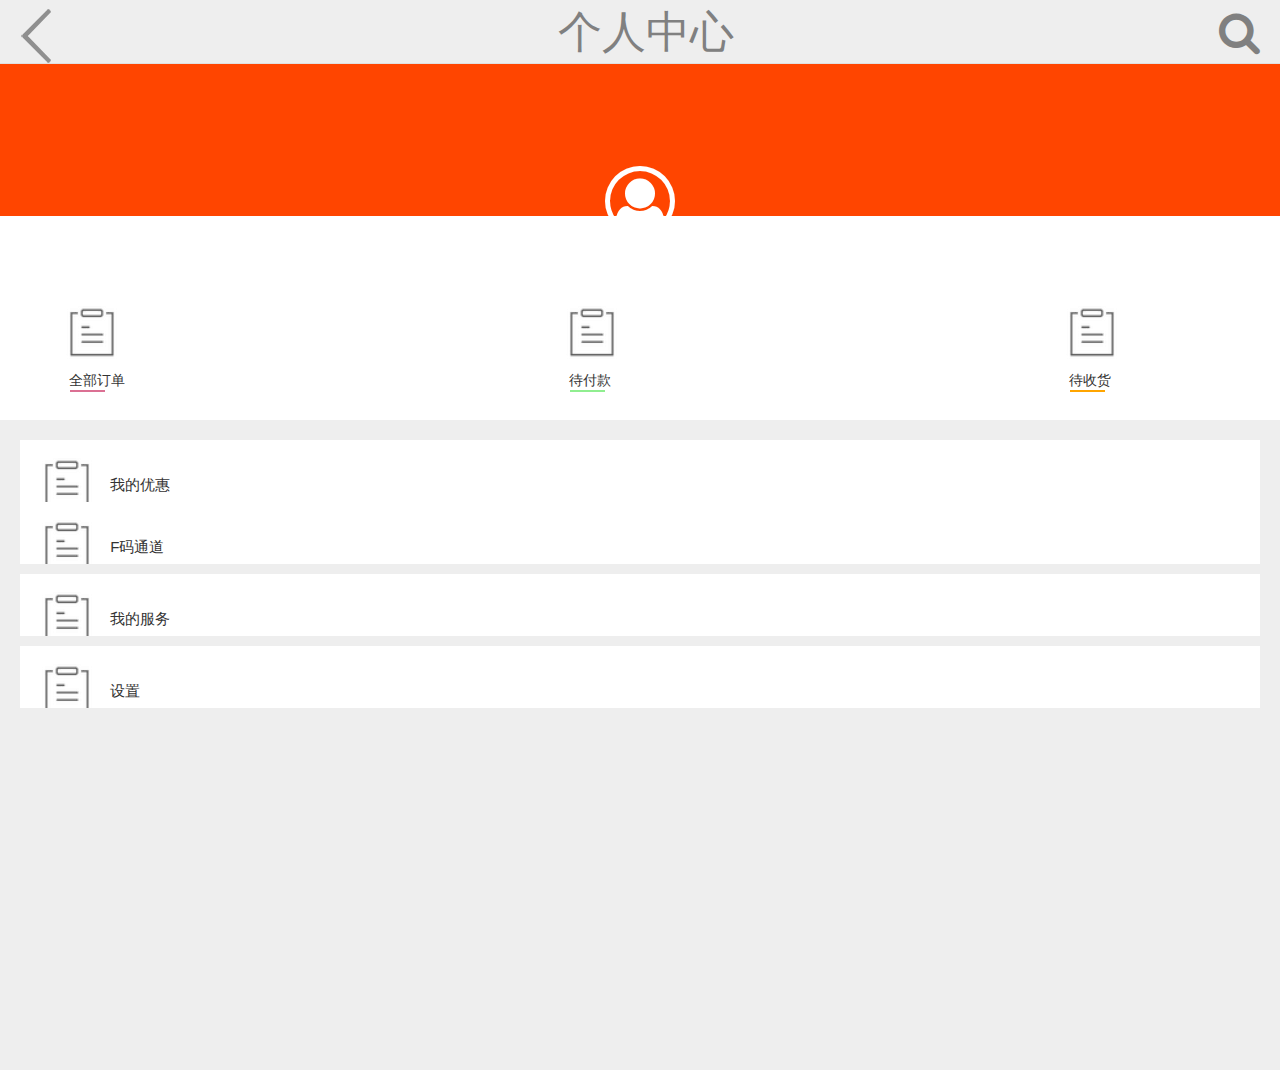
<file: 小米/服务.html>
<!DOCTYPE html>
<html>

<head>
    <meta charset="utf-8">
    <meta name="author" content="  ">
    <link rel="stylesheet" href="css/mi.css">
    <link rel="stylesheet" href="css/fw.css">
    <link rel="stylesheet" href="bootstrap/css/bootstrap.min.css">
    <link rel="stylesheet" type="" href="font-awesome/css/font-awesome.min.css">
    <title></title>
    <style>

    </style>
</head>

<body>
    <!--头-->
    <header>
        <a href="商城.html"><img src="img/icon-back.png" alt=""></a>
        <span>个人中心</span>
        <span class="fa fa-search"></span>
    </header>
    <!--用户-->
    <div class="user"></div>
    <div class="userr">
        <a href="登录.html" class="color">
            <span class="fa fa-user-circle-o fa-5x" aria-hidden="true"></span>
        </a>
    </div>
    <!--网格-->
    <div class="container" id="dd">
        <div class="row">
            <div class="col-sm-5 col-xs-4 ">
                <div id="content">
                    <a href=""><img src="img/kk.png" alt=""></a><br>&#x3000;全部订单
                    <div class="hr1"></div>
                </div>
            </div>
            <div class="col-sm-5 col-xs-4">
                <div id="content">
                    <a href=""><img src="img/kk.png" alt=""></a><br>&#x3000;待付款
                    <div class="hr2"></div>
                </div>
            </div>
            <div class="col-sm-2 col-xs-4">
                <div id="content">
                    <a href=""><img src="img/kk.png" alt=""></a><br>&#x3000;待收货
                    <div class="hr3"></div>
                </div>
            </div>
        </div>
    </div>
    <!--列表-->
    <main>
        <ul>
            <li>
                <img src="img/kk.png" alt="">
                <span>我的优惠</span>
            </li>
            <li>
                <img src="img/kk.png" alt="">
                <span>F码通道</span>
            </li>
        </ul>
        <ul>
            <li>
                <img src="img/kk.png" alt="">
                <span>我的服务</span>
            </li>
        </ul>
        <ul>
            <li>
                <img src="img/kk.png" alt="">
                <span>设置</span>
            </li>
        </ul>
    </main>

    
    <script src="bootstrap/js/jquery.min.js"></script>
    <script src="bootstrap/js/bootstrap.min.js"></script>
</body>
<html>
</file>
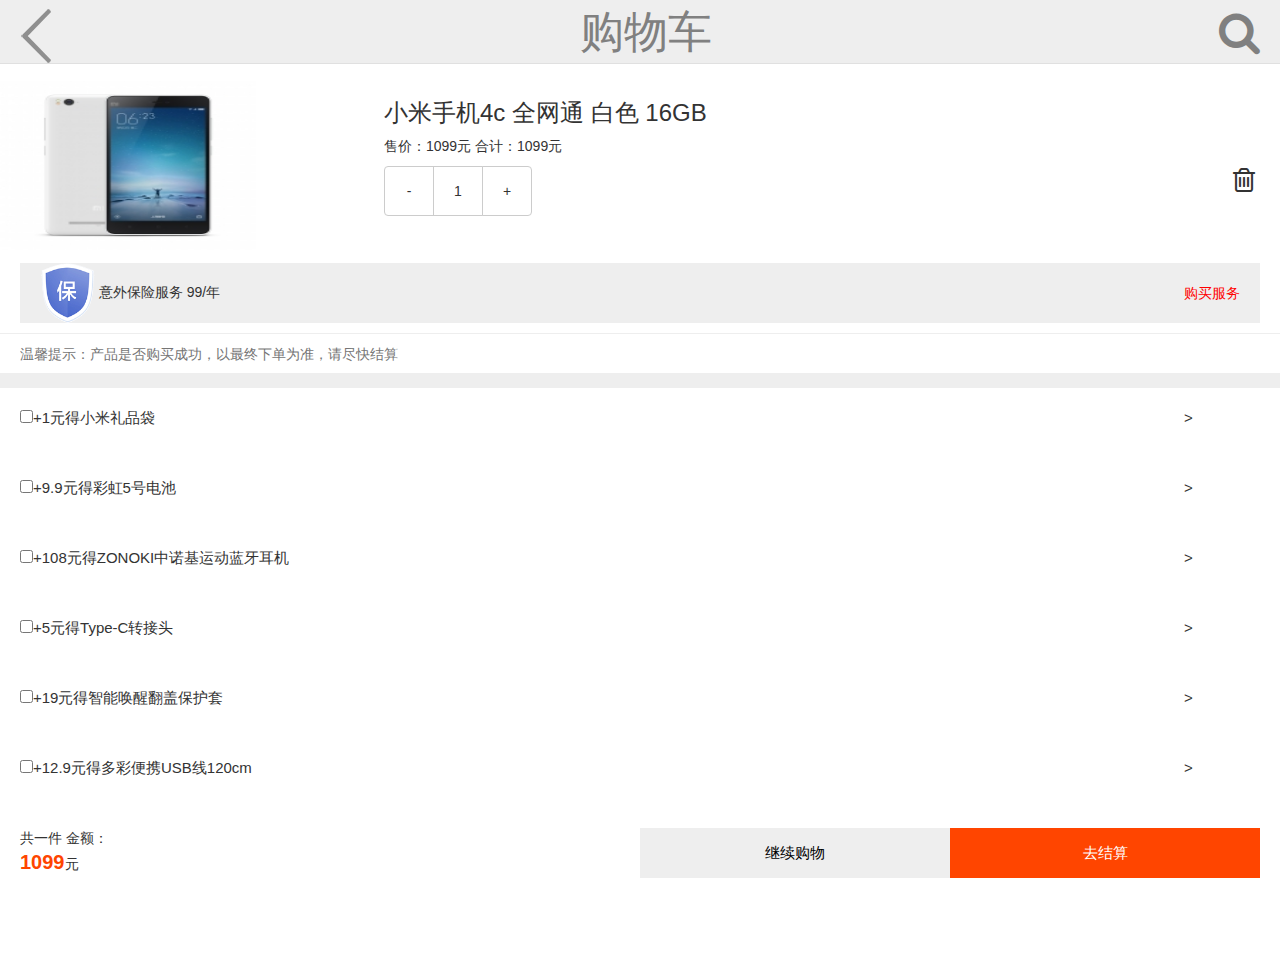
<file: 小米/购物车.html>
<!DOCTYPE html>
<html>

<head>
    <meta charset="utf-8">
    <meta name="author" content="  ">
    <link rel="stylesheet" href="css/mi.css">
    <link rel="stylesheet" href="css/gwc.css">
    <link rel="stylesheet" href="bootstrap/css/bootstrap.min.css">
    <link rel="stylesheet" type="" href="font-awesome/css/font-awesome.min.css">
    <title>购物车</title>
    <style>

    </style>
</head>

<body>
    <!--头-->
    <header>
        <a href="商城.html"><img src="img/icon-back.png" alt=""></a>
        <span>购物车</span>
        <span class="fa fa-search"></span>
    </header>
    <!--购物框-->
    <div id="buy">
        <img src="img/buy-pic.jpg" alt="">
        <div>
            <h3>小米手机4c 全网通 白色 16GB</h3>
            <p>售价：1099元 合计：1099元</p>
            <div class="btn-group">
                <button type="button" class="btn btn-default">-</button>
                <button type="button" class="btn btn-default">1</button>
                <button type="button" class="btn btn-default">+</button>
            </div>
            <span class="fa fa-trash-o fa-2x pull-right" id="del"></span>
        </div>
    </div>
    <!--保险-->
    <div id="bx">
        <img src="img/insurance.png" alt="">
        <span>意外保险服务 99/年</span>
        <span>购买服务</span>
    </div>
    <!--提示-->
    <input id="shuru" placeholder="温馨提示：产品是否购买成功，以最终下单为准，请尽快结算">
    <!--表单-->
    <form>
        <p>
            <input type="checkbox" value="一元得小米礼品袋">+1元得小米礼品袋
            <span>></span>
        </p>
        <p>
            <input type="checkbox" value="">+9.9元得彩虹5号电池
            <span>></span>
        </p>
        <p>
            <input type="checkbox" value="一元得小米礼品袋">+108元得ZONOKI中诺基运动蓝牙耳机
            <span>></span>
        </p>
        <p>
            <input type="checkbox" value="一元得小米礼品袋">+5元得Type-C转接头
            <span>></span>
        </p>
        <p>
            <input type="checkbox" value="一元得小米礼品袋">+19元得智能唤醒翻盖保护套
            <span>></span>
        </p>
        <p>
            <input type="checkbox" value="一元得小米礼品袋">+12.9元得多彩便携USB线120cm
            <span>></span>
        </p>
    </form>
    <!--尾-->
    <footer>
        <div class="pull-left">
            <span>共一件 金额：</span><br>
            <span>1099</span>元
        </div>
        <div class="pull-right">
            <a href="">去结算</a>
        </div>
        <div class="pull-right">
            <a href="商城.html">继续购物</a>
        </div>
    </footer>


    <script src="bootstrap/js/jquery.min.js"></script>
    <script src="bootstrap/js/bootstrap.min.js"></script>
</body>
<html>
</file>
<file: 小米/css/mi.css>
* {
    box-sizing: border-box;
}
html {
    height: 100%;
}
body {
    margin: 0;
}
img {
    vertical-align: bottom;
}
a {
    text-decoration: none;
    color: inherit;
}
ul, li {
    list-style: none;
    margin: 0;
    padding: 0;
}
header{
    height: 64px;
    color: gray;
    font-size: 44px;
    position: fixed;
    text-align: center;
    line-height: 64px;
    top: 0px;
    width: 100%;
    background-color: #eee;
    border-bottom: 1px #E0E0E0 solid;          
}
header a{
    float: left;
}
header span:nth-of-type(2){
    float: right;
    box-sizing: border-box;
    padding: 10px 20px 0 0;
}
</file>
<file: 小米/css/fl.css>
body{
    margin: 0;
    background-color: #eee;           
}
#lei{
    margin: 80px 20px 0px 20px;
    background-color: white;
}
#leis{
    font-size: 30px;
    text-align: center;
    padding: 20px;
}
main{
    display: flex;
    flex-wrap: wrap;
    
}
main figure{
    flex-basis: 170px;
    margin: 5px;
    flex-grow: 1;
}
figcaption{
    padding: 0 20px 0 40px;
}
</file>
<file: 小米/css/lb.css>
body{
    margin: 0;
    background-color: #eee;
    display: flex;
    flex-direction: column;         
}
#hf{
    margin-top: 64px;
    padding: 0 20px;
}
#hf>img{
    width: 100%;
}
#xmj{
    padding: 20px;
}
#xmj img{
    width: 30%;
    float: left;
    background-size: 100% 100%;              
}
#xmj img+div{
    width: 70%;
    float: right;
    padding-left: 15px;
    box-sizing: border-box;                
}
#money{
    font-size: 1.8rem;
    color: orangered;
    font-weight: bold;
    line-height: 70px;
}
</file>
<file: 小米/css/mall.css>
body {
    background-color: #eee;
}
#ca div img{
    width: 100%;
}
#ss{
    border: none;
}
#xmj1{
    height: 173px;
    background-image: url(../img/xiaomishouji5.jpg);
    background-repeat: no-repeat;
    padding: 0 0 0 50px;
}
#sp img{
    width: 10%;
    float: left;
    opacity: 0.8;
}
#sp div img+div{
    width: 70%;
    float: right;
    padding-left: 25px;
    box-sizing: border-box;
    vertical-align: middle;
}
#money{
    font-size: 1.5rem;
    color: orangered;
    font-weight: bold;   
}
#xmj2{
    height: 173px;
    background-image: url(../img/xiaomishouji4c.jpg);
    background-repeat: no-repeat;
    padding: 0 0 0 50px;
}
#xmj3{
    height: 173px;
    background-image: url(../img/xiaomishouji4s.jpg);
    background-repeat: no-repeat;
    padding: 0 0 0 50px;
}
#xmj4{
    height: 173px;
    background-image: url(../img/xiaominote.jpg);
    background-repeat: no-repeat;
    padding: 0 0 0 50px;
}
</file>
<file: 小米/css/fw.css>
.user{
    height: 216px;
    width: 100%;
    background-color: orangered;
}
.userr{
    text-align: center;
    margin-top: -50px;   
}
.color{
    color: white;
}
#dd{
    margin-top: 62px;
    padding: 0 0 30px 0;
}
.hr1{
    background-color: palevioletred;
    height: 2px;
    width: 35px;
    position: absolute;
    left: 30px;
}
.hr2{
    background-color: lightgreen;
    height: 2px;
    width: 35px;
    position: absolute;
    left: 30px;
}
.hr3{
    background-color: orange;
    height: 2px;
    width: 35px;
    position: absolute;
    left: 30px;
}
main{
    padding: 20px;
    background-color: #eee;
    height: 650px;
}
ul{
    list-style-type: none;
    padding: 0;
}
li{
    height: 62px;
    padding: 10px;
    background-color: white; 
    overflow: hidden;
    font-size: 1.5rem;  
}
</file>
<file: 小米/css/gwc.css>
body{   
    height: 100%;   
}
#buy{
    margin-top: 80px;
    height: 173px;
}
button{
    height: 50px;
    width: 50px;
}
#buy img{
    width: 20%;
    float: left;
    height: 170px;
}
#buy img+div{
    width: 70%;
    float: right;
    padding-right: 25px;
    box-sizing: border-box;                
}
#bx{
    clear: both;
    margin: 10px 20px;
    height: 60px;
    background-color: #eee;
    padding: 0px 20px;
}
#bx img{
    height: 60px;
    width: 55px;
    background-size: 100% 100%;
}
#bx span:nth-of-type(2){
    float: right;
    color: red;
    line-height: 60px;
}
#shuru{
    width: 100%;
    height: 55px;
    padding: 0 20px;
    border: none;
    border-top: 1px #eee solid;
    border-bottom: 15px #eee solid;
}
form{
    padding: 0 20px;
    font-size: 1.5rem;
}
form p{
    height: 60px;
    line-height: 60px;
}
form p span{
    float: right;
    box-sizing: border-box;
    width: 76px;
}
a{
     text-decoration:none; 
}
footer{
    width: 100%;
    height: 90px;
    padding: 20px;
}
footer>div span:nth-of-type(2){
    color: orangered;
    font-size: 2rem;
    font-weight: bold;
}
footer div:nth-of-type(2){
    height: 50px;
    width: 25%;
    background-color: orangered;  
    font-size: 1.5rem;
    line-height: 50px;
    text-align: center;
}
footer div:nth-of-type(2) a{
    color: white;
}
footer div:nth-of-type(3){
    height: 50px;
    width: 25%;
    background-color: #eee;
    font-size: 1.5rem;
    line-height: 50px;
    text-align: center;
}
footer div:nth-of-type(3) a{
    color: black;
}
</file>
<file: 京东/css/new_file.css>
/* 
html5doctor.com Reset Stylesheet
v1.4.1 
2010-03-01
Author: Richard Clark - http://richclarkdesign.com
*/

html, body, div, span, object, iframe,
h1, h2, h3, h4, h5, h6, p, blockquote, pre,
abbr, address, cite, code,
del, dfn, em, img, ins, kbd, q, samp,
small, strong, sub, sup, var,
b, i,
dl, dt, dd, ol, ul, li,
fieldset, form, label, legend,
table, caption, tbody, tfoot, thead, tr, th, td,
article, aside, canvas, details, figcaption, figure, 
footer, header, hgroup, menu, nav, section, summary,
time, mark, audio, video {
    margin:0;
    padding:0;
    border:0;
    outline:0;
    font-size:100%;
    vertical-align:baseline;
    background:transparent;
}

body {
    line-height:1;
}

:focus {
	outline: 1;
}

article,aside,canvas,details,figcaption,figure,
footer,header,hgroup,menu,nav,section,summary { 
    display:block;
}

nav ul {
    list-style:none;
}

blockquote, q {
    quotes:none;
}

blockquote:before, blockquote:after,
q:before, q:after {
    content:'';
    content:none;
}

a {
    margin:0;
    padding:0;
    border:0;
    font-size:100%;
    vertical-align:baseline;
    background:transparent;
}

ins {
    background-color:#ff9;
    color:#000;
    text-decoration:none;
}

mark {
    background-color:#ff9;
    color:#000; 
    font-style:italic;
    font-weight:bold;
}

del {
    text-decoration: line-through;
}

abbr[title], dfn[title] {
    border-bottom:1px dotted #000;
    cursor:help;
}

table {
    border-collapse:collapse;
    border-spacing:0;
}

/*hr {
    display:block;
    height:1px;
    border:0;   
    border-top:1px solid #cccccc;
    margin:1em 0;
    padding:0;
}*/
li{
	list-style: none;
	float: left;
}

input, select {
    vertical-align:middle;
}
body{
	background: #F6F6F6;
}

.sco{
	width: 100%;
	height: 48px;
	background: #fff;
	position: fixed;
	z-index: 33;
	border-bottom: 2px solid #f10214;
	box-shadow: 2px 2px 2px rgba(0,0,0,.2);
	display: none;
	overflow: hidden;
}
.scor{
	width: 1190px;
	height: 48px;
	margin: 0 auto;
}
.scor_left{
	width: 125px;
	height: 40px;
	background-image: url(../img-banner/logo_s.v2.png);
	position: absolute;
	top: 4px;
}
.form1_text{
	width: 490px;
	height: 27px;
	border: 0px;
	background: #EFEFEF;
	padding: 4px;
	position: absolute;
	top: 6px;
	left: 360px;
	
}
.scor button{
	width: 50px;
	height: 35px;
	background-color: #f10215;
	border: none;
	position: absolute;
	top: 6px;
	left: 858px;
}
.immm{
	width: 1349px;
	height: 80px;
	margin: 0 auto;
	position: relative;
}
.body_top{
	width: 35px;
	height: 72px;
	position: fixed;
	background: white;
	bottom: 10px;
	right: 0px;
	z-index: 50;
}
.body_top a{
	width: 35px;
	height: 35px;
	display: inline-block;
	background: #7A6E6E;
	border-radius:10px ;
}
.body_top a img{
	margin-left: 7px;
	margin-top: 7px;
}
.body_top a:hover{
	background: #BD0311;
	cursor: pointer;
}
.body_top a:first-child{
	margin-bottom: 2px;
}
.immm img{
	height: 80px;
	margin:0 auto;
	width: 1349px;
}
.immm span{
	position: absolute;
	top: 5px;
	right: 6px;
	color: #555555;
	width: 15px;
	height: 15px;
	text-align: center;
	line-height: 15px;
}
.immm span:hover{
	background: #999999;
	cursor: pointer;
}
.shortcut{
	width: 100%;
	height: 30px;
	background: #e3e4e5;
	border-bottom: 1px solid #ddd;
}
.w{
	width: 1200px;
	height: 30px;
	margin: 0 auto;
	/*background: saddlebrown;*/
}
.beijing{
	width: 57px;
	height:30px;
	margin-left: 200px;
	position: relative;
	float: left;
}
.beijing:hover{
	border: 1px solid #CCCCCC;
	background: white;
	border-bottom: 0px;
	border-top: 0px;
	cursor: pointer;
	box-sizing: border-box;
}
.beijing:hover .Bjing{
	display: block;
	z-index: 22;
}
.beijing img{
	width: 14px;
	height: 15px;
	margin-top:7px;
	float: left;
	margin-left: 5px;
}
.beijing span{
	font-size: 12px;
	color: #999;
	float: left;
	line-height: 30px;
	margin-left: 5px;
}
.Bjing{
	width: 320px;
	height: 215px;
	background: white;
	position: absolute;
	top: 30px;
	left: -1px;
	border: 1px solid #CCCCCC;
	display: none;
}
.hrr{
	width: 55px;
	height: 2px;
	background: white;
	position: absolute;
	top: -2px;
	/*z-index: 33;*/
}
.beijing_x{
	width: 320px;
	height: 215px;
}
.item{
	width: 320px;
	height: 215px;

}
.item li{
	list-style: none;
	float: left;
	width: 50px;
	height: 25px;
	margin-top: 5px;
	margin-left: 11px;
	font-size: 12px;
	line-height: 25px;
	text-align: center;
	color: #999;
}
.item li:first-child{
	background:red;
}
.item li:hover{
	background: #E3E4E5;
	color: red;
	cursor: pointer;
}
.fr{
	width: 704px;
	height: 30px;
	/*background: saddlebrown;*/
	float:right;
	font-size: 12px;
	line-height: 30px;
}
.ttbar{
	float: left;
}
.spacer{
	width: 1px;
	height: 12px;
	float: left;
	background: #999999;
	margin-top: 9px;
	margin-left: 9px;
}
.ttbar_a1{
	color: #999999;
}
.ttbar_a2{
	color: red;
	margin-left: 7px;
}
.ttbar_one{
	float: left;
	margin-left: 10px;
}
.ttbar_two{
	/*background: white;*/
	width: 75px;
	height: 30px;
	float: left;
	margin-left: 5px;
	text-align: center;
	position: relative;
}
.ttbar_two:hover{
	border: 1px solid #CCCCCC;
	border-bottom: 0px;
	border-top: 0px;
	box-sizing: border-box;
	background: white;
	cursor: pointer;
}
.ttbar_two:hover .my_jd{
	display: block;
	cursor: pointer;
	z-index: 22;
}
.my_jd_item:hover{
	color: #c81623;
}
.my_jd{
	position: absolute;
	width: 270px;
	height: 165px;
	background: white;
	top: 30px;
	left: -1px;
	border: 1px solid #CCCCCC;
	display: none;
}
.hr1{
	width: 75px;
	height: 1px;
	background:white;
	position: absolute;
	top: -1px;
}
.my_jd_item{
	width: 126px;
	height: 25px;
	/*background: sandybrown;*/
	margin-left:6px;
	margin-top: 5px;
	float: left;
	line-height: 25px;
	text-align: left;
	color: #999999;
}
.ttbar_three{
	float: left;
	margin-left: 10px;
}
.ttbar_four{
	float: left;
	margin-left: 10px;
}
.ttbar_five{
	/*background: white;*/
	width: 77px;
	height: 30px;
	float: left;
	margin-left: 5px;
	text-align: center;
	position: relative;
}
.ttbar_five:hover .ttbar_five_kh{
	display: block;
	cursor:  pointer;
	z-index: 22;
}
.ttbar_five:hover{
	border: 1px solid #CCCCCC;
	border-bottom: 0px;
	border-top: 0px;
	box-sizing: border-box;
	background: white;
	cursor: pointer;
}
.ttbar_five_kh_item:hover{
	color: #C81623;
}
.ttbar_five_kh{
	position: absolute;
	top: 30px;
	width:155px;
	height: 210px;
	left: -78px;
	border: 1px solid #CCCCCC;
	box-sizing: border-box;
	display: none;
	background: white;
}
.hr2{
	width: 77px;
	height: 1px;
	background: white;
	position: absolute;
	top: -1px;
	left: 77px;
}
.ttbar_five_kh h3{
	font-size: 13px;
	line-height: 20px;
	text-align: left;
	margin-left: 10px;
	margin-top: 5px;
	color: #666666;
}
.ttbar_five_kh_item{
	width: 75px;
	height: 25px;
	/*background: seagreen;*/
	float: left;
	font-size: 13px;
	color: #999999;
}
.ttbar_six{
	/*background: white;*/
	width: 77px;
	height: 30px;
	float: left;
	margin-left: 5px;
	text-align: center;
	position: relative;
}
.ttbar_six_nav{
	width: 1200px;
	height: 180px;
	top: 30px;
	left: -1024px;
	position: absolute;
	border: 1px solid #CCCCCC;
	display: none;
	background: white;
}
.ttbar_six:hover .ttbar_six_nav{
	display: block;
	z-index: 22;
	cursor: pointer;
}
.ttbar_six:hover{
	border: 1px solid #CCCCCC;
	border-bottom: 0px;
	border-top: 0px;
	box-sizing: border-box;
	background: white;
	cursor: pointer;
}
.ttbar_six_nav_one:hover{
	color: #C81623;
}
.hr3{
	width: 77px;
	height: 1px;
	background: white;
	position: absolute;
	top: -1px;
	left: 1023px;
}
.ttbar_six_nav_1{
	width: 341px;
	height:160px;
	margin: 10px 5px;
	/*background: sienna;*/
	float: left;
	border-right: 1px solid #CCCCCC;
	box-sizing: border-box;
}
.ttbar_six_nav_2{
	width: 270px;
	height:160px;
	margin: 10px 5px;
	/*background: sienna;*/
	float: left;
	border-right: 1px solid #CCCCCC;
	box-sizing: border-box;
}
.ttbar_six_nav_3{
	width: 270px;
	height:160px;
	margin: 10px 5px;
	/*background: sienna;*/
	float: left;
	border-right: 1px solid #CCCCCC;
	box-sizing: border-box;
}
.ttbar_six_nav_4{
	width: 270px;
	height:160px;
	margin: 10px 5px;
	/*background: sienna;*/
	float: left;
	box-sizing: border-box;
}
.ttbar_six_nav h3{
	text-align: left;
	margin-left: 15px;
	color: #666666;
}
.ttbar_six_nav_one{
	width: 70px;
	height: 24px;
	/*background: salmon;*/
	float: left;
	margin-left: 15px;
	margin-top: 0px;
	font-size: 12px;
	text-align: left;
	color: #999999;
}
.ttbar_seven{
	/*background: white;*/
	width: 77px;
	height: 30px;
	float: left;
	margin-left: 5px;
	text-align: center;
	position: relative;
}
.ttbar_seven_img1{
	position: absolute;
	top: 30px;
	left: 12px;
}
.ttbar_seven_img2{
	position: absolute;
	top: 24px;
	left: 37px;
}
.ttbar_seven:hover .erweima{
	display: block;
	z-index: 22;
}
.erweima{
	width: 185px;
	height: 250px;
	border: 1px solid #CCCCCC;
	box-sizing: border-box;
	position: absolute;
	left: -100px;
	top: 30px;
	display: none;
	z-index: 22;
}
/*第二部分*/
.header{
	width: 100%;
	height: 140px;
	background: #F6F6F6;
}
.header_mar{
	width: 1200px;
	height: 140px;
	margin: 0 auto;
	/*background: sandybrown;*/	
	position: relative;
}
.logo{
	width: 190px;
	height: 170px;
	background:white;
	position: absolute;
	top: -30px;
	box-shadow: 5px -5px 20px rgba(0, 0, 0, 0.1);
}
.form{
	width:900px;
	height: 60px;
	/*border: 1px solid #CCCCCC;*/
	box-sizing: border-box;
	margin-left: 320px;
	
}
.form_text{
	width: 490px;
	height: 25px;
	border: 1px solid #f10215;
	padding: 4px;
	margin-top: 23px;
	float: left;
}
.form button{
	width: 50px;
	height: 35px;
	float: left;
	margin-top: 23px;
	background-color: #f10215;
	border: none;
}
.gwc{
	width: 188px;
	height: 33px;
	background: white;
	text-align: center;
	float: left;
	margin-top: 25px;
	margin-left: 20px;
	border: 1px solid #CCCCCC;
	box-sizing: border-box;
	position: relative;
	cursor: pointer;
}
.gwc img{
	float: left;
	margin-top: 8px;
	margin-left: 45px;
}
.gwc span{
	line-height: 33px;
	font-size: 12px;
	color: #F10215;
	float: left;
	margin-left: 10px;
}
.gwc a{
	display: inline-block;
	color: white;
	width: 15px;
	height: 15px;
	font-size: 12px;
	background: red;
	border-radius: 50%;
	float: left;
	margin-left: 10px;
	margin-top: 5px;
}
.gwc_xia{
	width: 308px;
	height: 69px;
	border: 1px solid #CCCCCC;
	position: absolute;
	top: 31px;
	left: -123px;
	background: white;
	display: none;
	cursor: pointer;
}
.gwc_xia img{
	float: left;
	margin: 0;
	padding: 0;
	margin-left: 20px;
	margin-top: 7px;
}
.gwc_xia span{
	color: #999999;
	font-size: 13px;
	float: left;
	line-height: 69px;
}
.gwc:hover .gwc_xia{
	display: block;
}
.hr4{
	width: 187px;
	height: 1px;
	background: white;
	position: absolute;
	top: -1px;
	left: 122px;
}
.form_buttom{
	width: 500px;
	height: 25px;
	/*background: seagreen;*/
	margin-left: 320px;
}
.form_buttom ul li{
	float: left;
	list-style: none;
	margin-right: 14px;
	font-size: 12px;
	color: #666666;	
}
.form_buttom ul li:first-child{
	color: #C81623;
}
.form_buttom ul li:hover{
	color: #C81623;
	cursor: pointer;
}
.header_nav{
	width: 700px;
	height: 40px;
	/*background: seagreen;*/
	margin-left: 230px;
	margin-top: 13px;
	float: left;
}
.header_nav ul li{
	list-style: none;
	float: left;
	margin-right: 30px;
	margin-top: 10px;
	font-size: 16px;
	font-weight: bold;
	color: #555555;
}
.header_nav ul li:hover{
	color: #C81623;
	cursor: pointer;
}
.haier{
	width: 190px;
	height: 40px;
	background-image: url(../img/585fa661N8b90daa7.png);
	float: left;
	margin-left: 60px;
	margin-top: 7px;
}
/*banner*/
.fs{
	width: 100%;
	height: 480px;
	
}
.FS{
	width: 1200px;
	height: 480px;
	margin: 0 auto;
	/*background: salmon;*/
}
.cate{
	width: 190px;
	height: 480px;
	background: #6E6568;
	position: relative;
	float: left;
}
.cate ul{
	width: 190px;
	height: 450px;
	display: inline-block;
	margin-top: 15px;
	
}
.cate ul li{
	list-style: none;
	width: 190px;
	height: 30px;
	color: white;
	cursor: pointer;
}
.cate>ul>li>a{
	line-height: 30px;
	font-size: 14px;
	letter-spacing: 2px;
}
.cate>ul>li>a:first-child{
	margin-left: 10px;
}
.cate>ul>li>a:hover{
	color: #C81623;
}
.cate ul li:hover{
	background:#999999;
}
.cate>ul>li>div{
	width: 1010px;
	height: 480px;
	background: #F6F6F6;
	position: absolute;
	top:0px;
	left: 190px;	
	box-shadow: 5px -5px 20px rgba(0, 0, 0, 0.1);
	display: none;
	z-index: 100;
}
.cate>ul>li:hover div{
	display: block;
}
.cate_one{
	width: 800px;
	height: 24px;
	margin-top: 20px;
	margin-left: 15px;
}
.cate_one_top{
	height: 24px;
	float: left;
	background: #5c5251;
	margin-left: 10px;
}
.cate_one_top>a{
	line-height: 24px;
	margin-left: 4px;
	float: left;
	font-size: 13px;
}
.cate_one_top img{
	float: left;
	margin-top: 6px;	
}
.cate_one_body{
	width: 790px;
	height: 432px;

	margin-top: 5px;
	margin-left: 20px;
	float: left;
	overflow: hidden;
}

.cate_one_body dl{
	height: 36px;
	width: 800px;
	/*background: sandybrown;*/
	font-size: 12px;
	position: relative;
	line-height: 0;

}
.cate_one_body>dl>dt{
	width: 70px;
	font-weight: bold;
	color: #666666;
	/*background: black;*/
	line-height: 36px;
	text-align: right;
	position: absolute;
	left: 0;
}
.cate_one_body>dl>dt>a{
	margin-right: 3px;
	
}
.cate_one_body>dl>dt>img{
	float: right;
	margin-top: 12px;
}
.cate_one_body>dl>dd>a{
	line-height: 16px;
	height: 16px;
	margin: 10px 0;
	padding: 0 10px;
	float: left;
	border-left:1px solid #e0e0e0;
	white-space: nowrap;
	color: #666666;
}
.cate_one_body>dl>dd{
	/*width: 720px;
	height: 100%;*/
	margin-left: 70px;
	border-bottom: 0.5px solid #e0e0e0;
}
.cate_one_head{
	width: 198px;
	height: 424px;
	float: left;
}
.cate_one_head_top{
	width: 168px;
	height: 144px;
}
.cate_one_head_top>img{
	float: left;
}

/*轮播*/
.BANNER{
	width: 790px;
	height: 480px;
	float: left;
	margin-left: 10px;
}
.wrapper{
	position:relative;
	width:790px;
	height: 340px;
}
.wrapper .banner{
	position: absolute;
	z-index: 1;
	left: 0;
	top: 0;
	width:790px;
	height: 340px;
	overflow: hidden;
}
.wrapper li{
	list-style: none;
	cursor: pointer;
}
.banner li{
	float: left;
}
.btn{
	position: absolute;
	z-index: 2;
	width: 100%;
	display: none;
}
.btn .left_btn,.right_btn{
	width: 30px;
	height: 50px;
	position: absolute;
	top: 160px;
	background:rgba(0,0,0,0.2);
	line-height: 50px;
	text-align: center;
	color: white;
}
.left_btn:hover,.right_btn:hover{
	background:rgba(0,0,0,0.7);
	cursor: pointer;
}
.left_btn{
	left:0px;
}
.btn .right_btn{
	right: 0;
}
.list{
	position: absolute;
	left:290px;
	bottom:10px;
	width:200px;
	z-index: 2;
}
.list ul{
	width: 200px;
	height: 15px;
	background: hsla(0,0%,100%,.3);
	border-radius:15px;
}
.list li{
	float: left;
	width: 10px;
	height: 10px;
	border-radius: 50%;
	background: white;
	text-align: center;
	margin-left: 13px;
	margin-top: 2px;
	color: white;
}
.list li:hover{
	background:black;
}

/*banner结束*/
.banner_head{
	width: 790px;
	height: 130px;
	/*background: sandybrown;*/
	margin-top: 10px;
}
.banner_head img{
	margin-right: 2px;
}

.banner_right{
	width: 190px;
	height: 100%;
	float: left;
	background: white;
	margin-left: 10px;
}
.banner_right_user{
	padding: 0 10px;
	height: 115px;
	border-bottom: 1px solid #e6e6e6;
}
.banner_right_user_top{
	width: 170px;
	height: 75px;
	/*background: sandybrown;*/
}
.banner_right_user_top img{
	width: 45px;
	height: 45px;
	margin-top: 15px;
	float: left;
	border-radius: 50%;
}
.banner_right_user_to{
	float: left;
	width: 110px;
	height: 38px;
	/*background: seagreen;*/
	color: #666;
	font-size: 13px;
	margin-left: 10px;
	margin-top: 15px;
	line-height: 19px;
}
.banner_right_user_top a{
	color: black;
	margin-right: 15px;
}
.banner_right_user_head{
	width: 170px;
	height: 24px;
	/*background: seagreen;*/
}
.banner_right_user_head a{
	width: 74px;
	height: 24px;
	border: 2px solid #e01222;
	box-sizing: border-box;
	margin-left: 5px;
	font-size: 13px;
	display: inline-block;
	line-height: 20px;
	padding-left: 7px;
}
.banner_right_user_head a:hover{
	background:#e01222 ;
	color: white;
	cursor: pointer;
}
.banner_right_news{
	width: 170px;
	height: 154px;
	/*background: seagreen;*/
	margin-left: 10px;	
}
.banner_right_news_top{
	height: 27px;
	width: 170px;
	/*background: silver;*/
	border-bottom: 1px solid #E6E6E6;
}
.banner_right_news_top ul{
	position: relative;
}
.banner_right_news_top ul li{
	float: left;
	list-style: none;
	font-size: 12px;
	width: 37px;
	border-right: 1px solid #e6e6e6 ;
	line-height: 27px;
	padding-left: 10px;	
}
.banner_right_news_top ul li>div{
	width: 160px;
	height: 120px;
	position: absolute;
	top: 27px;
	left: 5px;
	color: #666666;
	font-size: 12px;
	display: none;
}
.banner_right_news_top ul li:hover div{
	display: block;
	cursor: pointer;
}
.banner_right_news_top ul li:hover{
	border-bottom: 2px solid #E01222;
	cursor: pointer;
}
.ul_p{
	position: absolute;
	font-size: 12px;
	top: 8px;
	left: 135px;
}
.ul_p:hover{
	color: #E01222;
	cursor: pointer;
}
.banner_right_nine{
	width: 185px;
	height: 200px;
	/*background: sandybrown;*/
	overflow: hidden;
	border-top: 1px solid #E6E6E6;
	position: relative;
}
.ul11{
	width: 190px;
	height: 210px;
	position: absolute;
	/*display: none;*/
	
}
.ul11 li{
	width: 47px;
	height: 70px;
	border-bottom:1px solid #CCCCCC;
	border-right: 1px solid #CCCCCC;
	box-sizing: border-box;
	list-style: none;
	float: left;
	overflow: hidden;
	text-align: center;
}
.ul11 li span{
	font-size: 12px;
	color: #666666;
	height: 22px;
	line-height: 22px;
}
.ul11>li>span:hover{
	color: #C81623;
	cursor: pointer;
}
.ul22{
	width: 190px;
	height: 210px;
	position: absolute;
	background: white;
	top: 200px;
	z-index: 333;
	position: relative;
}
.ul22 span{
	position: absolute;
	top: 20px;
	right: 6px;
	color: #555555;
	width: 15px;
	height: 15px;
	text-align: center;
	line-height: 15px;
}
.ul22 span:hover{
	background: #333333;
	cursor: pointer;
}
.ul22 ul{
	width: 190px;
	height: 20px;
	/*background: sandybrown;*/
	margin-top: 10px;
}
.ul22 ul li{
	width: 50px;
	height: 20px;
	font-size: 12px;
	line-height: 20px;
	text-align: center;
	float: left;
	border: 1px solid #DEDEDE;
	border-top: 0px;
	box-sizing: border-box;
	color: #666666;
}

.ul22 ul li:first-child{
	width: 40px;
}
.ull_p1{
	width:190px;
	height: 40px;
	line-height: 40px;
	color: #999999;
	font-size: 13px;
}
.ull_p1 a{
	margin-left: 6px;
}
.ul22 label{
	color: #999999;
	font-size: 12px;
	margin-top: 5px;
}
.ul22 input{
	width: 130px;
}
.ul22 button{
	width: 90px;
	height: 30px;
	border: 0px;
	background: #BD0311;
	color: white;
	line-height: 30px;
	text-align: center;
	margin-left: 20px;
	margin-top: 20px;
}

/*第三部分*/
.MIAOS{
	width: 100%;
	height: 305px;
	margin-top: 10px;
	background: #F6F6F6;
}
.MIAOS_DIV{
	width: 1200px;
	height: 305px;
	margin: 0 auto;
}
.miaos{
	width: 1190px;
	height: 305px;
	overflow: hidden;
	background: white;
}
.miaos_top{
	width: 1190px;
	height: 55px;
	background-image: url(../img/seckill_hd.png);
	position: relative;
}
.left_top{
	position: absolute;
	width: 30px;
	z-index: -1;
	height: 30px;
	background: #BD0311;
	left: 3px;
	top: 3px;
}
.miaos_top h3{
	font-family: fzzhengheis-el-gbregular;
	font-size: 26px;
	font-weight: 100;
	line-height: 32px;
	height: 40px;
	padding-top: 9px;
	color: white;
	float: left;
}
.miaos_top>a{
	margin-left: 15px;
	color: white;
	font-size: 14px;
	float: left;
	margin-top: 25px;
}
.miaos_top_img1{
	float: left;
	margin-left: 30px;
}
.miaos_top_img2{
	float: left;
	margin-left: 5px;
}
.timer{
	position: absolute;
	width: 269px;
	height: 55px;
	/*background: salmon;*/
	right: 20px;
	top: 0;
}
.timer a{
	font-size: 14px;
	color: white;
	line-height: 65px;
	float: left;
	margin: 0 4px;
}
.timer span{
	float: left;
	display: inline-block;
	width: 35px;
	height: 37px;
	background: #440106;
	border-radius:3px;
	margin-top: 10px;
	color: #f90013;
	font-size: 22px;
	font-weight: bold;
	line-height: 37px;
	text-align: center;
}
.timer i{
	float: left;
	font-style: normal;
	font-size: 35px;
	font-weight: 800;
	margin-top: 5px;
}
.miaos_body{
	width: 1190px;
	height: 250px;
	/*background: saddlebrown;*/
	padding: 12px 0 13px;
}
.miaos_body ul{
	width: 1000px;
	height: 225px;
	/*background: salmon;*/
	float: left;
}
.miaos_body ul li{
	list-style: none;
	float: left;
	width: 200px;
	height: 225px;
	border-left:1px solid #e7e7e7;
	box-sizing: border-box;
}
.miaos_body_img{
	margin-left: 30px;
	margin-top: 10px;
	transition: transform .4s ease,-webkit-transform .4s ease,-moz-transform .4s ease;
	
}
.miaos_body_img:hover{
	transform: translateY(-5px);
}
.miaos_body_im1{
	margin-left: 30px;
}
.miaos_p1{
	display: block;
	overflow: hidden;
	font-size: 12px;
	text-align: center;
	height: 32px;
	line-height: 16px;
	margin-top: 10px;
	color: #999999;
}
.miaos_p2{
	padding: 3px 0;
	height: 25px;
	color: #f10214;
}
.miaos_p2_sp1{
	margin-left: 20px;
}
.miaos_p2_sp1 span{
	font-size: 18px;
	font-weight: 800;
}
.miaos_p2_sp1 i{
	font-size: 12px;
	font-weight: 300;
	font-style: normal;
}
.miaos_p2_sp2 i{
	font-style: normal;
}
.miaos_p2_sp2{
	color: #999999;
	font-size: 12px;
	margin-left: 5px;
}
.miaos_body>img{
	float: left;
}
/*第四部分*/
.CONPON{
	width: 100%;
	height: 215px;
	background: #F6F6F6;
	margin-top: 10px;
}
.conpon{
	width: 1200px;
	height: 215px;
	margin: 0 auto;
	/*background: saddlebrown;*/
}
.conpon_left{
	width: 200px;
	height: 215px;
	background: #EA3524;
	float: left;
}
.conpon_left h3{
	font-size: 30px;
	font-weight:400;
	height: 36px;
	line-height: 36px;
	color: white;
	margin-left: 20px;
	margin-top: 30px;
	letter-spacing: 5px;
}
.conpon_left_hr{
	display: block;
	width: 55px;
	height: 3px;
	background: white;
	margin: 10px 0px 20px 20px;
}
.conpon_left p{
	height: 20px;
	line-height: 20px;
	color: white;
	font-size: 12px;
	margin-left: 20px;
}
.conpon_left_spa{
	display: block;
	position: relative;
	margin-top: 20px;
	margin-left: 20px;
	/*padding: 2px 35px 4px 15px;*/
	height: 25px;
	border: 2px solid #fff;
	box-sizing: border-box;
	line-height: 18px;
	width: 130px;
	color: white;
	font-size: 13px;
	padding-left: 7px;
}
.conpon_left_spa img{
	position: absolute;
	left: 95px;
	top: 1px;
}
.conpon_right{
	width: 1000px;
	height: 215px;
	background: white;
	float: left;
}
.conpon_right ul{
	width: 1000px;
	height: 199px;
	margin-top: 8px;
	/*background: salmon;*/
}
.conpon_right ul li{
	list-style: none;
	float: left;
	width: 200px;
	height: 199px;
	border-left: 1px solid #CCCCCC;
	box-sizing: border-box;
	position: relative;
}
.conpon_right_lidiv{
	width: 100px;
	height: 180px;
	position: absolute;
	z-index: 1;
	left: 15px;
	top: 15px;
	border-top: 3px solid #e93524;
	background: white;
}
.conpon_right_lidiv_p1{
	margin-top: 7px;
	height: 36px;
	line-height: 36px;
	font-size: 34px;
	font-weight: 700;
	color:#f10214;
}
.conpon_right_lidiv_p1 i{
	font-style: normal;
	font-weight: 400;
	font-size: 12px;
	margin-right: 3px;
}
.conpon_right_lidiv_p2{
	margin-top: 6px;
	height: 36px;
	line-height: 14px;
	color: #e93524;
	font-size: 12px;
}
.conpon_right_lidiv_p3{
	width: 80px;
	height: 36px
	margin-top: 10px;
}
.conpon_right_lidiv_p4{
	height: 26px;
	text-align: center;
	width: 100px;
	line-height: 26px;
	color: white;
	font-size: 12px;
	background: #E93524;
}
.conpon_right_lidiv_img{
	position: absolute;
	left: 45px;
	top: 25px;
	transition: transform .5s;
}
.conpon_right>ul>li:hover .conpon_right_lidiv_img{
	transform: translateX(15px);
	cursor: pointer;
}

/*第五部分*/
.F_P_P{
	width: 100%;
	height: 444px;
	background: #F6F6F6;
}
.f_p_p{
	width:1200px;
	height: 444px;
	margin: 0 auto;
	/*background: salmon;*/
	margin-top: 30px;
}
.fh{
	width: 390px;
	height: 444px;
	background:white ;
	float: left;
	margin-right: 10px;
}
.fh_top{
	height: 55px;
	background: #4998a1;
}
.fh_top_left{
	width: 20px;
	height: 20px;
	background-image: url(../img/2016-12-28_110441.png);
	float: left;
}
.fh_top h3{
	font-size: 26px;
	font-weight: 400;
	line-height: 40px;
	height: 40px;
	color: white;
	float: left;
	margin-top: 5px;
	margin-left: 15px;
}
.fh_top a{
	float: left;
	font-size: 13px;
	color: white;
	margin-left: 130px;
	display: inline-block;
	height: 30px;
	line-height: 30px;
	margin-top: 20px;
}
.fh_top img{
	float: left;
	margin-top: 25px;
	margin-left: 5px;
}
.fh_body{
	height: 389px;
	width: 390px;
	background: white;
}
.fh_body ul{
	width: 370px;
	height: 360px;
	margin-top:15px;
	margin-left: 10px;
}
.fh_body ul li{
	width: 185px;
	height: 120px;
	float: left;
	background: white;
	list-style: none;
	position: relative;
	border-right:1px solid #CCCCCC;
	box-sizing: border-box;
	border-bottom: 1px solid #CCCCCC;
}
.fh_body ul li p{
	font-size: 14px;
	color: #4998a1;
	position: absolute;
	top: 15px;
	left: 20px;
	line-height: 20px;
	width: 80px;
	z-index: 1;
}
.fh_body ul li img{
	position: absolute;
	bottom: 5px;
	right: 10px;
	transition: transform .6s;
}
.fh_body ul li img:hover{
	transform: translateX(-15px) ;
}
.fh_hr1{
	height: 360px;
	width: 1px;
	background: seagreen;
	position: absolute;
	top: 10px;
	left: 10px;
	
}
.ph{
	width: 390px;
	height: 444px;
	background: white;
	float: left;
	margin-right: 10px;
}
.ph_top{
	height: 55px;
	background: #752252;
}
.ph_top_left{
	width: 20px;
	height: 20px;
	background-image: url(../img/2016-12-28_120128.png);
	float: left;
}
.ph_top h3{
	font-size: 26px;
	font-weight: 400;
	line-height: 40px;
	height: 40px;
	color: white;
	float: left;
	margin-top: 5px;
	margin-left: 15px;
}
.ph_top a{
	float: left;
	font-size: 13px;
	color: white;
	margin-left: 120px;
	display: inline-block;
	height: 30px;
	line-height: 30px;
	margin-top: 20px;
}
.ph_top img{
	float: left;
	margin-top: 25px;
	margin-left: 5px;
}
.ph_body{
	height: 389px;
	width: 390px;
	background: white;
	margin-top: 15px;
}
.ph_body ul{
	width: 370px;
	height: 239px;
	/*background: saddlebrown;*/
	margin-left: 10px;
}
.ph_body ul li{
	list-style: none;
	width: 185px;
	height: 239px;
	/*background: saddlebrown;*/
	float: left;
	border-right:1px solid #CCCCCC;
	box-sizing: border-box;
	padding: 15px 22px 10px 23px;
}
.ph_body ul li img{
	transition: transform .4s;
}
.ph_body ul li img:hover{
	transform: translateX(5px);
}
.ph_body_p1{
	font-size: 16px;
	color: #8b3a6d;
	margin-bottom: 5px;
	height: 18px;
	line-height: 18px;
}
.ph_body_p2{
	color: #666666;
	height: 36px;
	margin-bottom: 5px;
	font-size: 12px;
}
.ph_body_div{
	width: 19px;
	height: 3px;
	background: #8b3a6d;
	margin-bottom: 12px;
}
.ph_body>img{
	margin-left: 10px;
}
.pb{
	width: 390px;
	height: 444px;
	background: white;
	float: left;
}
.pb_top{
	height: 55px;
	background: #E56804;
}
.pb_top_left{
	width: 20px;
	height: 20px;
	background-image:url(../img/2016-12-28_120148.png);
	float: left;
}
.pb_top h3{
	font-size: 26px;
	font-weight: 400;
	line-height: 40px;
	height: 40px;
	color: white;
	float: left;
	margin-top: 5px;
	margin-left: 15px;
}
.pb_top a{
	float: left;
	font-size: 13px;
	color: white;
	margin-left: 160px;
	display: inline-block;
	height: 30px;
	line-height: 30px;
	margin-top: 20px;
}
.pb_top img{
	float: left;
	margin-top: 25px;
	margin-left: 5px;
}
.pb_body{
	height: 389px;
	width: 390px;
	background: white;	
	margin-top: 15px;
}
.pb_body_top{
	width: 370px;
	height: 32px;
	/*background: sandybrown;*/
	margin-left: 10px;
}
.pb_body_top ul{
	width: 370px;
	height: 32px;
}
.pb_body_top ul li{
	width: 74px;
	margin-top: 3px;
	height: 26px;
	line-height: 26px;
	list-style: none;
	float: left;
	text-align: center;
	font-size: 14px;
	border-left: 1px solid #CCCCCC;
	box-sizing: border-box;
	color: #666666;
}
.pb_body_top ul li:hover{
	color: #c81623;
	border-bottom: 2px solid #c81623;
	cursor: pointer;
}
.pb_body_top ul li:first-child{
	border-left: 0px;
}
.pb_body_head{
	width: 375;
	height: 335px;
	/*background: seagreen;*/
}
.pb_body_head ul{
	width: 375px;
	height:324px;
	margin-left: 7px;
	margin-top: 10px;
}
.pb_body_head ul li{
	width:125px;
	height:162px;
	border: 1px solid #CCCCCC;
	box-sizing: border-box;
	position: relative;
}
.pb_body_head ul li img{
	margin-left: 13px;
}
.pb_body_head ul li p{
	height: 32px;
	text-align: left;
	padding: 0 10px;
	line-height: 16px;
	color: #666666;
	font-size: 12px;
	margin-top: 10px;
}
.pb_body_div1{
	width: 30px;
	height: 40px;
	position: absolute;
	background-image: url(../img/2016-12-28_153121.png);
	left: 5px;
	top: 5px;
}
.pb_body_head h3{
	font-size: 25px;
	font-weight: 300;
	color: white;
	text-align: center;
}
.pb_body_div2{
	width: 30px;
	height: 40px;
	position: absolute;
	background-image:url(../img/2016-12-28_153220.png);
	left: 5px;
	top: 5px;
}
.pb_body_div3{
	width: 30px;
	height: 40px;
	position: absolute;
	background-image: url(../img/2016-12-28_153156.png);
	left: 5px;
	top: 5px;
}
.pb_body_div4{
	width: 30px;
	height: 40px;
	position: absolute;
	background-image:url(../img/2016-12-28_153235.png);
	left: 5px;
	top: 5px;
}

/*第六部分*/
.rec{
	width: 100%;
	height: 100px;
	background: #E0E0E0;
	margin: 40px 0px  40px 0px;
}
.rec ul{
	width: 1190px;
	height: 100px;
	margin: 0 auto;
}
.rec ul li{
	float: left;
}

/*第七部分*/

.LIFE{
	width: 100%;
	height: 405px;	
}
.life{
	width: 1190px;
	height: 405px;
	background: saddlebrown;
	margin: 0 auto;
}
.life_top{
	height: 55px;
	background: #F6F6F6;
}
.life_top img{
	float: left;
	margin-top: 22px;
}
.life_top h3{
	float: left;
	display: inline;
	padding: 0 55px;
	background: #f6f6f6;
	font-weight: 400;
	font-size: 26px;
	color: #333;
	margin-top: 10px;
}
.life_body{
	width: 1190px;
	height: 350px;
}
.life_body ul{
	width: 1200px;
}
.life_body ul li{
	width: 390px;
	height: 170px;
	float: left;
	margin: 0 10px 10px 0;
	background: white;
	position: relative;	
	overflow: hidden;
}
.life_body_div{
	width: 36%;
	height: 170px;	
	background: rgba(215,142,39,0.9);
	color: white;
	position: absolute;
	z-index: 2;
}
.life_body_div h4{
	font-size: 17px;
	width: 80px;
	height: 40px;
	border-bottom: 2px solid #fff;
	border-top: 2px solid #fff;
	line-height: 40px;
	text-align: center;
	font-weight: 400;
	margin-top: 40px;
	margin-left: 30px;
}
.life_body_div p{
	margin-left: 30px;
	font-size: 13px;
	margin-top: 8px;
	height: 32px;
	line-height: 16px;
}
.life_body>ul>li>img{
	transition:transform 0.3s;
	position: absolute;
}
.life_body>ul>li>img:hover{
	transform: translateX(-10px);
	cursor: pointer;
}
                                                                 /*服饰美妆*/
.PRT{
	width: 100%;
	height: 100%;
	margin-top:30px;
}
.protal{
	width: 1190px;
	height: 100%;
	margin: 0 auto;
}
.protal_body{
	width: 1190px;
	height: 3300px;
	margin-bottom: 20px;
}
.protal_body_left{
	width: 590px;
	height: 523px;
	float: left;
	margin-bottom: 30px;
	margin-left: 3px;
	
}
.protal_body_left_top1{
	width: 590px;
	height: 58px;
	background: #974676;
}
.protal_body_left_top2{
	width: 590px;
	height: 58px;
	background: #CA355A;
}
.protal_body_left_top3{
	width: 590px;
	height: 58px;
	background: #674083;
}
.protal_body_left_top4{
	width: 590px;
	height: 58px;
	background: #5A698F;
}
.protal_body_left_top5{
	width: 590px;
	height: 58px;
	background: #3A8298;
}
.protal_body_left_top6{
	width: 590px;
	height: 58px;
	background: #974676;
}
.protal_body_left_top7{
	width: 590px;
	height: 58px;
	background: #36A7A5;
}
.protal_body_left_top8{
	width: 590px;
	height: 58px;
	background: #528A79;
}
.protal_body_left_top9{
	width: 590px;
	height: 58px;
	background: #A0643E;
}
.protal_body_left_top10{
	width: 590px;
	height: 58px;
	background: #E2663E;
}
.protal_body_left_top11{
	width: 590px;
	height: 58px;
	background: #715B53;
}
.protal_body_left_top12{
	width: 590px;
	height: 58px;
	background: #5F5E9A;
}
.protal_h3{
	float: left;
	font-size: 22px;
	color: white;
	height: 26px;
	line-height: 26px;
	font-weight: 400;
	margin-top: 13px;
	margin-left: 30px;
	font-family: fzzhengheis-el-gbregular;
}
.protal_ul{
	float: left;
	margin-top: -23px;
	margin-left: 160px;
}
.protal_ul li{
	height: 26px;
	line-height: 26px;
	float: left;
	border: 1px solid #C187AF;
	box-sizing: border-box;
	font-size: 12px;
	padding: 0 10px;
	margin-left: 10px;
	color: white;
}
.protal_ul li:hover{
	border: 1px solid white;
	cursor: pointer;
}

.protal_body_left_body{
	width: 590px;
	height: 465px;
	/*padding: 10px;*/
	background: white;
	overflow: hidden;
}
.protal_body_left_body_1{
	width: 579px;
	height: 260px;
	margin-left: 10px;
	margin-top: 10px;
}
.protal_div_left{
	width: 193px;
	height: 260px;
	float: left;
}
.protal_div_right{
	width: 376px;
	height: 260px;
	float: left;
	margin-left: 10px;
	background: white;
	position: relative;
}
.protal_div_right a{
	width: 188px;
	height: 130px;
	float: left;
	position: relative;
}
.protal_div_right a>p{
	position: absolute;
	top: 25px;
	left: 25px;
	font-size: 14px;
	z-index: 1;
	color: #974676;
}
.protal_div_right a>span{
	position: absolute;
	top: 50px;
	left: 25px;
	font-size: 12px;
	color: #666666;
	z-index: 1;
}
.protal_div_right>a>img{
	position: absolute;
	bottom: 10px;
	right: 5px;
	transition: transform 0.5s;
}
.protal_div_right>a>img:hover{
	transform: translateX(-5px);
}
.hr5{
	width: 366px;
	height: 1px;
	background: #e6e6e6;
	position: absolute;
	top: 130px;
	left: 0;
	z-index: 2;
	display: block;
}
.hr6{
	width: 1px;
	height: 260px;
	background: #e6e6e6;
	position: absolute;
	top: 0;
	left: 188px;
	z-index: 2;
	display: block;
}

.protal_body_left_body_2{
	width: 571px;
	height: 130px;
	overflow: hidden;
	margin-top: 10px;
	margin-left: 10px;
}
.protal_body_left_body_2 a{
	width: 190px;
	height: 130px;
	background: white;
	overflow: hidden;
	display: inline-block;
	float: left;
}
.protal_body_left_body_2>a>img{
	width: 190px;
	height: 130px;
	transition: transform 0.5s;
}
.protal_body_left_body_2>a>img:hover{
	transform: translateX(-10px);
}
.protal_body_left_body_2>a:first-child{
	margin-left: 0px;
}
.protal_body_left_body_3{
	width:570px;
	height: 35px;
	background: white;
	margin-top: 10px;
	margin-left: 10px;
	position: relative;
}
.ull1{
	width:570px;
	height: 20px;
	position: absolute;
}
.ull1 li{
	width: 95px;
	height: 20px;
	border-left: 1px solid #dedfe0;
	box-sizing: border-box;
	float: left;
	margin-top: 7px;
	position: relative;
}
.ull1 li img{
	position: absolute;
	margin-left: 12px;
	top: -7px;
}
.ull1 li:first-child{
	border-left: 0px;
}

.ull2{
	width:570px;
	height: 20px;
	position: absolute;
	left: 570px;
}
.ull2 li{
	width: 95px;
	height: 20px;
	border-left: 1px solid #dedfe0;
	box-sizing: border-box;
	float: left;
	margin-top: 7px;
	position: relative;
}
.ull2 li img{
	position: absolute;
	margin-left: 12px;
	top: -7px;
}
.ull2 li:first-child{
	border-left: 0px;
}
.protal_body_left_body_3>a{
	position: absolute;	
	z-index: 4;
	color: #736b6f;
	font-weight: bold;
}
.protal_body_left_body_3>a:hover{
	color: #c81623;
	cursor: pointer;
}
.pa1{
	top: 8px;
	right: 0px;
}
.pa2{
	top: 8px;
	left: -4px;
}

.footer{
	width: 1349px;
	height: 500px;
	margin-top: 40px;
	background: #EAEAEA;
	position: relative;
	margin: 0 auto;
}
.footer_center{
	width: 1190px;
	height: 500px;
	margin: 0 auto;
}
.footer-top{
	width:1190px;
	height: 103px;
	/*background: salmon;*/
	position: relative;
}
.footer-top ul{
	width: 1190px;
	height: 42px;
	/*background: sandybrown;*/
	position: absolute;
	top: 30px;
}
.footer-top ul li{
	width: 297px;
	float: left;
}
.footer-top ul li img{
	float: left;
	margin-left: 50px;
}
.footer-top ul li p{
	float: left;
	color: #444;
	height: 42px;
	line-height: 42px;
	font-size: 18px;
	font-weight: 700;
}

.footer_body{
	width: 1190px;
	height: 200px;
	/*background: salmon;*/
}
.footer_body dl{
	width: 198px;
	height: 159px;
	float: left;
	color: #666;
	margin-top: 20px;
}
.footer_body dl dt{
	font-weight: 700;
	font-size: 15px;
	margin-bottom: 5px;
}
.footer_body dl dd{
	font-size: 12px;
	margin-bottom: 10px;
}
.footer_body_cover{
	float: left;
	width: 200px;
	height: 150px;
	margin-top: 25px;
}
.hr7{
	width: 1349px;
	height: 1px;
	background:#DDDDDD;
	color:#DEDEDE;
	position: absolute;
	left: 0;
	top: 85px;
	border: 0;
}
.hr8{
	width: 1349px;
	height: 1px;
	background: #DDDDDD;
	position: absolute;
	left: 0;
	top: 300px;
	border: 0;
}
.hr9{
	width: 1349px;
	height: 1px;
	background: #EAEAEA;
	position: absolute;
	left: 0;
	top: 63px;
	border: 0;
}
.footer_foot{
	width: 1190px;
	height: 194px;
	/*background: saddlebrown;*/
	margin-top: 20px;
}
.footer_p1{
	height: 20px;
	line-height: 20px;
	text-align: center;
	font-size: 12px;
	color: #CCCCCC;
}
.footer_p{
	height: 20px;
	line-height: 20px;
	text-align: center;
	font-size: 13px;
	color: #666666;
}
.footer_foot a{
	padding: 0 10px;
}
.footer_foot img{
	margin-left: 240px;
	margin-top:10px ;
}


/*.btns{
	position: fixed;
	left: -50px;
	top: 250px;
	width: 50px;
	height: 400px;
}
.btns li{
	width: 36px;
	height: 36px;
	background: #000;
	margin-top: 3px;
	text-align: center;
	color: #fff;
	transition:all 0.5s linear;
	opacity: 0.8;
	font-size: 12px;
	cursor: pointer;
}
.btns span{
	width: 36px;
	background: red;
	height: 28px;
	position: fixed;
	left: -50px;
	top:220px;
	text-align: center;
	line-height: 30px;
	color: #fff;
}
.btns a{
	width: 36px;
	height: 36px;
	background: #888888;
	position: fixed;
	left: -50px;
	top:487px;
	font-size: 12px;
	text-align: center;
	color: #fff;
	z-index: 2;
}
.btns a:hover{
	background: red;
}*/
</file>
